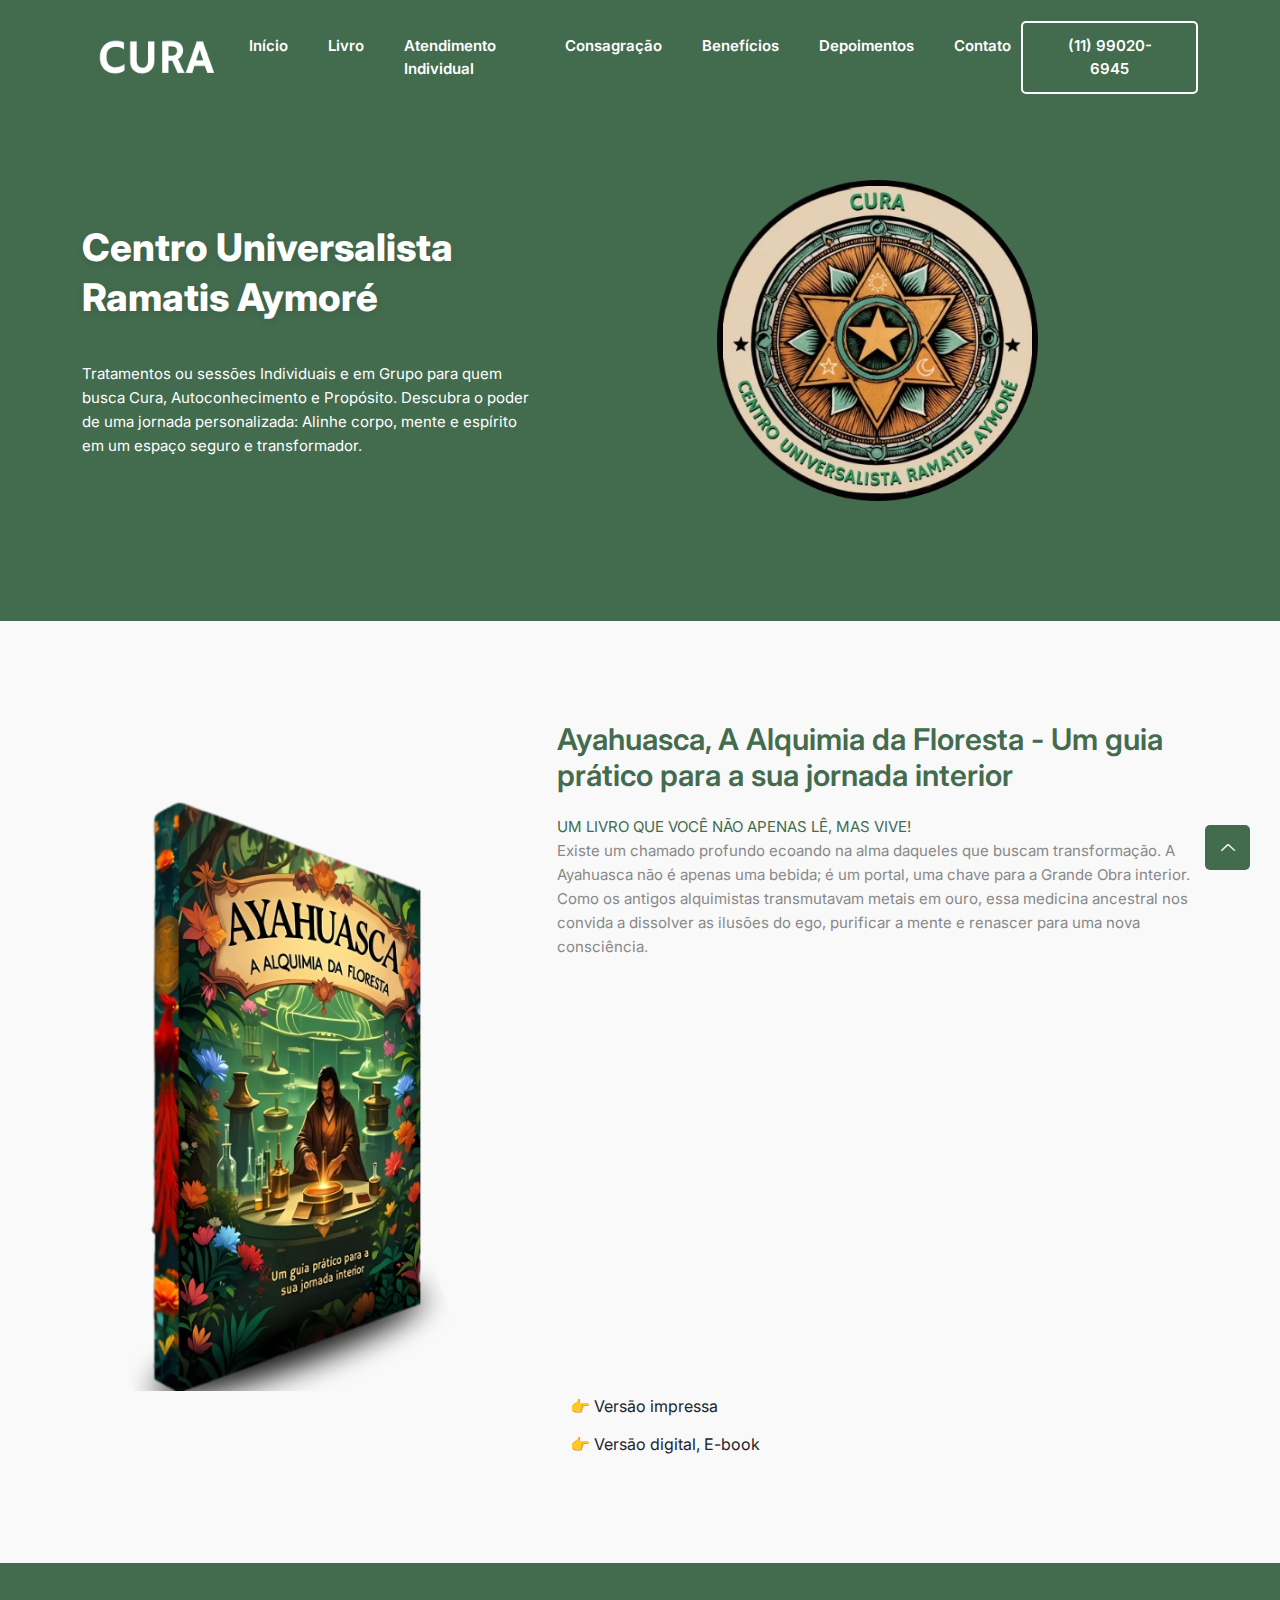
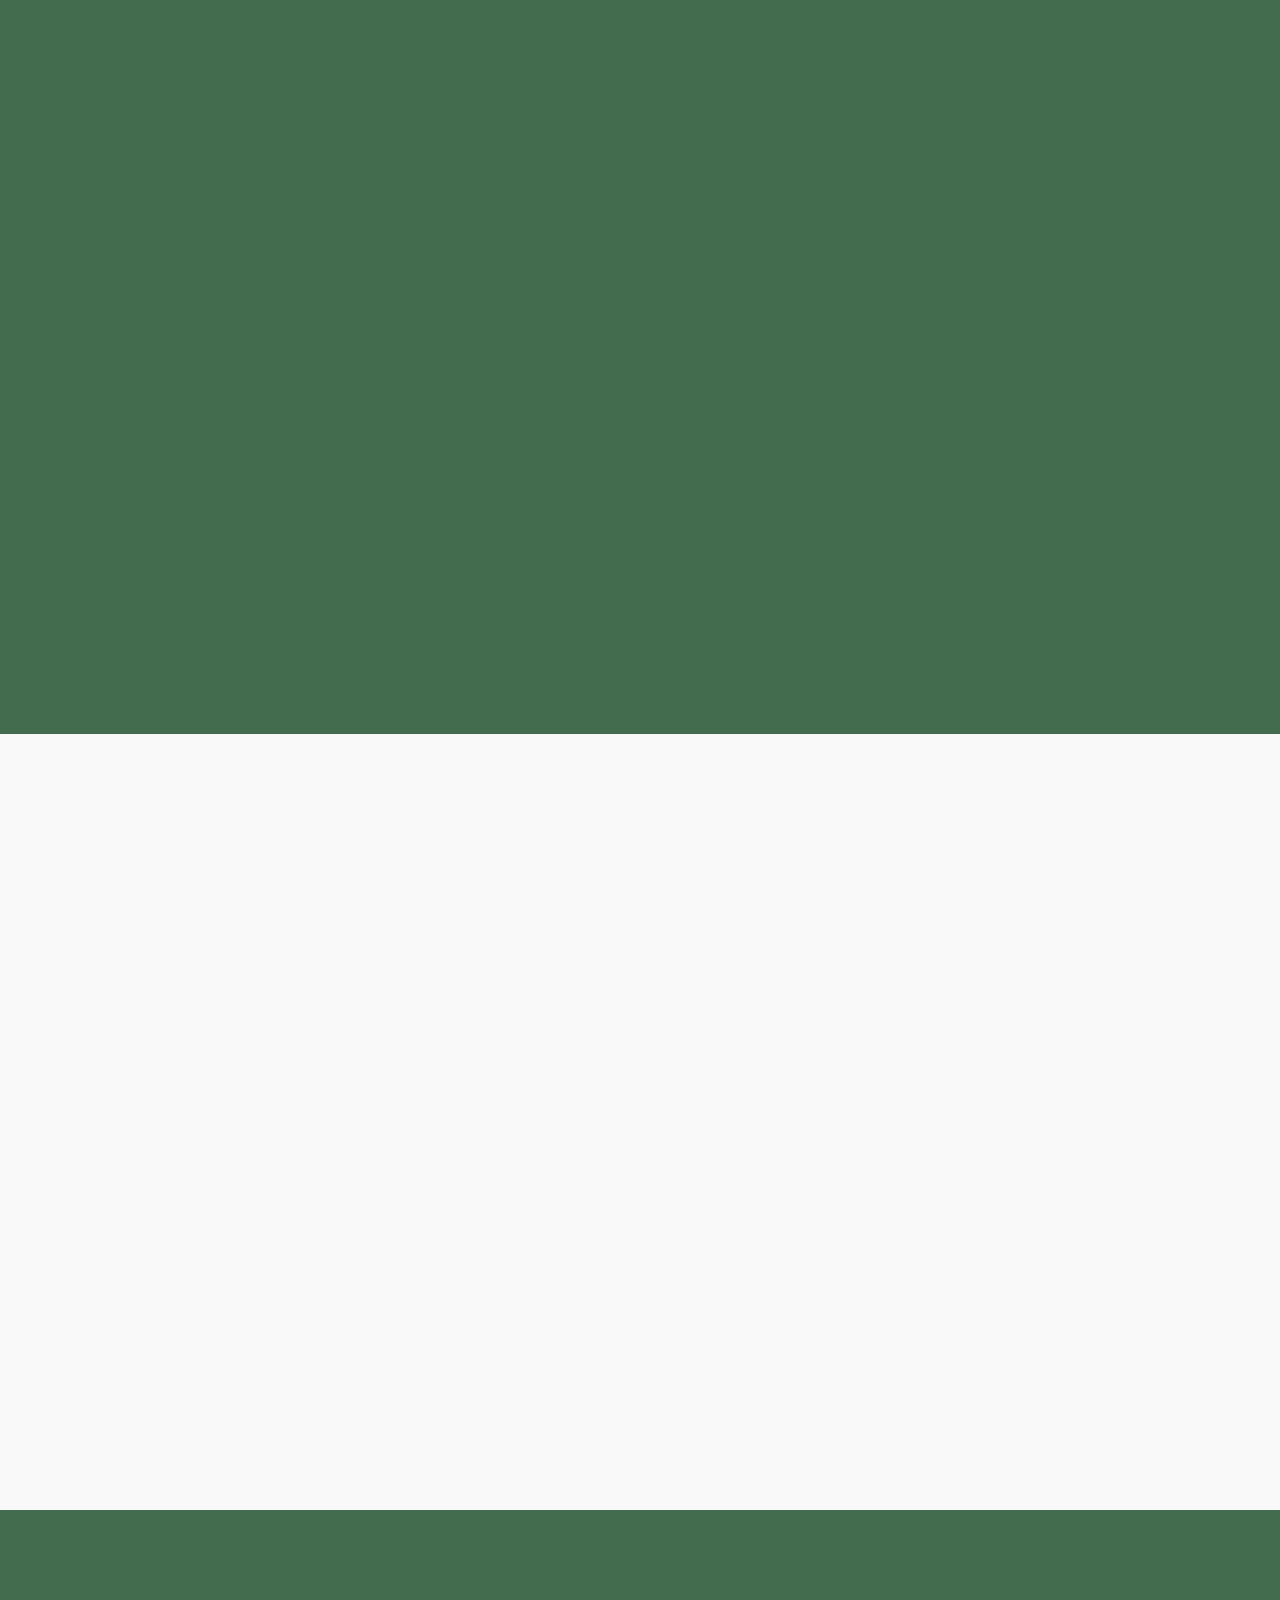
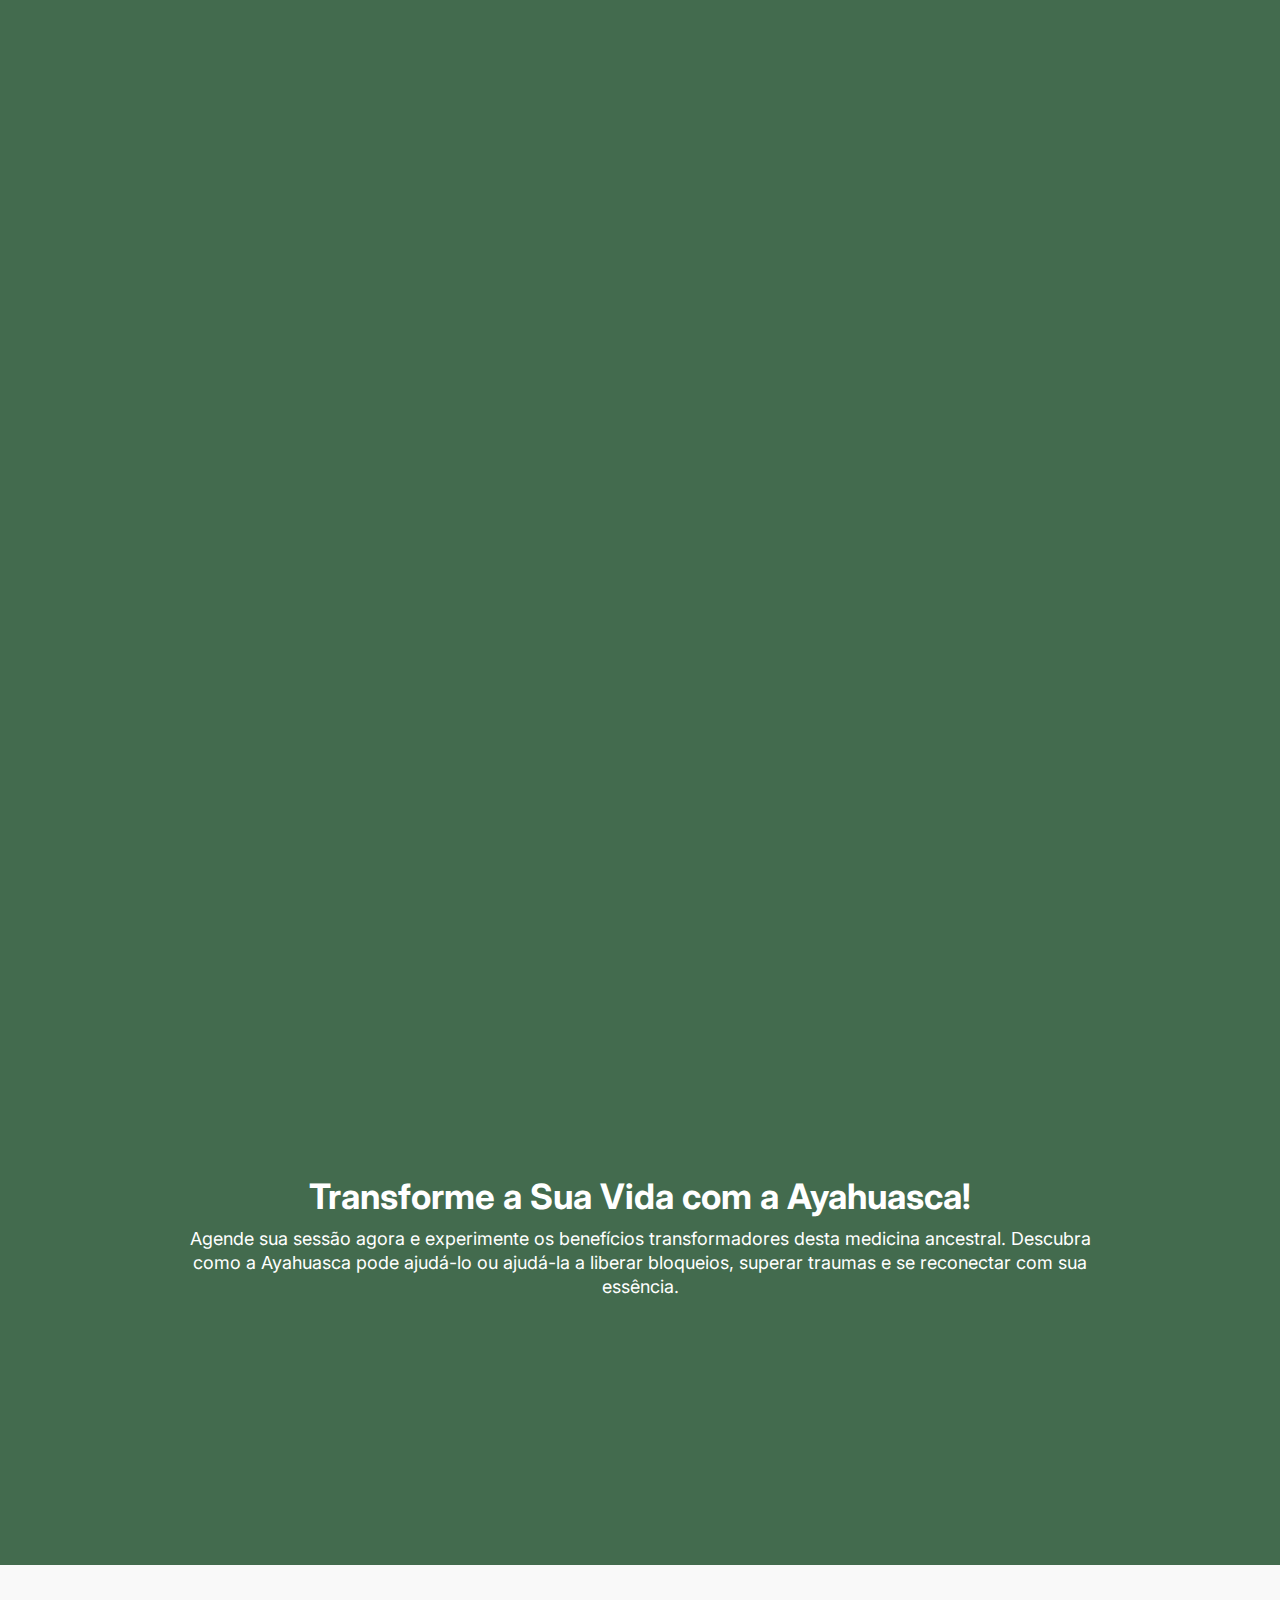
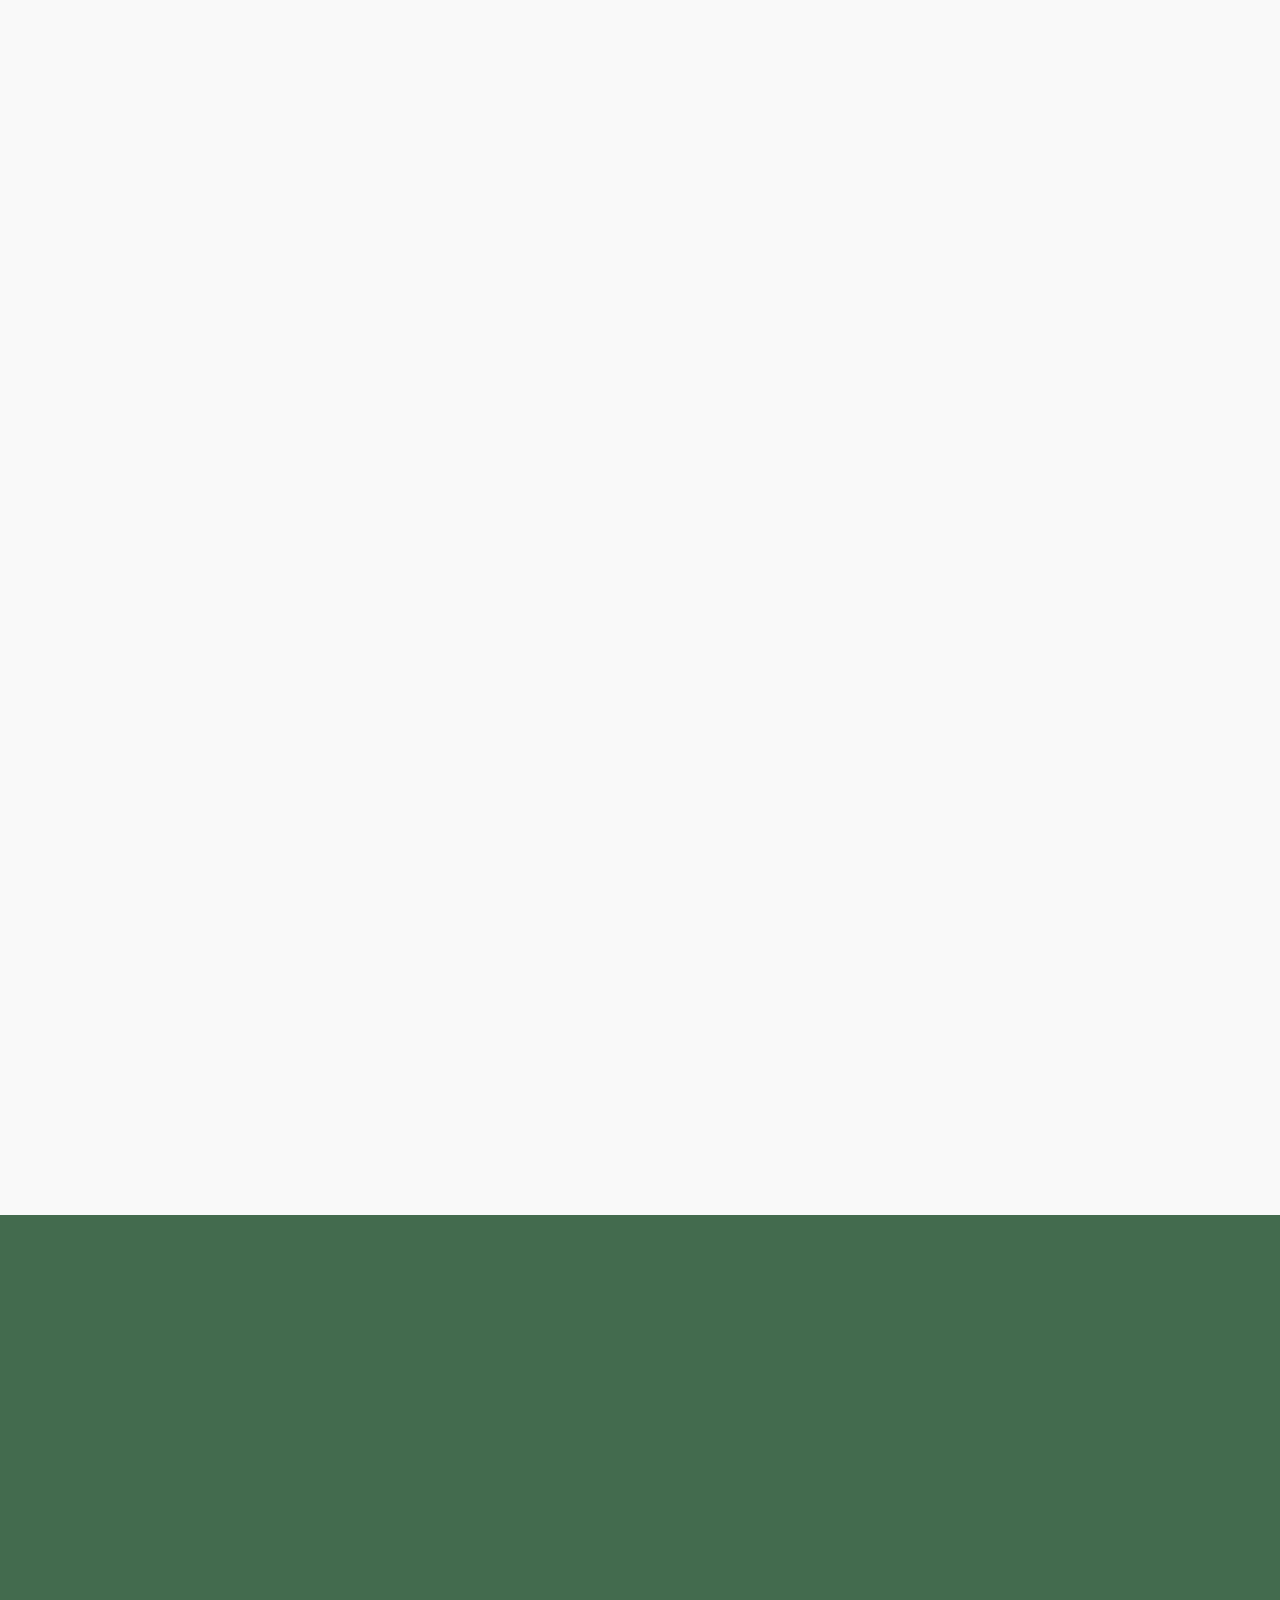
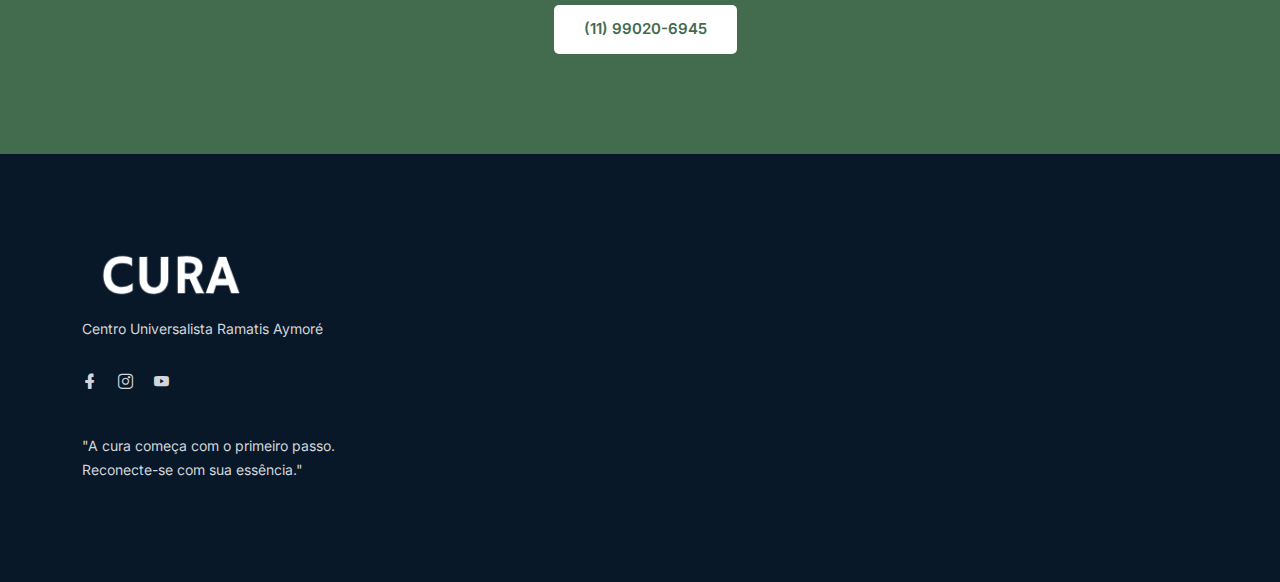
<file: index.html>
<!DOCTYPE html>
<html class="no-js" lang="zxx">

<head>
    <meta charset="utf-8" />
    <meta http-equiv="x-ua-compatible" content="ie=edge" />
    <title>Ayahuasca | Livro, Atendimentos e Consagrações no CURA</title>
    <meta name="description"
        content="Descubra o poder da Ayahuasca. Compre o livro 'Ayahuasca - A Alquimia da Floresta' e agende atendimentos individuais ou consagrações em grupo.">
    <meta name="google-site-verification" content="yQWKBa59wOINhasr2r6CUK8NOKJN7Av8TUHRrqQOMSo" />
    <meta name="description" content="" />
    <meta name="viewport" content="width=device-width, initial-scale=1" />
    <meta name="keywords"
        content="Ayahuasca, Cura, Autoconhecimento, Expansão da Consciência, Tratamentos Espirituais" />
    <meta name="viewport" content="width=device-width, initial-scale=1" />
    <link rel="shortcut icon" type="image/x-icon" href="assets/images/favicon.svg" />
    <script type="application/ld+json">
        {
          "@context": "https://schema.org",
          "@type": "Service",
          "name": "Sessões Individuais com Ayahuasca - Terapia Integrativa, Xamanismo e Alquimia",
          "provider": {
            "@type": "LocalBusiness",
            "name": "CURA - Centro Universalista Ramatis Aymoré",
            "address": {
              "@type": "PostalAddress",
              "addressLocality": "São Paulo",
              "addressRegion": "SP",
              "addressCountry": "BR"
            }
          },
          "image": "https://ayahuascacura.com.br/assets/images/ayahuasca/sessao-ayahuasca-atendimento-individual.webp",
          "description": "Experimente uma sessão individual de Ayahuasca para cura emocional, expansão da consciência e reconexão espiritual em um ambiente seguro e acolhedor.",
          "areaServed": "São Paulo, Brasil",
          "serviceType": ["Sessão Espiritual", "Terapia Integrativa com Ayahuasca", "Alquimia e Xamanismo"],
          "priceRange": "R$200 - R$300",
          "offers": {
            "@type": "Offer",
            "url": "https://ayahuascacura.com.br/sessao-individual",
            "priceCurrency": "BRL",
            "availability": "https://schema.org/InStock",
            "validFrom": "2025-02-27"
          },
          "aggregateRating": {
            "@type": "AggregateRating",
            "ratingValue": "4.9",
            "reviewCount": "27"
          }
        }
        </script>
        
    <script type="application/ld+json">
        {
          "@context": "https://schema.org",
          "@type": "Product",
          "name": "Ayahuasca, A Alquimia da Floresta",
          "image": "https://ayahuascacura.com.br/assets/images/ayahuasca/livro-capa.webp",
          "description": "Um guia profundo sobre a Ayahuasca e Alquimia, explorando cura espiritual, autoconhecimento e expansão da consciência.",
          "brand": {
            "@type": "Brand",
            "name": "CURA - Centro Universalista Ramatis Aymoré"
          },
          "offers": {
            "@type": "Offer",
            "url": "https://ayahuascacura.com.br/livro",
            "priceCurrency": "BRL",
            "price": "54.90",
            "itemCondition": "https://schema.org/NewCondition",
            "availability": "https://schema.org/InStock"
          }
        }
        </script>
        <script type="application/ld+json">
            {
              "@context": "https://schema.org",
              "@type": "Product",
              "name": "Ayahuasca - A Alquimia da Floresta",
              "aggregateRating": {
                "@type": "AggregateRating",
                "ratingValue": "4.8",
                "reviewCount": "35"
              },
              "review": [
                {
                  "@type": "Review",
                  "author": "Helio Marcellus",
                  "datePublished": "2025-03-01",
                  "reviewRating": {
                    "@type": "Rating",
                    "ratingValue": "5"
                  },
                  "reviewBody": "Esse livro mudou minha vida! Uma jornada espiritual incrível."
                },
                {
                  "@type": "Review",
                  "author": "Maria Oliveira",
                  "datePublished": "2025-02-28",
                  "reviewRating": {
                    "@type": "Rating",
                    "ratingValue": "4"
                  },
                  "reviewBody": "Uma leitura essencial para quem busca autoconhecimento."
                }
              ]
            }
            </script>

            


    <!-- ========================= CSS here ========================= -->
    <link rel="stylesheet" href="assets/css/bootstrap.min.css" />
    <link rel="stylesheet" href="assets/css/LineIcons.2.0.css" />
    <link rel="stylesheet" href="assets/css/animate.css" />
    <link rel="stylesheet" href="assets/css/tiny-slider.css" />
    <link rel="stylesheet" href="assets/css/glightbox.min.css" />
    <link rel="stylesheet" href="assets/css/main.css" />
</head>

<body>
    <!--[if lte IE 9]>
      <p class="browserupgrade">
        You are using an <strong>outdated</strong> browser. Please
        <a href="https://browsehappy.com/">upgrade your browser</a> to improve
        your experience and security.
      </p>
    <![endif]-->

    <!-- Preloader -->
    <!-- <div class="preloader">
        <div class="preloader-inner">
            <div class="preloader-icon">
                <span></span>
                <span></span>
            </div>
        </div>
    </div> -->
    <!-- /End Preloader -->

    <!-- Start Header Area -->
    <header class="header navbar-area">
        <div class="container">
            <div class="row align-items-center">
                <div class="col-lg-12">
                    <div class="nav-inner">
                        <!-- Start Navbar -->
                        <nav class="navbar navbar-expand-lg">
                            <a class="navbar-brand" href="index.html">
                                <img src="assets/images/logo/white-logo.svg" alt="Logo">
                            </a>
                            <button class="navbar-toggler mobile-menu-btn" type="button" data-bs-toggle="collapse"
                                data-bs-target="#navbarSupportedContent" aria-controls="navbarSupportedContent"
                                aria-expanded="false" aria-label="Toggle navigation">
                                <span class="toggler-icon"></span>
                                <span class="toggler-icon"></span>
                                <span class="toggler-icon"></span>
                            </button>
                            <div class="collapse navbar-collapse sub-menu-bar" id="navbarSupportedContent">
                                <ul id="nav" class="navbar-nav ms-auto">
                                    <li class="nav-item">
                                        <a href="#home" class="page-scroll active"
                                            aria-label="Toggle navigation">Início</a>
                                    </li>
                                    <li class="nav-item">
                                        <a href="#livro" class="page-scroll" aria-label="Toggle navigation">Livro</a>
                                    </li>
                                    <li class="nav-item">
                                        <a href="#atendimento" class="page-scroll"
                                            aria-label="Toggle navigation">Atendimento Individual</a>
                                    </li>
                                    <li class="nav-item">
                                        <a href="#consagracao" class="page-scroll"
                                            aria-label="Toggle navigation">Consagração</a>
                                    </li>
                                    <li class="nav-item">
                                        <a href="#beneficios" class="page-scroll"
                                            aria-label="Toggle navigation">Benefícios</a>
                                    </li>
                                    <li class="nav-item">
                                        <a href="#depoimentos" class="page-scroll"
                                            aria-label="Toggle navigation">Depoimentos</a>
                                    </li>
                                    <li class="nav-item">
                                        <a href="#contato" class="page-scroll"
                                            aria-label="Toggle navigation">Contato</a>
                                    </li>
                                </ul>
                            </div> <!-- navbar collapse -->
                            <div class="button add-list-button">
                                <a href="https://api.whatsapp.com/send?phone=5511990206945" target="_blank"
                                    class="btn">(11) 99020-6945</a>
                            </div>
                        </nav>
                        <!-- End Navbar -->
                    </div>
                </div>
            </div> <!-- row -->
        </div> <!-- container -->
    </header>
    <!-- End Header Area -->

    <!-- Start Hero Area -->
    <section id="home" class="hero-area">
        <div class="container">
            <div class="row align-items-center">
                <div class="col-lg-5 col-md-12 col-12">
                    <div class="hero-content">
                        <h1 class="wow fadeInLeft" data-wow-delay=".4s">Centro Universalista Ramatis Aymoré</h1>
                        <div class="button wow fadeInLeft" data-wow-delay=".8s">
                            <p class="wow fadeInLeft" data-wow-delay=".6s">Tratamentos ou sessões Individuais e em Grupo
                                para quem busca Cura, Autoconhecimento e Propósito.
                                Descubra o poder de uma jornada personalizada: Alinhe corpo, mente e espírito em um
                                espaço seguro e transformador.</p>
                        </div>
                    </div>
                </div>
                <div class="col-lg-7 col-md-12 col-12">
                    <div class="hero-image wow fadeInRight" data-wow-delay=".4s">
                        <img src="assets/images/ayahuasca/LogoCURA.webp" alt="#">
                    </div>
                </div>
            </div>
        </div>
    </section>

    <!-- End Hero Area -->
    <section id="livro" class="features section">
        <div class="container">
            <div class="row align-items-center">
                <div class="col-lg-5 col-md-12 col-12">
                    <div class="hero-image wow fadeInRight" data-wow-delay=".4s">
                        <img src="assets/images/ayahuasca/CapaLivro.webp" alt="#" style="max-width: 90%;">
                    </div>
                </div>
                <div class="col-lg-7 col-md-12 col-12 slider">
                    <div class="hero-content">
                        <h3 class="wow fadeInLeft" data-wow-delay=".4s" style="color: #436B4E;">Ayahuasca, A Alquimia da Floresta - Um guia prático para a sua jornada interior</h3>
                        <br>
                        <p class="wow fadeInUp" data-wow-delay=".6s" style="color: #436B4E;">UM LIVRO QUE VOCÊ NÃO
                            APENAS LÊ, MAS VIVE!</p>
                        <p class="wow fadeInUp" data-wow-delay=".2s">Existe um chamado profundo ecoando na alma daqueles
                            que buscam transformação. A Ayahuasca não é apenas uma bebida; é um portal, uma chave para a
                            Grande Obra interior. Como os antigos alquimistas transmutavam metais em ouro, essa medicina
                            ancestral nos convida a dissolver as ilusões do ego, purificar a mente e renascer para uma
                            nova consciência.</p>

                        <br>
                        <h5 class="wow zoomIn" data-wow-delay=".2s" style="color: #436B4E;">*O QUE VOCÊ ENCONTRARÁ NESTE
                            LIVRO?</h5>
                        <br>
                        <p class="wow fadeInUp" data-wow-delay=".2s">*Os sete estágios alquímicos e sua relação com a
                            Ayahuasca – Como cada fase da Alquimia reflete os desafios e aprendizados da expansão da
                            consciência.</p>
                        <p class="wow fadeInUp" data-wow-delay=".2s">*Os sete planetas e seus arquétipos na jornada
                            espiritual – Descubra como as forças cósmicas influenciam a experiência com a medicina da
                            floresta.</p>
                        <p class="wow fadeInUp" data-wow-delay=".2s">*Os cinco elementos (Terra, Água, Fogo, Ar e Éter)
                            e sua influência na experiência – Compreenda a natureza energética e simbólica dos elementos
                            dentro da cerimônia.</p>
                        <p class="wow fadeInUp" data-wow-delay=".2s">*Os Princípios Herméticos e a experiência mística –
                            Como as leis universais regem a jornada da consciência sob a Ayahuasca.</p>
                        <p class="wow fadeInUp" data-wow-delay=".2s">*O impacto da Ayahuasca na psique e na
                            espiritualidade – A integração dos ensinamentos profundos e a verdadeira transmutação do
                            ser.</p>
                        <p class="wow fadeInUp" data-wow-delay=".2s">*"O que fazer nesse momento?" – Orientações
                            práticas e espirituais para cada fase da experiência.</p>

                        <p class="wow fadeInUp" data-wow-delay=".2s">Se sua alma sentiu o chamado, a jornada começa
                            aqui.
                        <p class="wow fadeInUp" data-wow-delay=".2s">Adquira agora e mergulhe na Alquimia da Floresta!
                        </p>
                        <br>
                        <a href="https://bit.ly/3QAsIXR" class="btn" target="_blank">
                            <stromg data-wow-delay=".8s">👉 Versão impressa</stromg>
                        </a>
                        <br>
                        <a href="https://bit.ly/3QATWh5" class="btn" target="_blank">
                            <stromg data-wow-delay=".9s">👉 Versão digital, E-book</stromg>
                        </a>
                    </div>
                </div>
            </div>
        </div>
    </section>

    <section id="atendimento" class="our-achievement section">
        <div class="container">
            <div class="row align-items-center">
                <!-- Texto Persuasivo -->
                <div class="col-lg-5 col-md-12 col-12">
                    <div class="content" style="text-align: left;">
                        <h2 class="wow fadeInLeft" data-wow-delay=".4s" style="color: #ffffff!important;">Atendimento
                            Individual com Ayahuasca</h2>
                        <br>
                        <p class="wow fadeInLeft" data-wow-delay=".6s" style="color: #ffffff!important;">
                            Buscando transformação? Descubra o poder de uma sessão individual, onde aplico uma técnica
                            integrativa unindo a Alquimia e a Ayahuasca –
                            em uma experiência guiada para cura emocional, expansão da consciência e clareza mental, com
                            o objetivo de revelar e ampliar todas as suas potencialidades.
                        </p>
                        <br>
                        <ul class="benefits-list wow fadeInLeft" data-wow-delay=".8s" style="color: #ffffff!important;">
                            <li>✨ <strong>Cura profunda:</strong> Libere traumas e bloqueios.</li>
                            <li>🔑 <strong>Clareza mental:</strong> Descubra seu propósito verdadeiro.</li>
                            <li>🌿 <strong>Reconexão espiritual:</strong> Alinhe corpo, mente e espírito.</li>
                        </ul>
                        <br>
                        <p class="wow fadeInLeft" data-wow-delay="1s" style="color: #ffffff!important;">
                            <strong>Não espere mais. Sua transformação começa agora!</strong>
                        </p>
                        <div class="single-achievement wow fadeInUp" data-wow-delay=".8s" style="text-align: left;">
                            <h4 style="color: #ffffff;">Agende a sua Sessão</h4>
                            <a class="contact-button wow fadeInUp"
                                href="https://api.whatsapp.com/send?phone=5511990206945" target="_blank">WhatsApp</a>
                        </div>
                        <!-- <a href="https://api.whatsapp.com/send?phone=5511990206945" class="btn btn-primary btn-lg">Agende Sua Sessão Agora</a> -->
                    </div>
                </div>

                <!-- Imagem Impactante -->
                <div class="slider col-lg-7 col-md-12 col-12">
                    <div class="wow fadeInRight tns" style="direction: ltr" data-wow-delay=".8s">

                        <div id="bootstrap-gallery-carousel" class="carousel slide">
                            <div class="carousel-inner" style="border-radius: 12px;">
                                <div class="carousel-item active">
                                    <img src="./assets/images/ayahuasca/sessao-ayahuasca-atendimento-individual.webp" class="d-block w-100 lg-item"
                                        alt="Imagem do Atendimento Individual com Ayahuasca">
                                </div>
                                <div class="carousel-item">
                                    <img src="./assets/images/ayahuasca/sessao-ayahuasca-atendimento-individual1.webp" class="d-block w-100 lg-item"
                                        alt="Imagem do Atendimento Individual com Ayahuasca">
                                </div>
                                <div class="carousel-item">
                                    <img src="./assets/images/ayahuasca/sessao-ayahuasca-atendimento-individual3.webp" class="d-block w-100 lg-item"
                                        alt="Imagem do Atendimento Individual com Ayahuasca">
                                </div>
                                <div class="carousel-item">
                                    <img src="./assets/images/ayahuasca/sessao-ayahuasca-atendimento-individual4.webp" class="d-block w-100 lg-item"
                                        alt="Imagem do Atendimento Individual com Ayahuasca">
                                </div>
                                <div class="carousel-item">
                                    <img src="./assets/images/ayahuasca/sessao-ayahuasca-atendimento-individual5.webp" class="d-block w-100 lg-item"
                                        alt="Imagem do Atendimento Individual com Ayahuasca">
                                </div>
                            </div>
                            <button class="carousel-control-prev" type="button"
                                data-bs-target="#bootstrap-gallery-carousel" data-bs-slide="prev">
                                <span class="carousel-control-prev-icon" aria-hidden="true"></span>
                                <span class="visually-hidden">Previous</span>
                            </button>
                            <button class="carousel-control-next" type="button"
                                data-bs-target="#bootstrap-gallery-carousel" data-bs-slide="next">
                                <span class="carousel-control-next-icon" aria-hidden="true"></span>
                                <span class="visually-hidden">Next</span>
                            </button>
                        </div>

                    </div>
                </div>
            </div>
    </section>

    <section id="consagracao" class="features section">
        <div class="container">
            <div class="row align-items-center">
                <!-- Imagem Impactante -->
                <div class="col-lg-7 col-md-12 col-12">
                    <div class="image wow fadeInRight" data-wow-delay=".4s">
                        <div id="bootstrap-gallery-carousel2" class="carousel slide">
                            <div class="carousel-inner" style="border-radius: 12px;">
                                <div class="carousel-item active">
                                    <img src="./assets/images/ayahuasca/sessao-ayahuasca-grupo.webp" class="d-block w-100 lg-item"
                                        alt="Imagem da sessão com Ayahuasca">
                                </div>
                                <div class="carousel-item">
                                    <img src="./assets/images/ayahuasca/sessao-ayahuasca-grupo5.webp" class="d-block w-100 lg-item"
                                        alt="Imagem da sessão com Ayahuasca">
                                </div>
                                <div class="carousel-item">
                                    <img src="./assets/images/ayahuasca/sessao-ayahuasca-grupo6.webp" class="d-block w-100 lg-item"
                                        alt="Imagem da sessão com Ayahuasca">
                                </div>
                                <div class="carousel-item">
                                    <img src="./assets/images/ayahuasca/sessao-ayahuasca-grupo7.webp" class="d-block w-100 lg-item"
                                        alt="Imagem da sessão com Ayahuasca">
                                </div>
                                <div class="carousel-item">
                                    <img src="./assets/images/ayahuasca/sessao-ayahuasca-grupo9.webp" class="d-block w-100 lg-item"
                                        alt="Imagem da sessão com Ayahuasca">
                                </div>
                                <div class="carousel-item">
                                    <img src="./assets/images/ayahuasca/sessao-ayahuasca-grupo10.webp" class="d-block w-100 lg-item"
                                        alt="Imagem da sessão com Ayahuasca">
                                </div>
                                <div class="carousel-item">
                                    <img src="./assets/images/ayahuasca/sessao-ayahuasca-grupo11.webp" class="d-block w-100 lg-item"
                                        alt="Imagem da sessão com Ayahuasca">
                                </div>
                                <div class="carousel-item">
                                    <img src="./assets/images/ayahuasca/sessao-ayahuasca-grupo12.webp" class="d-block w-100 lg-item"
                                        alt="Imagem da sessão com Ayahuasca">
                                </div>
                                <div class="carousel-item">
                                    <img src="./assets/images/ayahuasca/sessao-ayahuasca-grupo8.webp" class="d-block w-100 lg-item"
                                        alt="Imagem da sessão com Ayahuasca">
                                </div>
                            </div>
                            <button class="carousel-control-prev" type="button"
                                data-bs-target="#bootstrap-gallery-carousel2" data-bs-slide="prev">
                                <span class="carousel-control-prev-icon" aria-hidden="true"></span>
                                <span class="visually-hidden">Previous</span>
                            </button>
                            <button class="carousel-control-next" type="button"
                                data-bs-target="#bootstrap-gallery-carousel2" data-bs-slide="next">
                                <span class="carousel-control-next-icon" aria-hidden="true"></span>
                                <span class="visually-hidden">Next</span>
                            </button>
                        </div>
                    </div>
                </div>
                <!-- Texto Persuasivo -->
                <div class="col-lg-5 col-md-12 col-12">
                    <div class="content">
                        <h2 class="wow fadeInLeft" data-wow-delay=".4s" style="color: #436B4E;">Consagração em Grupo com
                            Ayahuasca</h2>
                        <br>
                        <p class="wow fadeInLeft" data-wow-delay=".6s">
                            Pronto(a) para uma experiência única? Participe de uma cerimônia de consagração em grupo com
                            Ayahuasca e
                            vivencie uma jornada profunda de expansão da consciência, conexão espiritual e cura
                            emocional, ao lado de uma comunidade em busca de autoconhecimento.
                        </p>
                        <br>
                        <ul class="benefits-list wow fadeInLeft" data-wow-delay=".8s">
                            <li>🔥 <strong>Energia Coletiva:</strong> Potencialize sua experiência com o apoio do grupo.
                            </li>
                            <li>🌕 <strong>Ritual Ancestral:</strong> Acesse estados profundos de consciência e
                                sabedoria interior.</li>
                            <li>🌿 <strong>Harmonia Espiritual:</strong> Conecte-se com a sua própria natureza e
                                essência verdadeira.</li>
                        </ul>
                        <br>
                        <p class="wow fadeInLeft" data-wow-delay="1s">
                            Não adie sua transformação. Reserve seu lugar e viva essa experiência transformadora!
                        </p>
                        <br>
                        <div class="single-achievement wow fadeInUp" data-wow-delay=".4s">
                            <h4 style="color: #436B4E;">Reserve Seu Lugar Agora</h4>
                            <a class="contact-button wow fadeInUp"
                                href="https://api.whatsapp.com/send?phone=5511990206945" target="_blank"
                                style="color: #ffffff; background-color: #436B4E;">WhatsApp</a>
                        </div>
                        <!-- <a href="https://api.whatsapp.com/send?phone=5511990206945" class="btn btn-primary btn-lg"></a> -->
                    </div>
                </div>
            </div>
        </div>
    </section>

    <!-- Start Features Area -->
    <section id="beneficios" class="features section" style="background-color: #436B4E!important;">
        <div class="container">
            <div class="row">
                <div class="col-12">
                    <div class="section-title">
                        <h3 class="wow zoomIn" data-wow-delay=".2s" style="color: #ffffff!important;">O que você busca?
                        </h3>
                        <h2 class="wow fadeInUp" data-wow-delay=".4s" style="color: #ffffff!important;">Os benefícios da
                            Ayahuasca
                        </h2>
                        <p class="wow fadeInUp" data-wow-delay=".6s" style="color: #ffffff!important;">Desbloqueie seu
                            Potencial Interior e Alcançe Cura
                            Profunda com a Sabedoria Ancestral da Ayahuasca.</p>
                    </div>
                </div>
            </div>
            <div class="row">
                <div class="col-lg-4 col-md-6 col-12">
                    <!-- Start Single Feature -->
                    <div class="single-feature wow fadeInUp" data-wow-delay=".2s">
                        <i> <img src="assets/images/ayahuasca/LogoCURA.webp" alt=""> </i>
                        <h3>O que é Ayahuasca?</h3>
                        <p>A Ayahuasca é uma medicina ancestral, conhecida como "vinho das almas", composta pelo cipó
                            (Jagúbe) Banisteriopsis caapi e as folhas de (Chacrona) Psychotria viridis. Essa bebida
                            sagrada proporciona uma experiência única de cura emocional e introspecção profunda.</p>
                        <p><strong>Origem Ancestral</strong> Originária dos Andes e Amazônia, a Ayahuasca é usada há
                            séculos para o autoconhecimento e a cura. Relatos históricos sugerem seu uso exclusivo pela
                            nobreza Inca, além de lendas envolvendo o Rei Salomão.</p>
                        <p><strong>Objetivos Terapêuticos</strong>: Hoje, a Ayahuasca é amplamente utilizada para
                            superar bloqueios espirituais e emocionais, guiando aqueles que buscam uma conexão profunda
                            com sua essência.</p>
                    </div>
                    <!-- End Single Feature -->
                </div>
                <div class="col-lg-4 col-md-6 col-12">
                    <!-- Start Single Feature -->
                    <div class="single-feature wow fadeInUp" data-wow-delay=".4s">
                        <i> <img src="assets/images/ayahuasca/LogoCURA.webp" alt=""> </i>
                        <h3>Propósito essencial da Ayahuasca</h3>
                        <p>A Ayahuasca tem como principal propósito a cura e a expansão da consciência. Ela auxilia na
                            <strong>cura emocional</strong>, ajudando a liberar traumas e emoções reprimidas.
                        </p>
                        <p>Ao utilizar a Ayahuasca de forma terapêutica, muitas pessoas experimentam uma reconexão
                            profunda com seu <strong>autoconhecimento</strong>, descobrindo sentimentos, desejos e
                            motivações ocultas.</p>
                        <p>Já pensou em alcançar esse nível de transformação pessoal?</p>
                    </div>
                    <!-- End Single Feature -->
                </div>
                <div class="col-lg-4 col-md-6 col-12">
                    <!-- Start Single Feature -->
                    <div class="single-feature wow fadeInUp" data-wow-delay=".2s">
                        <i> <img src="assets/images/ayahuasca/LogoCURA.webp" alt=""> </i>
                        <h3>Benefícios Terapêuticos da Ayahuasca</h3>
                        <p>Embora a Ayahuasca traga diversos benefícios no nível mental e espiritual, muitos perguntam
                            como ela pode influenciar positivamente a vida profissional.</p>
                        <p>Ela pode ser uma ferramenta poderosa para melhorar o foco, a clareza mental e superar
                            bloqueios emocionais, contribuindo diretamente para a alta performance na área profissional.
                        </p>
                        <p>Ao promover um <strong>autoconhecimento profundo</strong>, ela ajuda a identificar crenças
                            limitantes que impactam o crescimento pessoal e profissional.</p>
                        <p>Sua capacidade de aliviar o estresse e aumentar o foco e clareza pode ser essencial para quem
                            busca melhorar o equilíbrio energético e a saúde emocional.</p>
                        <p>A Ayahuasca auxilia no desenvolvimento de um mindset mais resiliente e produtivo</p>
                        </p>
                    </div>
                    <!-- End Single Feature -->
                </div>
            </div>
        </div>
    </section>
    <!-- End Features Area -->

    <!-- Start Achievement Area -->
    <section class="our-achievement section">
        <div class="container">
            <div class="row">
                <div class="col-lg-10 offset-lg-1 col-md-12 col-12">
                    <div class="title">
                        <h2>Transforme a Sua Vida com a Ayahuasca!</h2>
                        <p>Agende sua sessão agora e experimente os benefícios transformadores desta medicina ancestral.
                            Descubra como a Ayahuasca pode ajudá-lo ou ajudá-la a liberar bloqueios, superar traumas e
                            se reconectar com sua essência.</p>
                    </div>
                </div>
            </div>
            <div class="row">
                <div class="col-lg-8 offset-lg-2 col-md-12 col-12">
                    <div class="row">
                        <div class="col-lg-2 col-md-4 col-12">
                        </div>
                        <div class="col-lg-8 col-md-4 col-12">
                            <div class="single-achievement wow fadeInUp" data-wow-delay=".4s">
                                <h4 style="color: #ffffff;">Fale com a gente!</h4>
                                <a class="contact-button wow fadeInUp"
                                    href="https://api.whatsapp.com/send?phone=5511990206945"
                                    target="_blank">WhatsApp</a>
                            </div>
                        </div>
                        <div class="col-lg-2 col-md-4 col-12">
                        </div>
                    </div>
                </div>
            </div>
        </div>
    </section>
    <!-- End Achievement Area -->

    <!-- Start Pricing Table Area -->
    <section id="depoimentos" class="pricing-table section">
        <div class="container">
            <div class="row">
                <div class="col-12">
                    <div class="section-title">
                        <h3 class="wow zoomIn" data-wow-delay=".2s">Depoimentos</h3>
                        <h2 class="wow fadeInUp" data-wow-delay=".4s" style="text-transform: none; color: #436B4E;">O
                            que a Ayahuasca pode fazer por você?</h2>
                        <p class="wow fadeInUp" data-wow-delay=".6s">Descubra histórias reais de cura, transformação e
                            autoconhecimento compartilhadas por quem já vivenciou essa experiência única.</p>
                    </div>
                </div>
            </div>
            <div class="row">
                <div class="col-lg-3 col-md-6 col-12">
                    <!-- Single Table -->
                    <div class="single-table wow fadeInUp" data-wow-delay=".2s">
                        <!-- Table Head -->
                        <div class="table-head">
                            <h4 class="title">A Jornada de Autoconfiança</h4>
                            <p>"Eu sempre me senti incapaz de tomar decisões importantes..."</p>
                        </div>
                        <!-- End Table Head -->
                        <!-- Start Table Content -->
                        <div class="table-content">
                            <h4 class="middle-title">Relato de Mariana</h4>
                            <!-- Table List -->
                            <p>Mariana, 27 anos, viveu uma vida dominada pelo medo de errar e pela necessidade de
                                agradar a todos ao seu redor.</p>
                            <p>Na sua primeira experiência com a Ayahuasca, Mariana foi guiada a um momento marcante de
                                sua adolescência, onde percebeu que seu medo vinha de críticas constantes que recebeu de
                                pessoas próximas. Durante a cerimônia, ela enfrentou essa insegurança e a transformou em
                                força interior.</p>
                            <p>Hoje, Mariana diz que aprendeu a confiar em si mesma e a assumir o controle de sua vida.
                            </p>
                            <!-- End Table List -->
                        </div>
                        <!-- End Table Content -->
                    </div>
                    <!-- End Single Table-->
                </div>
                <div class="col-lg-3 col-md-6 col-12">
                    <!-- Single Table -->
                    <div class="single-table wow fadeInUp" data-wow-delay=".4s">
                        <!-- Table Head -->
                        <div class="table-head">
                            <h4 class="title">A Jornada de Perdão</h4>
                            <p>"Eu nunca pensei que pudesse perdoar meu pai…"</p>
                        </div>
                        <!-- End Table Head -->
                        <!-- Start Table Content -->
                        <div class="table-content">
                            <h4 class="middle-title">Relato de Luiz</h4>
                            <!-- Table List -->
                            <p>Luiz, 45 anos, carregava ressentimentos profundos que afetavam suas relações pessoais.
                                Durante sua primeira experiência com Ayahuasca, ele foi confrontado com lembranças
                                dolorosas, mas também viu o sofrimento que seu pai carregava.</p>
                            <p>Essa visão permitiu que ele entendesse e liberasse a mágoa. Hoje, Luiz vive com o coração
                                mais leve e com maior harmonia em seus relacionamentos.</p>
                            <!-- End Table List -->
                        </div>
                        <!-- End Table Content -->
                    </div>
                    <!-- End Single Table-->
                </div>
                <div class="col-lg-3 col-md-6 col-12">
                    <!-- Single Table -->
                    <div class="single-table wow fadeInUp" data-wow-delay=".6s">
                        <!-- Table Head -->
                        <div class="table-head">
                            <h4 class="title">A Jornada de Propósito</h4>
                            <p>"Eu me sentia perdida, sem saber por que estava aqui..."</p>
                        </div>
                        <!-- End Table Head -->
                        <!-- Start Table Content -->
                        <div class="table-content">
                            <h4 class="middle-title">Relato de Daniela</h4>
                            <!-- Table List -->
                            <ul class="table-list">
                                <p>Daniela, 32 anos, estava presa em uma rotina sem significado. Com a Ayahuasca, ela
                                    teve visões que conectaram suas paixões à sua missão de vida.</p>
                                <p>Essa clareza a inspirou a mudar de carreira e buscar um trabalho alinhado com seus
                                    valores. Daniela descreve a experiência como o momento em que sua vida ganhou
                                    direção.</p>
                            </ul>
                            <!-- End Table List -->
                        </div>
                        <!-- End Table Content -->
                    </div>
                    <!-- End Single Table-->
                </div>
                <div class="col-lg-3 col-md-6 col-12">
                    <!-- Single Table -->
                    <div class="single-table wow fadeInUp" data-wow-delay=".8s">
                        <!-- Table Head -->
                        <div class="table-head">
                            <h4 class="title">A Jornada de Autoaceitação</h4>
                            <p>"Sempre me senti inadequada, como se nunca fosse suficiente…"</p>
                        </div>
                        <!-- End Table Head -->
                        <!-- Start Table Content -->
                        <div class="table-content">
                            <h4 class="middle-title">Relato de Clara</h4>
                            <!-- Table List -->
                            <ul class="table-list">
                                <p>Clara, 29 anos, lutava contra a baixa autoestima. Durante sua cerimônia, ela se viu
                                    como criança, repleta de alegria e potencial.</p>
                                <p>Esse reencontro consigo mesma despertou um profundo sentimento de amor-próprio. Hoje,
                                    Clara relata uma maior confiança e gratidão pela pessoa que é.</p>
                            </ul>
                            <!-- End Table List -->
                        </div>
                        <!-- End Table Content -->
                    </div>
                    <!-- End Single Table-->
                </div>
            </div>
        </div>
    </section>
    <!--/ End Pricing Table Area -->

    <!-- Start Call To Action Area -->
    <section class="section call-action" id="contato">
        <div class="container">
            <div class="row">
                <div class="col-lg-8 offset-lg-2 col-md-12 col-12">
                    <div class="cta-content">
                        <h2 class="wow fadeInUp" data-wow-delay=".2s">Sessão Individual ou em Grupo? <br />Qual
                            escolher?</h2>
                        <p class="wow fadeInUp" data-wow-delay=".4s">Sessões individuais proporcionam um espaço mais
                            íntimo e é totalmente personalizado para cada pessoa e cada caso, enquanto as sessões em
                            grupo criam uma experiência compartilhada e coletiva de aprendizado. A escolha depende dos
                            seus objetivos e preferências.
                            Para mais informações, fale com a gente!
                        </p>
                        <div class="button add-list-button">
                            <a href="https://api.whatsapp.com/send?phone=5511990206945" target="_blank" class="btn">(11)
                                99020-6945</a>
                        </div>
                    </div>
                </div>
            </div>
        </div>
    </section>
    <!-- End Call To Action Area -->

    <!-- Start Footer Area -->
    <footer class="footer">
        <!-- Start Footer Top -->
        <div class="footer-top">
            <div class="container">
                <div class="row">
                    <div class="col-lg-4 col-md-4 col-12">
                        <!-- Single Widget -->
                        <div class="single-footer f-about">
                            <div class="logo">
                                <a href="index.html">
                                    <img src="assets/images/logo/white-logo.svg" alt="#">
                                </a>
                            </div>
                            <p>Centro Universalista Ramatis Aymoré</p>
                            <ul class="social">
                                <li><a href="https://www.facebook.com/profile.php?id=61567346652976" target="_blank"
                                        alt="Siga-nos no Facebook!"><i class="lni lni-facebook-filled"></i></a></li>
                                <li><a href="https://www.instagram.com/cura.ayahuasca/" target="_blank"
                                        alt="Siga-nos no Instagram!"><i class="lni lni-instagram"></i></a></li>
                                <li><a href="https://www.youtube.com/@Cura.Ayahuasca" target="_blank"><i
                                            class="lni lni-youtube"></i></a></li>
                            </ul>
                            <p class="copyright-text">"A cura começa com o primeiro passo. <br />Reconecte-se com sua
                                essência."
                            </p>
                        </div>
                        <!-- End Single Widget -->
                    </div>
                    <div class="col-lg-8 col-md-8 col-12">
                        <div class="row">
                            <div class="col-lg-3 col-md-6 col-12">
                                <!-- Single Widget -->
                                <div class="single-footer f-link">
                                </div>
                                <!-- End Single Widget -->
                            </div>
                            <div class="col-lg-3 col-md-6 col-12">
                                <!-- Single Widget -->
                                <div class="single-footer f-link">
                                </div>
                                <!-- End Single Widget -->
                            </div>
                            <div class="col-lg-3 col-md-6 col-12">
                                <!-- Single Widget -->
                                <div class="single-footer f-link">
                                </div>
                                <!-- End Single Widget -->
                            </div>
                            <div class="col-lg-3 col-md-6 col-12">
                                <!-- Single Widget -->
                                <div class="single-footer f-link">
                                    <div class="hero-image wow fadeInRight" data-wow-delay=".4s">
                                        <img src="assets/images/ayahuasca/LogoCURA.webp" alt="#">
                                    </div>
                                </div>
                                <!-- End Single Widget -->
                            </div>
                        </div>
                    </div>
                </div>
            </div>
        </div>
        <!--/ End Footer Top -->
    </footer>
    <!--/ End Footer Area -->

    <!-- ========================= scroll-top ========================= -->
    <a href="#" class="scroll-top">
        <i class="lni lni-chevron-up"></i>
    </a>

    <!-- ========================= JS here ========================= -->
    <style>
        .carousel-item {
            img {
                max-height: 500px;
            }
        }

        .carousel-control-next-icon {
            color: #436B4E !important;
        }
    </style>
    <script src="assets/js/bootstrap.min.js"></script>
    <script src="assets/js/wow.min.js"></script>
    <script src="assets/js/tiny-slider.js"></script>
    <script src="assets/js/glightbox.min.js"></script>
    <script src="assets/js/count-up.min.js"></script>
    <script src="assets/js/main.js"></script>
    <script type="text/javascript">

        //====== counter up 
        var cu = new counterUp({
            start: 0,
            duration: 2000,
            intvalues: true,
            interval: 100,
            append: " ",
        });
        cu.start();
    </script>

    <script type="text/javascript">
        document.addEventListener('DOMContentLoaded', () => {
            // IDs dos dois carrosséis
            const carousels = [
                { id: 'bootstrap-gallery-carousel' },
                { id: 'bootstrap-gallery-carousel2' },
            ];

            // Inicializar ambos os carrosséis com autoplay
            carousels.forEach(({ id }) => {
                const carouselEl = document.getElementById(id);

                if (carouselEl) {
                    const carouselInstance = new bootstrap.Carousel(carouselEl, {
                        interval: 8000,  // Tempo entre os slides
                        wrap: true,      // Loop contínuo
                        pause: false,    // Não pausar ao passar o mouse
                    });

                    // Garantir que o lightGallery seja inicializado apenas uma vez
                    carouselEl.addEventListener('slide.bs.carousel', () => {
                        const container = carouselEl.querySelector('.carousel-inner');
                        if (!container.dataset.lightGalleryInitialized) {
                            window.lightGallery(container, {
                                plugins: [lgThumbnail],
                                selector: '.lg-item',
                            });
                            container.dataset.lightGalleryInitialized = 'true';
                        }
                    });

                    // Iniciar o autoplay manualmente após um pequeno atraso para ambos
                    setTimeout(() => {
                        carouselInstance.cycle();  // Reforça o autoplay
                    }, 9000);
                }
            });
        });
    </script>
</body>
</html>
</file>
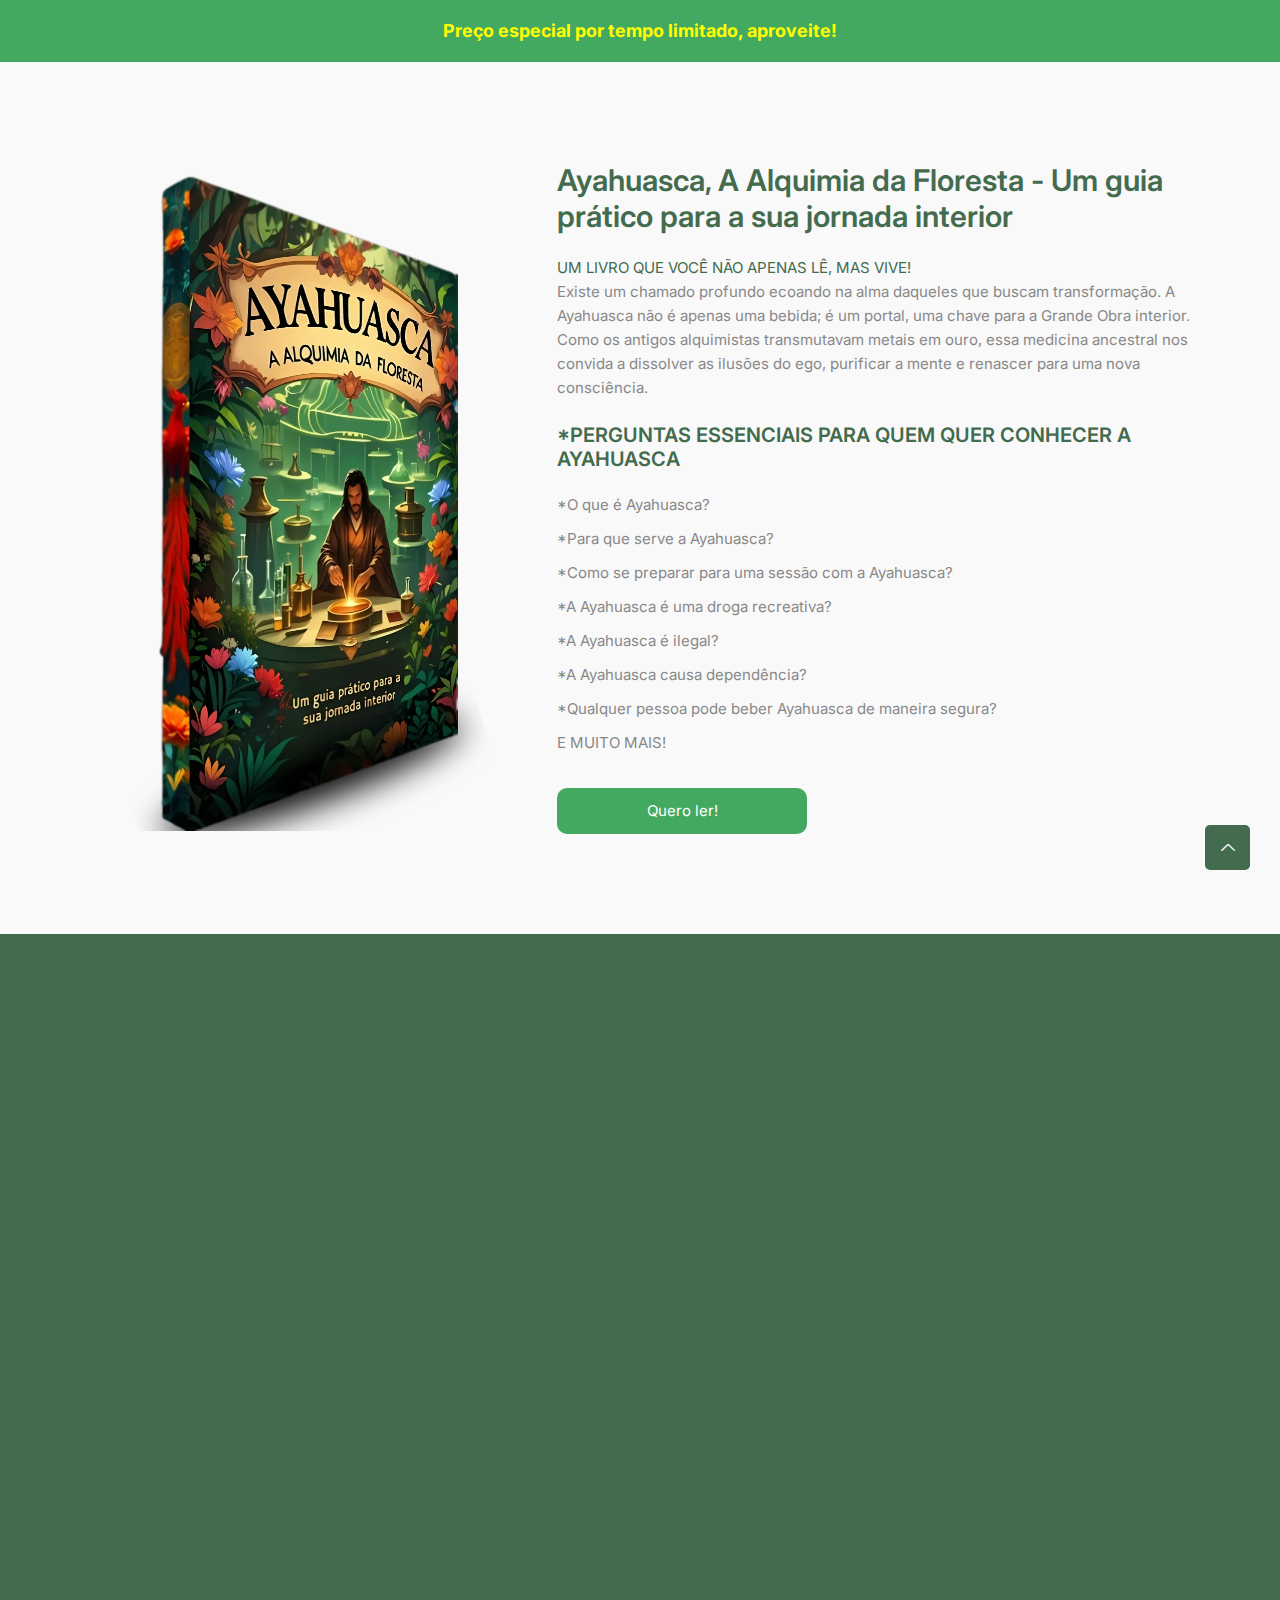
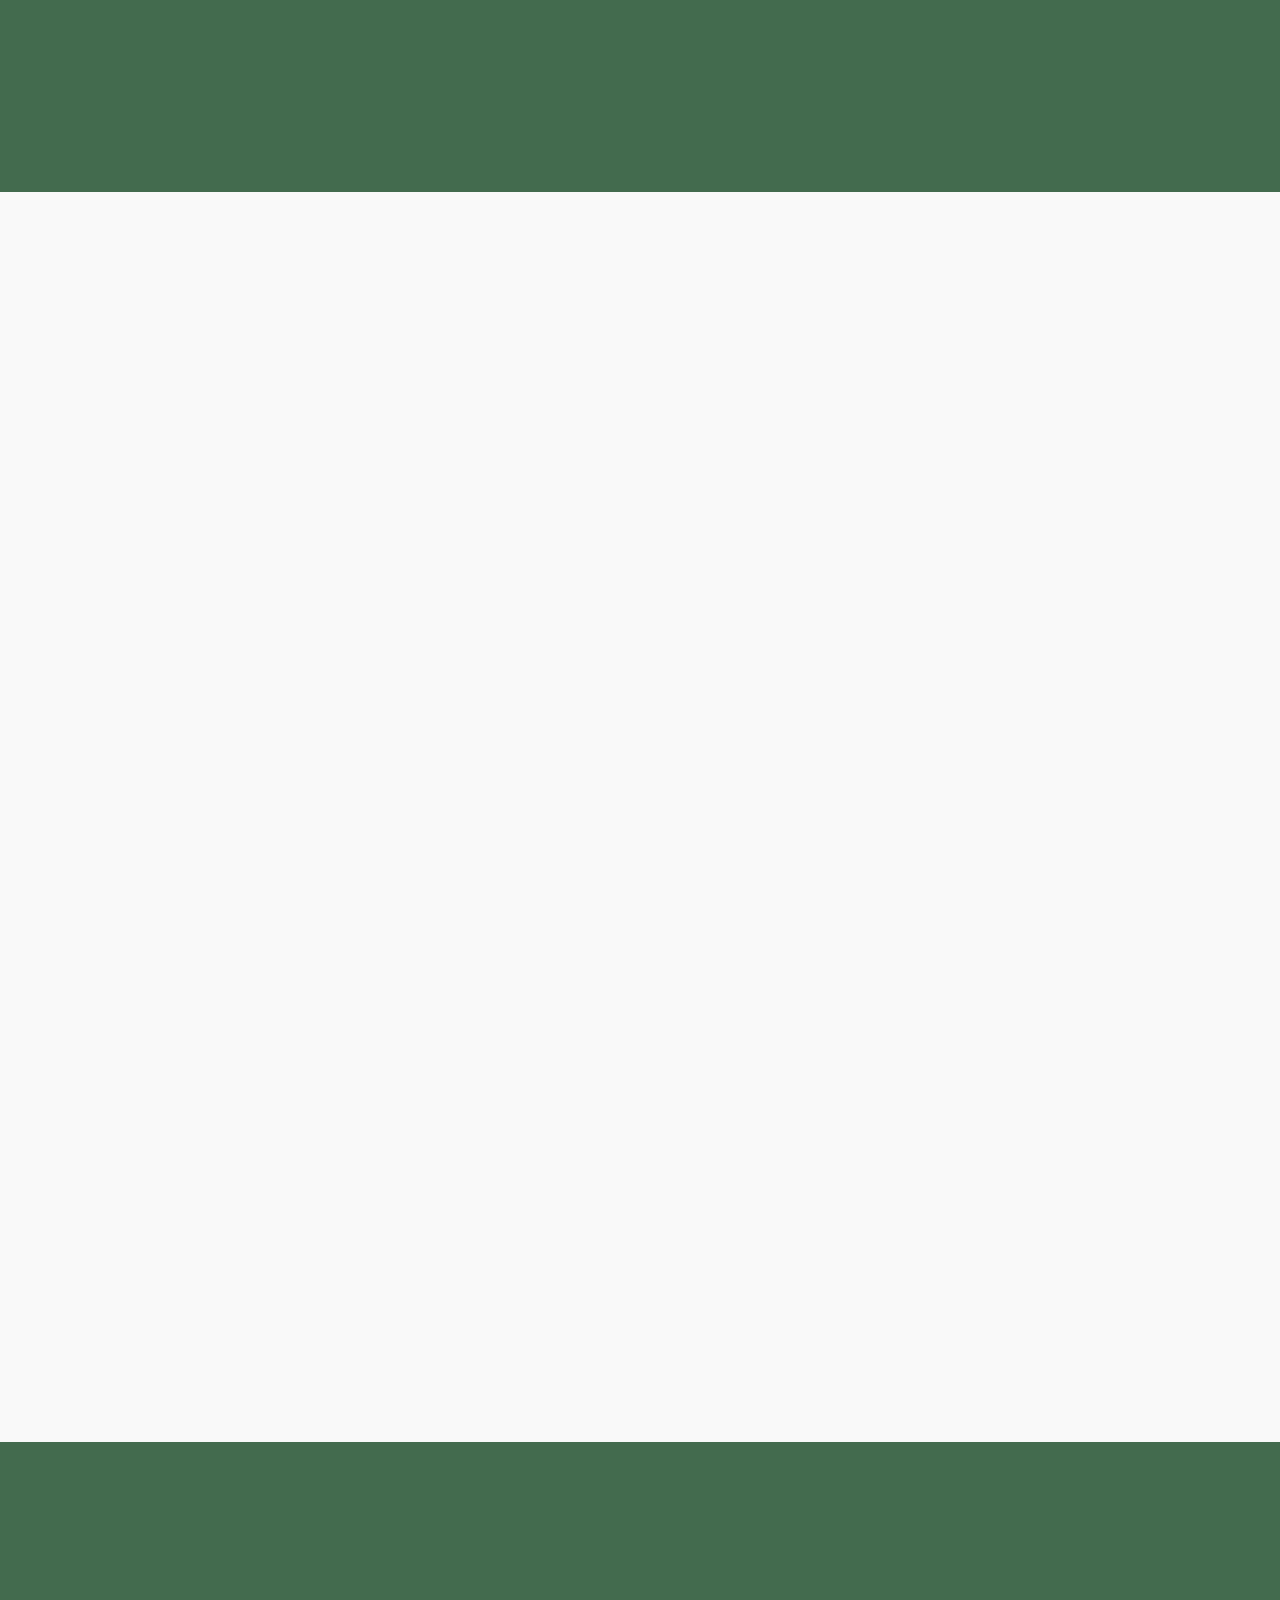
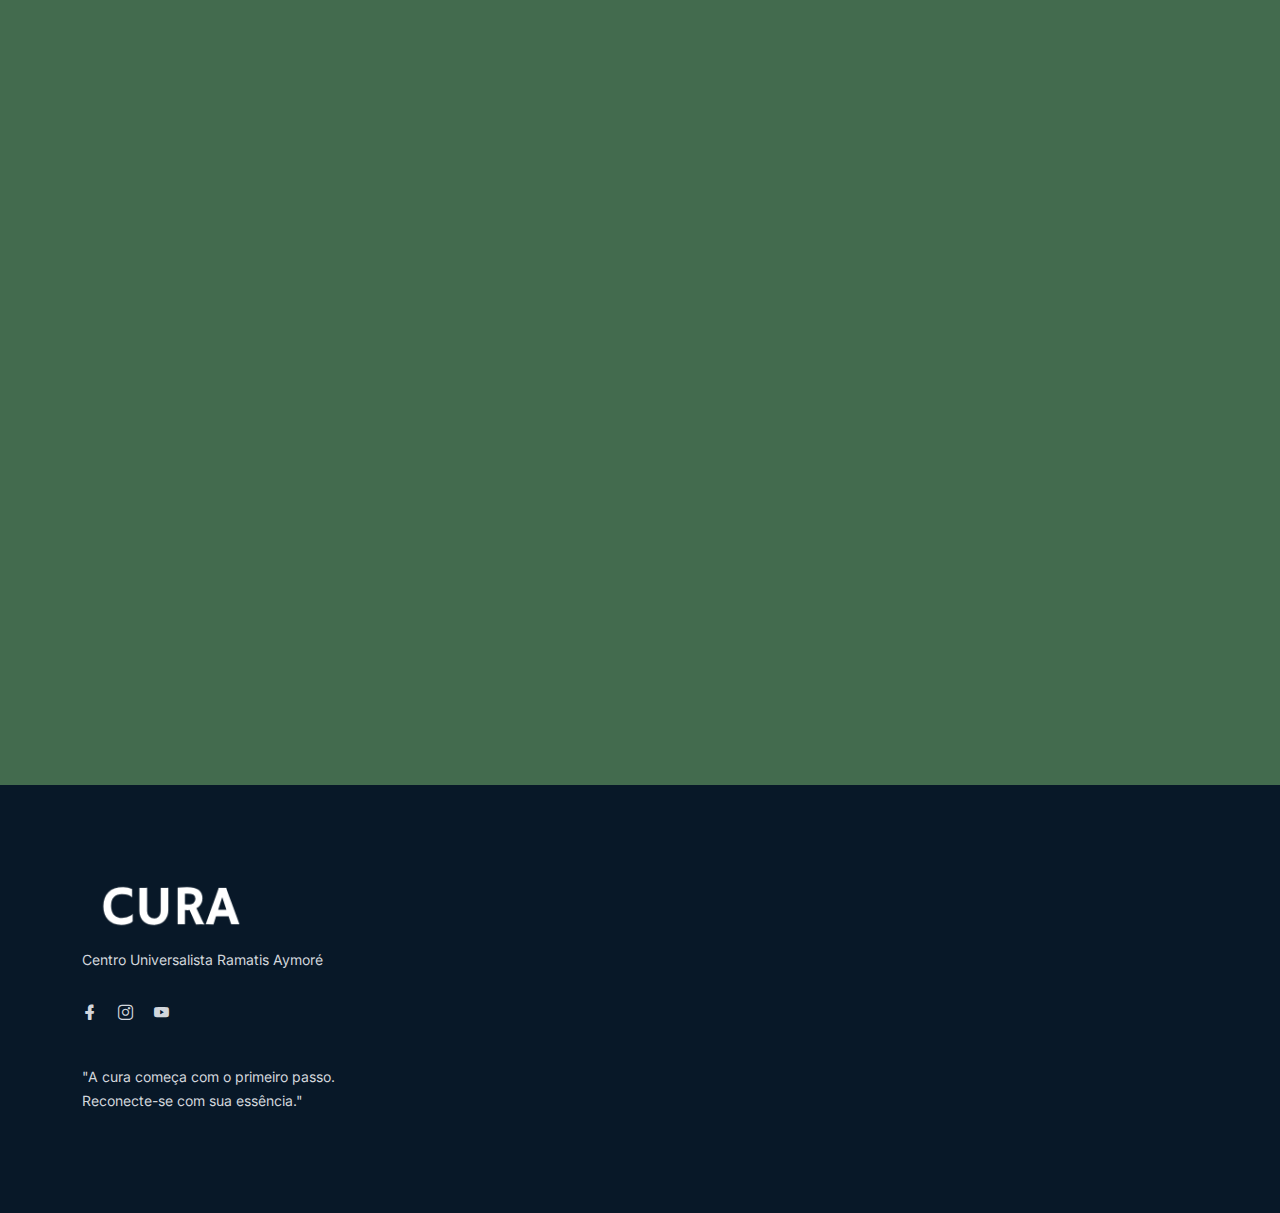
<file: ayahuasca.html>
<!DOCTYPE html>
<html class="no-js" lang="zxx">

<head>
    <meta charset="utf-8" />
    <meta http-equiv="x-ua-compatible" content="ie=edge" />
    <title>Ayahuasca | Livro, Atendimentos e Consagrações no CURA</title>
    <meta name="description"
        content="Descubra o poder da Ayahuasca. Compre o livro 'Ayahuasca, A Alquimia da Floresta - Um guia prático para a sua ojrnada interior'">
    <meta name="google-site-verification" content="yQWKBa59wOINhasr2r6CUK8NOKJN7Av8TUHRrqQOMSo" />
    <meta name="description" content="" />
    <meta name="viewport" content="width=device-width, initial-scale=1" />
    <meta name="keywords"
        content="Ayahuasca, Alquimia" />
    <meta name="viewport" content="width=device-width, initial-scale=1" />
    <link rel="shortcut icon" type="image/x-icon" href="assets/images/favicon.svg" />
        
    <script type="application/ld+json">
        {
          "@context": "https://schema.org",
          "@type": "Product",
          "name": "Ayahuasca, A Alquimia da Floresta",
          "image": "https://ayahuascacura.com.br/assets/images/ayahuasca/livro-capa.webp",
          "description": "Um guia profundo sobre a Ayahuasca e Alquimia, explorando cura espiritual, autoconhecimento e expansão da consciência.",
          "brand": {
            "@type": "Brand",
            "name": "CURA - Centro Universalista Ramatis Aymoré"
          },
          "offers": {
            "@type": "Offer",
            "url": "https://ayahuascacura.com.br/ayahuasca",
            "itemCondition": "https://schema.org/NewCondition",
            "availability": "https://schema.org/InStock"
          }
        }
        </script>
        <script type="application/ld+json">
            {
              "@context": "https://schema.org",
              "@type": "Product",
              "name": "Ayahuasca, A Alquimia da Floresta - Um guia prático para a sua jornada interior",
              "aggregateRating": {
                "@type": "AggregateRating",
                "ratingValue": "4.8",
                "reviewCount": "35"
              },
              "review": [
                {
                  "@type": "Review",
                  "author": "Helio Marcellus",
                  "datePublished": "2025-03-01",
                  "reviewRating": {
                    "@type": "Rating",
                    "ratingValue": "5"
                  },
                  "reviewBody": "Esse livro mudou minha vida! Uma jornada espiritual incrível."
                },
                {
                  "@type": "Review",
                  "author": "Maria Oliveira",
                  "datePublished": "2025-02-28",
                  "reviewRating": {
                    "@type": "Rating",
                    "ratingValue": "4"
                  },
                  "reviewBody": "Uma leitura essencial para quem busca autoconhecimento."
                }
              ]
            }
            </script>

            


    <!-- ========================= CSS here ========================= -->
    <link rel="stylesheet" href="assets/css/bootstrap.min.css" />
    <link rel="stylesheet" href="assets/css/LineIcons.2.0.css" />
    <link rel="stylesheet" href="assets/css/animate.css" />
    <link rel="stylesheet" href="assets/css/tiny-slider.css" />
    <link rel="stylesheet" href="assets/css/glightbox.min.css" />
    <link rel="stylesheet" href="assets/css/main.css" />
</head>

<body>
    <!--[if lte IE 9]>
      <p class="browserupgrade">
        You are using an <strong>outdated</strong> browser. Please
        <a href="https://browsehappy.com/">upgrade your browser</a> to improve
        your experience and security.
      </p>
    <![endif]-->

    <!-- Preloader -->
    <!-- <div class="preloader">
        <div class="preloader-inner">
            <div class="preloader-icon">
                <span></span>
                <span></span>
            </div>
        </div>
    </div> -->
    <!-- /End Preloader -->

    <!-- End Hero Area -->
    <section id="Bem-vindos" class="features top" style="min-width: 100%; padding: 20px 0 20px 0; text-align: center; background-color: #43a960;">
        <h1 style="font-size: 18px; font-weight: bold; color: yellow;">Preço especial por tempo limitado, aproveite!</h1>
    </section>
    <section id="livro" class="features section">
        <div class="container">
            <div class="row align-items-center">
                <div class="col-lg-5 col-md-12 col-12">
                    <div class="hero-image wow fadeInRight" data-wow-delay=".4s">
                        <img src="assets/images/ayahuasca/CapaLivro.webp" alt="#">
                    </div>
                </div>
                <div class="col-lg-7 col-md-12 col-12 slider">
                    <div class="hero-content">
                        <h3 class="wow fadeInLeft" data-wow-delay=".4s" style="color: #436B4E;">Ayahuasca, A Alquimia da Floresta - Um guia prático para a sua jornada interior</h3>
                        <br>
                        <p class="wow fadeInUp" data-wow-delay=".6s" style="color: #436B4E;">UM LIVRO QUE VOCÊ NÃO
                            APENAS LÊ, MAS VIVE!</p>
                        <p class="wow fadeInUp" data-wow-delay=".2s">Existe um chamado profundo ecoando na alma daqueles
                            que buscam transformação. A Ayahuasca não é apenas uma bebida; é um portal, uma chave para a
                            Grande Obra interior. Como os antigos alquimistas transmutavam metais em ouro, essa medicina
                            ancestral nos convida a dissolver as ilusões do ego, purificar a mente e renascer para uma
                            nova consciência.</p>

                        <br>
                        <h5 class="wow zoomIn" data-wow-delay=".2s" style="color: #436B4E;">*PERGUNTAS ESSENCIAIS PARA QUEM QUER CONHECER A AYAHUASCA</h5>
                        <br>
                        <p class="wow fadeInUp" data-wow-delay=".2s" style="padding-bottom: 10px;">*O que é Ayahuasca?</p>
                        <p class="wow fadeInUp" data-wow-delay=".2s" style="padding-bottom: 10px;">*Para que serve a Ayahuasca?</p>
                        <p class="wow fadeInUp" data-wow-delay=".2s" style="padding-bottom: 10px;">*Como se preparar para uma sessão com a Ayahuasca?</p>
                        <p class="wow fadeInUp" data-wow-delay=".2s" style="padding-bottom: 10px;">*A Ayahuasca é uma droga recreativa?</p>
                        <p class="wow fadeInUp" data-wow-delay=".2s" style="padding-bottom: 10px;">*A Ayahuasca é ilegal?</p>
                        <p class="wow fadeInUp" data-wow-delay=".2s" style="padding-bottom: 10px;">*A Ayahuasca causa dependência?</p>
                        <p class="wow fadeInUp" data-wow-delay=".2s" style="padding-bottom: 10px;">*Qualquer pessoa pode beber Ayahuasca de maneira segura?</p>
                        <p class="wow fadeInUp" data-wow-delay=".2s" style="padding-bottom: 10px;">E MUITO MAIS!</p>
                        <br>
                        <a class="contact-button wow fadeInUp"
                            href="https://chk.eduzz.com/60EEJXV603" target="_blank" style="min-width: 250px; margin: 0 auto; text-align: center; color: #ffffff; background-color: #43a960;">Quero ler!
                        </a>
                    </div>
                </div>
            </div>
        </div>
    </section>

    <section id="atendimento" class="our-achievement section">
        <div class="container" style="margin-top: -75px;">
            <div class="row align-items-center">
                <!-- Texto Persuasivo -->
                <div class="col-lg-5 col-md-12 col-12">
                    <div class="content" style="text-align: left; color: #ffffff!important">
                        <br>
                        <h5 class="wow zoomIn" data-wow-delay=".2s" style="color: #ffffff;">O QUE VOCÊ ENCONTRARÁ NESTE
                            LIVRO?</h5>
                        <br>
                        <p class="wow fadeInUp" data-wow-delay=".4s" style="padding-bottom: 10px;"><strong>*Os sete estágios alquímicos e sua relação com a
                            Ayahuasca</strong> – Como cada fase da Alquimia reflete os desafios e aprendizados da expansão da
                            consciência.</p>
                        <p class="wow fadeInUp" data-wow-delay=".4s" style="padding-bottom: 10px;"><strong>*Os sete planetas e seus arquétipos na jornada
                            espiritual</strong> – Descubra como as forças cósmicas influenciam a experiência com a medicina da
                            floresta.</p>
                        <p class="wow fadeInUp" data-wow-delay=".4s" style="padding-bottom: 10px;"><strong>*Os cinco elementos (Terra, Água, Fogo, Ar e Éter)
                            e sua influência na experiência</strong> – Compreenda a natureza energética e simbólica dos elementos
                            dentro da cerimônia.</p>
                        <p class="wow fadeInUp" data-wow-delay=".5s" style="padding-bottom: 10px;"><strong>*Os Princípios Herméticos e a experiência mística</strong> –
                            Como as leis universais regem a jornada da consciência sob a Ayahuasca.</p>
                        <p class="wow fadeInUp" data-wow-delay=".5s" style="padding-bottom: 10px;"><strong>*O impacto da Ayahuasca na psique e na
                            espiritualidade</strong> – A integração dos ensinamentos profundos e a verdadeira transmutação do
                            ser.</p>
                        <p class="wow fadeInUp" data-wow-delay=".5s" style="padding-bottom: 10px;"><strong>*"O que fazer nesse momento?"</strong> – Orientações
                            práticas e espirituais para cada fase da experiência.</p>

                        <p class="wow fadeInUp" data-wow-delay=".2s" style="padding-bottom: 10px;">Sua alma sentiu o chamado? Então a jornada começa
                            aqui!
                        <p class="wow fadeInUp" data-wow-delay=".2s">Adquira agora e mergulhe na Alquimia da Floresta!
                        </p>
                        <br>
                        <a class="contact-button wow fadeInUp"
                            href="https://chk.eduzz.com/60EEJXV603" target="_blank" style="min-width: 250px; margin: 0 auto; text-align: center; color: #ffffff; background-color: #43a960;">Quero ler!
                        </a>
                    </div>
                </div>

                <!-- Imagem Impactante -->
                <div class="slider col-lg-7 col-md-12 col-12">
                    <div class="wow fadeInRight tns" style="direction: ltr" data-wow-delay=".8s">
                        
                        <div class="hero-image wow fadeInRight" data-wow-delay=".4s">
                            <img src="assets/images/ayahuasca/CapaLivroDestaque.webp" alt="#" style="max-width: 70%;">
                        </div>

                    </div>
                </div>
            </div>
    </section>

    <!-- Start Pricing Table Area -->
    <section id="depoimentos" class="pricing-table section">
        <div class="container">
            <div class="row">
                <div class="col-12">
                    <div class="section-title">
                        <h3 class="wow zoomIn" data-wow-delay=".2s">Depoimentos</h3>
                        <h2 class="wow fadeInUp" data-wow-delay=".4s" style="text-transform: none; color: #436B4E;">O
                            que a Ayahuasca pode fazer por você?</h2>
                        <p class="wow fadeInUp" data-wow-delay=".6s">Descubra histórias reais de cura, transformação e
                            autoconhecimento compartilhadas por quem já vivenciou essa experiência única.</p>
                    </div>
                </div>
            </div>
            <div class="row">
                <div class="col-lg-3 col-md-6 col-12">
                    <!-- Single Table -->
                    <div class="single-table wow fadeInUp" data-wow-delay=".2s">
                        <!-- Table Head -->
                        <div class="table-head">
                            <h4 class="title">A Jornada de Autoconfiança</h4>
                            <p>"Eu sempre me senti incapaz de tomar decisões importantes..."</p>
                        </div>
                        <!-- End Table Head -->
                        <!-- Start Table Content -->
                        <div class="table-content">
                            <h4 class="middle-title">Relato de Mariana</h4>
                            <!-- Table List -->
                            <p>Mariana, 27 anos, viveu uma vida dominada pelo medo de errar e pela necessidade de
                                agradar a todos ao seu redor.</p>
                            <p>Na sua primeira experiência com a Ayahuasca, Mariana foi guiada a um momento marcante de
                                sua adolescência, onde percebeu que seu medo vinha de críticas constantes que recebeu de
                                pessoas próximas. Durante a cerimônia, ela enfrentou essa insegurança e a transformou em
                                força interior.</p>
                            <p>Hoje, Mariana diz que aprendeu a confiar em si mesma e a assumir o controle de sua vida.
                            </p>
                            <!-- End Table List -->
                        </div>
                        <!-- End Table Content -->
                    </div>
                    <!-- End Single Table-->
                </div>
                <div class="col-lg-3 col-md-6 col-12">
                    <!-- Single Table -->
                    <div class="single-table wow fadeInUp" data-wow-delay=".4s">
                        <!-- Table Head -->
                        <div class="table-head">
                            <h4 class="title">A Jornada de Perdão</h4>
                            <p>"Eu nunca pensei que pudesse perdoar meu pai…"</p>
                        </div>
                        <!-- End Table Head -->
                        <!-- Start Table Content -->
                        <div class="table-content">
                            <h4 class="middle-title">Relato de Luiz</h4>
                            <!-- Table List -->
                            <p>Luiz, 45 anos, carregava ressentimentos profundos que afetavam suas relações pessoais.
                                Durante sua primeira experiência com Ayahuasca, ele foi confrontado com lembranças
                                dolorosas, mas também viu o sofrimento que seu pai carregava.</p>
                            <p>Essa visão permitiu que ele entendesse e liberasse a mágoa. Hoje, Luiz vive com o coração
                                mais leve e com maior harmonia em seus relacionamentos.</p>
                            <!-- End Table List -->
                        </div>
                        <!-- End Table Content -->
                    </div>
                    <!-- End Single Table-->
                </div>
                <div class="col-lg-3 col-md-6 col-12">
                    <!-- Single Table -->
                    <div class="single-table wow fadeInUp" data-wow-delay=".6s">
                        <!-- Table Head -->
                        <div class="table-head">
                            <h4 class="title">A Jornada de Propósito</h4>
                            <p>"Eu me sentia perdida, sem saber por que estava aqui..."</p>
                        </div>
                        <!-- End Table Head -->
                        <!-- Start Table Content -->
                        <div class="table-content">
                            <h4 class="middle-title">Relato de Daniela</h4>
                            <!-- Table List -->
                            <ul class="table-list">
                                <p>Daniela, 32 anos, estava presa em uma rotina sem significado. Com a Ayahuasca, ela
                                    teve visões que conectaram suas paixões à sua missão de vida.</p>
                                <p>Essa clareza a inspirou a mudar de carreira e buscar um trabalho alinhado com seus
                                    valores. Daniela descreve a experiência como o momento em que sua vida ganhou
                                    direção.</p>
                            </ul>
                            <!-- End Table List -->
                        </div>
                        <!-- End Table Content -->
                    </div>
                    <!-- End Single Table-->
                </div>
                <div class="col-lg-3 col-md-6 col-12">
                    <!-- Single Table -->
                    <div class="single-table wow fadeInUp" data-wow-delay=".8s">
                        <!-- Table Head -->
                        <div class="table-head">
                            <h4 class="title">A Jornada de Autoaceitação</h4>
                            <p>"Sempre me senti inadequada, como se nunca fosse suficiente…"</p>
                        </div>
                        <!-- End Table Head -->
                        <!-- Start Table Content -->
                        <div class="table-content">
                            <h4 class="middle-title">Relato de Clara</h4>
                            <!-- Table List -->
                            <ul class="table-list">
                                <p>Clara, 29 anos, lutava contra a baixa autoestima. Durante sua cerimônia, ela se viu
                                    como criança, repleta de alegria e potencial.</p>
                                <p>Esse reencontro consigo mesma despertou um profundo sentimento de amor-próprio. Hoje,
                                    Clara relata uma maior confiança e gratidão pela pessoa que é.</p>
                            </ul>
                            <!-- End Table List -->
                        </div>
                        <!-- End Table Content -->
                    </div>
                    <!-- End Single Table-->
                </div>
            </div>
        </div>
    </section>
    <!--/ End Pricing Table Area -->

    <!-- Start Call To Action Area -->
    <section class="section call-action" id="contato">
        <div class="container">
            <div class="row">
                <div class="col-lg-8 offset-lg-2 col-md-12 col-12">
                    <div class="cta-content">
                        <h2 class="wow fadeInUp" data-wow-delay=".2s">Sobre o autor</h2>
                        <p class="wow fadeInUp" data-wow-delay=".4s" style="text-align: left;"><img src="assets/images/hero/4.png" style="max-width: 45%; padding-right: 10px; float: left" alt=""> Hélio Marcellus é uma referência no estudo e aplicação das ciências espirituais há mais de três décadas. Sua jornada como buscador o levou a mergulhar com profundidade nas ciências arcanas, entrelaçando alquimia, filosofia hermética, xamanismo e tradições iniciáticas, com uma visão universalista, viva e atual.

                            Com 25 anos de experiência direta com a Ayahuasca, Hélio alia sabedoria ancestral com vivência real. Mais do que um estudioso, é um praticante comprometido com a transformação profunda do ser, conduzindo pessoas por jornadas de expansão da consciência, cura interior e reconexão espiritual.
                            
                            Seu diferencial está na capacidade de traduzir o invisível em linguagem acessível e reveladora — conectando sistemas milenares com o despertar contemporâneo da alma. Por meio de seus livros, vivências e ensinos, ele revela o elo oculto entre as tradições e convida o leitor a atravessar os véus da mente comum, acessando a alquimia viva que habita dentro de cada um de nós.
                            
                            Se você busca um guia verdadeiro, que une experiência, clareza e profundidade, Hélio não apenas ensina — ele inspira. E este livro é um convite direto à sua própria transformação.</p>
                        <div class="button add-list-button">
                            <a class="contact-button wow fadeInUp"
                                href="https://chk.eduzz.com/60EEJXV603" target="_blank" style="min-width: 250px; margin: 0 auto; text-align: center; color: #ffffff; background-color: #43a960;">Quero ler!
                            </a>
                        </div>
                    </div>
                </div>
            </div>
        </div>
    </section>
    <!-- End Call To Action Area -->

    <!-- Start Footer Area -->
    <footer class="footer">
        <!-- Start Footer Top -->
        <div class="footer-top">
            <div class="container">
                <div class="row">
                    <div class="col-lg-4 col-md-4 col-12">
                        <!-- Single Widget -->
                        <div class="single-footer f-about">
                            <div class="logo">
                                <a href="index.html">
                                    <img src="assets/images/logo/white-logo.svg" alt="#">
                                </a>
                            </div>
                            <p>Centro Universalista Ramatis Aymoré</p>
                            <ul class="social">
                                <li><a href="https://www.facebook.com/profile.php?id=61567346652976" target="_blank"
                                        alt="Siga-nos no Facebook!"><i class="lni lni-facebook-filled"></i></a></li>
                                <li><a href="https://www.instagram.com/cura.ayahuasca/" target="_blank"
                                        alt="Siga-nos no Instagram!"><i class="lni lni-instagram"></i></a></li>
                                <li><a href="https://www.youtube.com/@Cura.Ayahuasca" target="_blank"><i
                                            class="lni lni-youtube"></i></a></li>
                            </ul>
                            <p class="copyright-text">"A cura começa com o primeiro passo. <br />Reconecte-se com sua
                                essência."
                            </p>
                        </div>
                        <!-- End Single Widget -->
                    </div>
                    <div class="col-lg-8 col-md-8 col-12">
                        <div class="row">
                            <div class="col-lg-3 col-md-6 col-12">
                                <!-- Single Widget -->
                                <div class="single-footer f-link">
                                </div>
                                <!-- End Single Widget -->
                            </div>
                            <div class="col-lg-3 col-md-6 col-12">
                                <!-- Single Widget -->
                                <div class="single-footer f-link">
                                </div>
                                <!-- End Single Widget -->
                            </div>
                            <div class="col-lg-3 col-md-6 col-12">
                                <!-- Single Widget -->
                                <div class="single-footer f-link">
                                </div>
                                <!-- End Single Widget -->
                            </div>
                            <div class="col-lg-3 col-md-6 col-12">
                                <!-- Single Widget -->
                                <div class="single-footer f-link">
                                    <div class="hero-image wow fadeInRight" data-wow-delay=".4s">
                                        <img src="assets/images/ayahuasca/LogoCURA.webp" alt="#">
                                    </div>
                                </div>
                                <!-- End Single Widget -->
                            </div>
                        </div>
                    </div>
                </div>
            </div>
        </div>
        <!--/ End Footer Top -->
    </footer>
    <!--/ End Footer Area -->

    <!-- ========================= scroll-top ========================= -->
    <a href="#" class="scroll-top">
        <i class="lni lni-chevron-up"></i>
    </a>

    <!-- ========================= JS here ========================= -->
    <style>
        .carousel-item {
            img {
                max-height: 500px;
            }
        }

        .carousel-control-next-icon {
            color: #436B4E !important;
        }
    </style>
    <script src="assets/js/bootstrap.min.js"></script>
    <script src="assets/js/wow.min.js"></script>
    <script src="assets/js/tiny-slider.js"></script>
    <script src="assets/js/glightbox.min.js"></script>
    <script src="assets/js/count-up.min.js"></script>
    <script src="assets/js/main.js"></script>
    <script type="text/javascript">

        //====== counter up 
        var cu = new counterUp({
            start: 0,
            duration: 2000,
            intvalues: true,
            interval: 100,
            append: " ",
        });
        cu.start();
    </script>

    <script type="text/javascript">
        document.addEventListener('DOMContentLoaded', () => {
            // IDs dos dois carrosséis
            const carousels = [
                { id: 'bootstrap-gallery-carousel' },
                { id: 'bootstrap-gallery-carousel2' },
            ];

            // Inicializar ambos os carrosséis com autoplay
            carousels.forEach(({ id }) => {
                const carouselEl = document.getElementById(id);

                if (carouselEl) {
                    const carouselInstance = new bootstrap.Carousel(carouselEl, {
                        interval: 8000,  // Tempo entre os slides
                        wrap: true,      // Loop contínuo
                        pause: false,    // Não pausar ao passar o mouse
                    });

                    // Garantir que o lightGallery seja inicializado apenas uma vez
                    carouselEl.addEventListener('slide.bs.carousel', () => {
                        const container = carouselEl.querySelector('.carousel-inner');
                        if (!container.dataset.lightGalleryInitialized) {
                            window.lightGallery(container, {
                                plugins: [lgThumbnail],
                                selector: '.lg-item',
                            });
                            container.dataset.lightGalleryInitialized = 'true';
                        }
                    });

                    // Iniciar o autoplay manualmente após um pequeno atraso para ambos
                    setTimeout(() => {
                        carouselInstance.cycle();  // Reforça o autoplay
                    }, 9000);
                }
            });
        });
    </script>
</body>
</html>
</file>
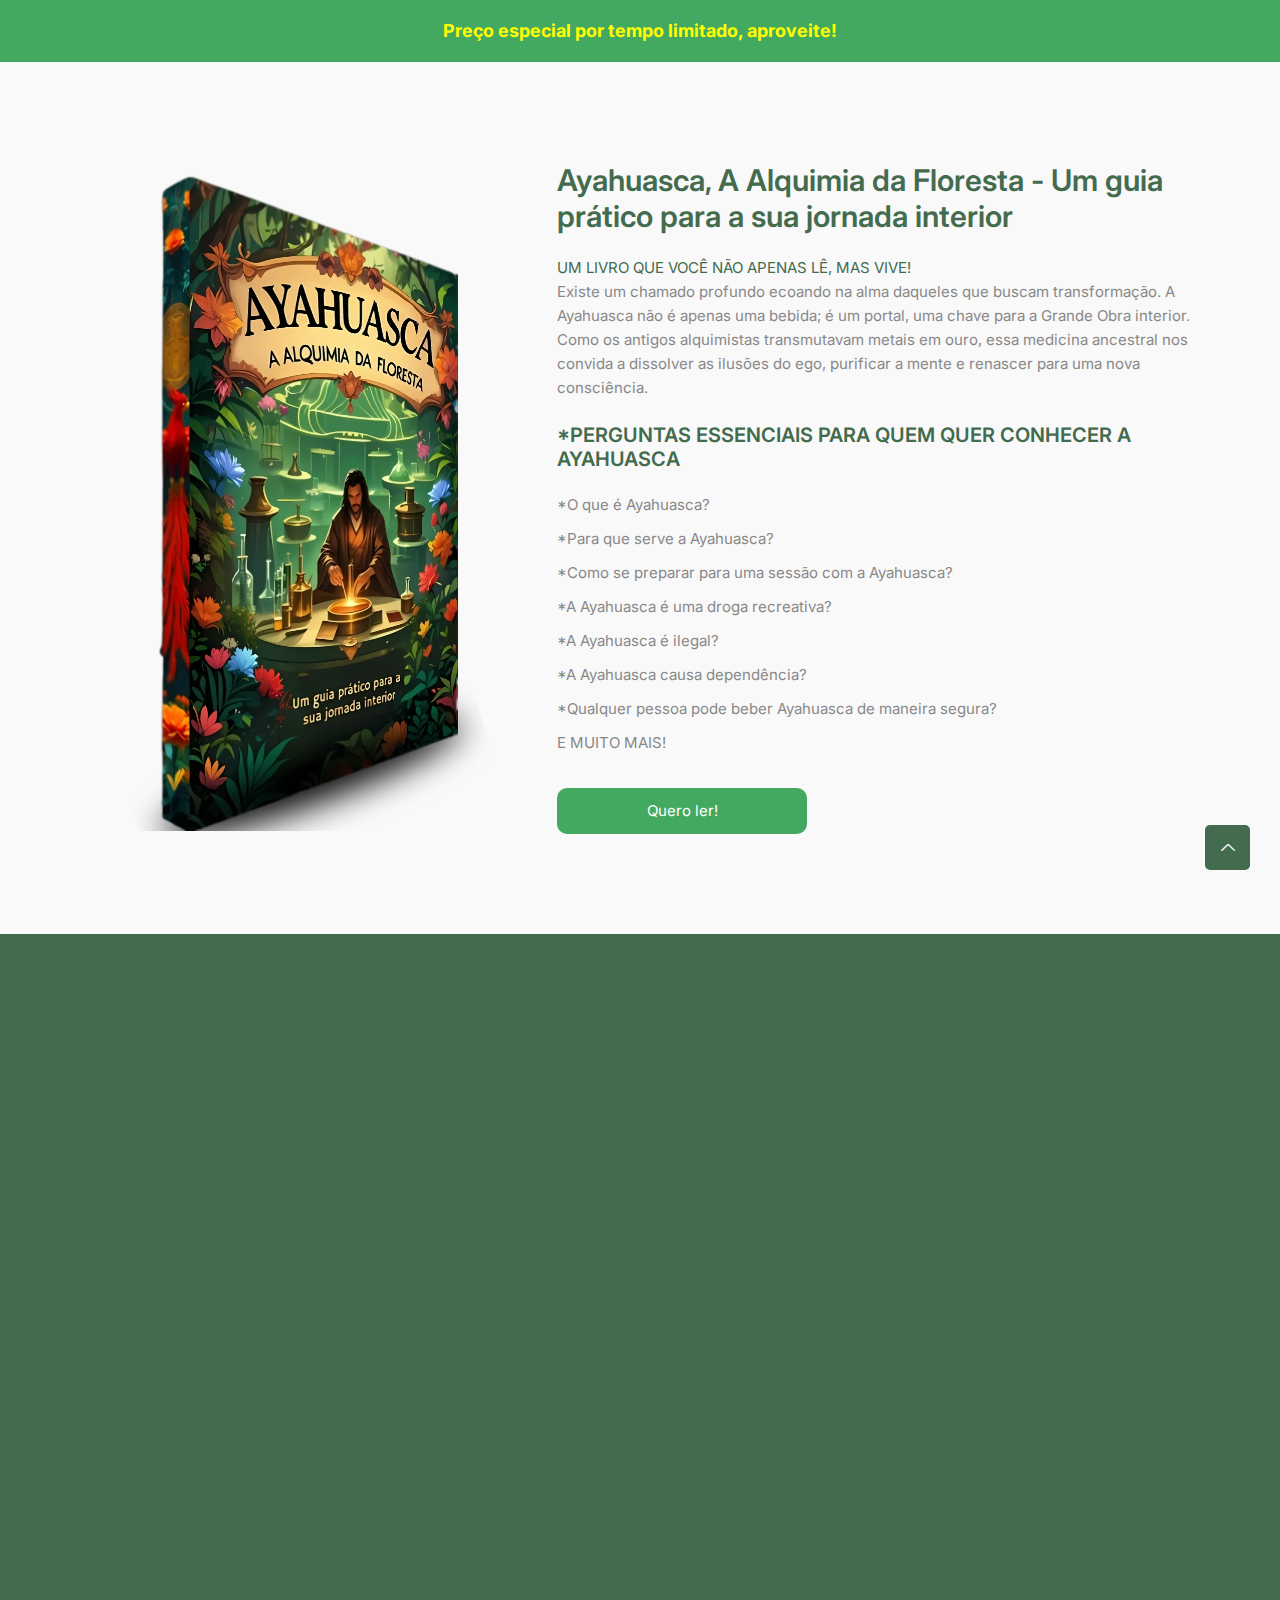
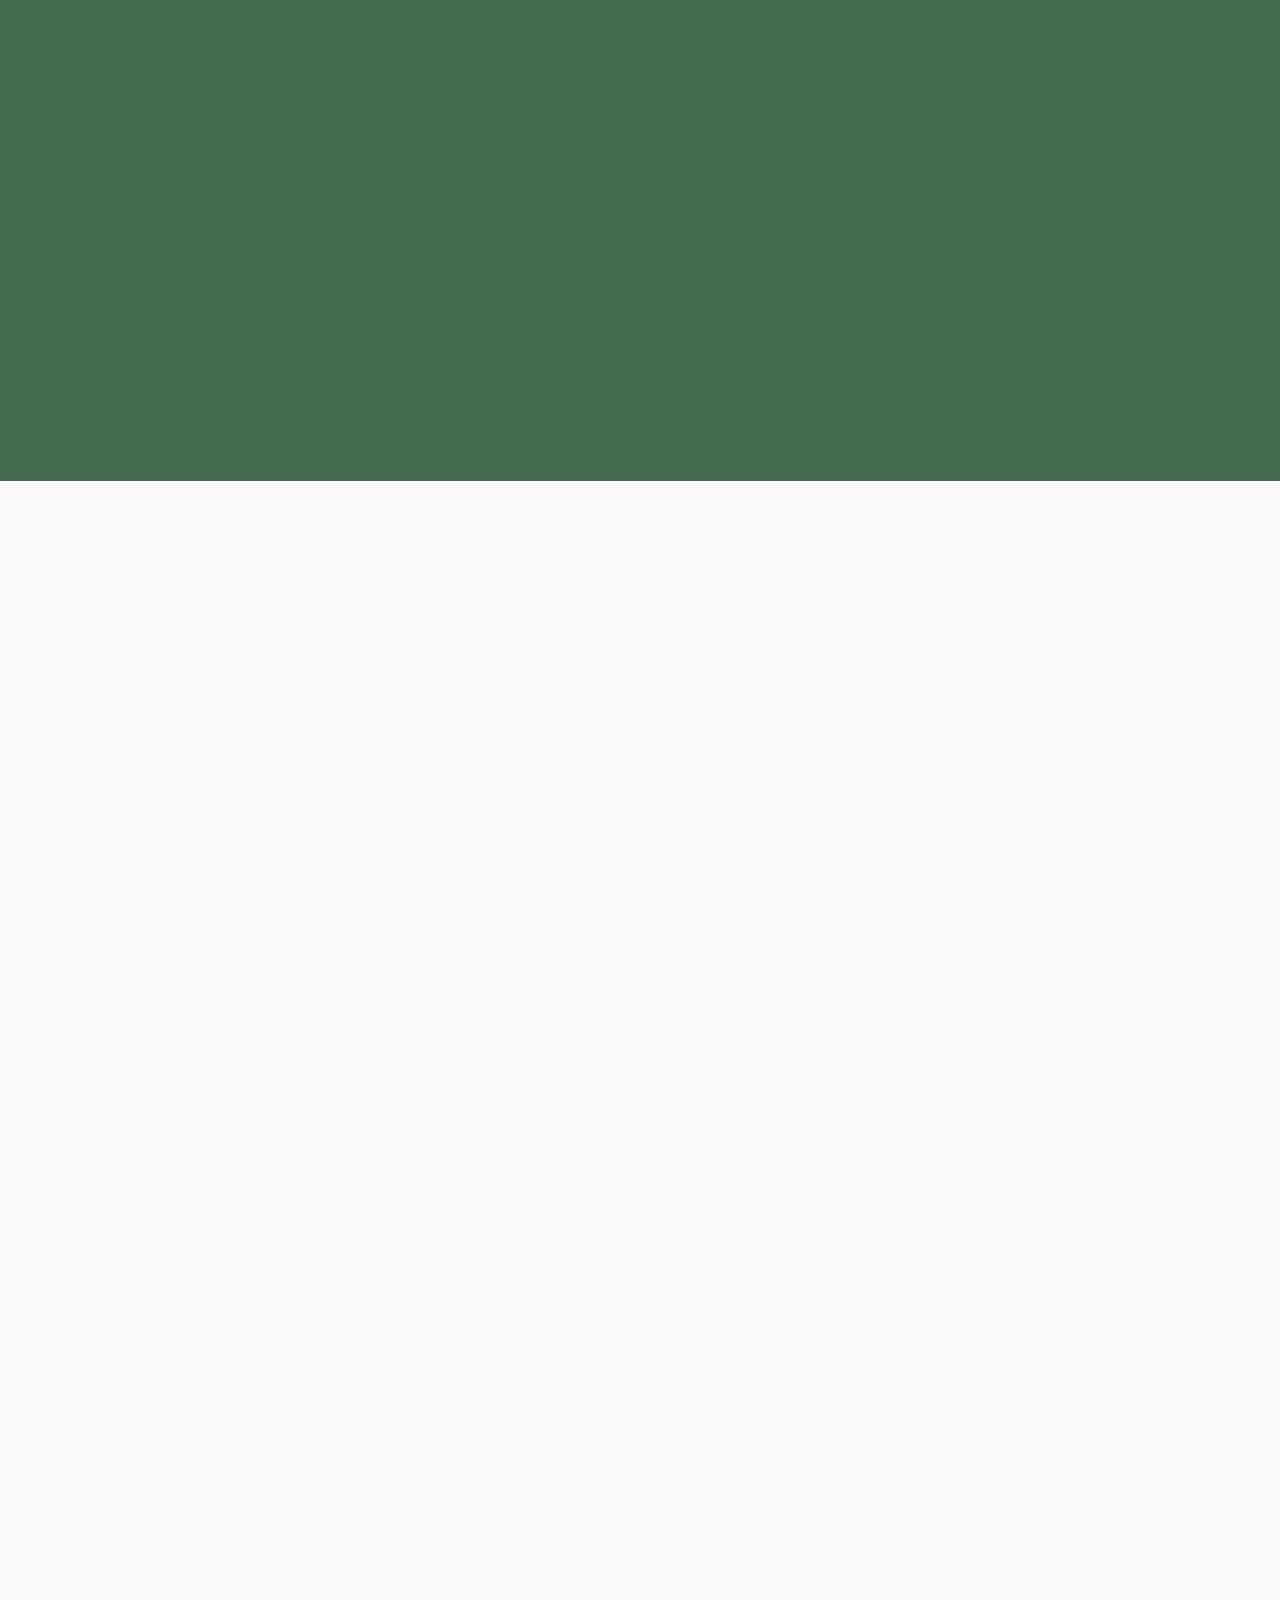
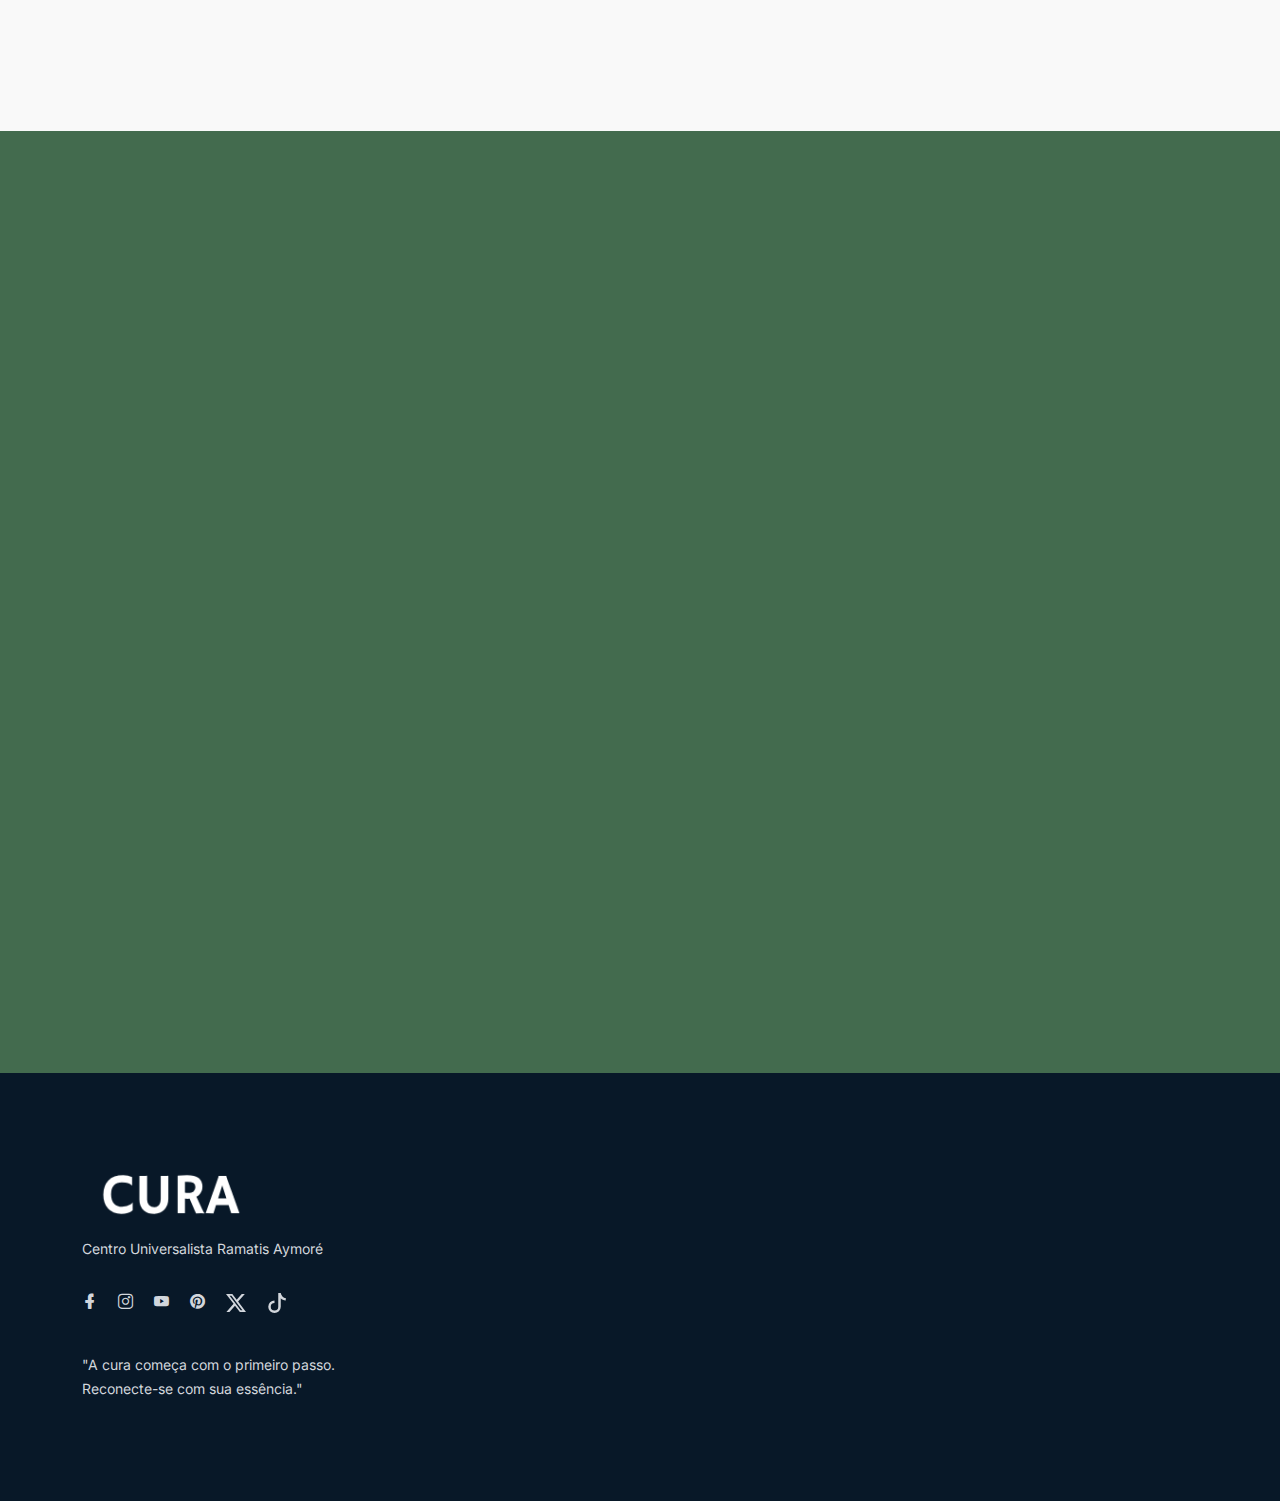
<file: ayahuascabraip.html>
<!DOCTYPE html>
<html class="no-js" lang="zxx">

<head>
    <meta charset="utf-8" />
    <meta http-equiv="x-ua-compatible" content="ie=edge" />
    <link rel="canonical" href="https://ayahuascacura.com.br/ayahuasca" />
    <title>Ayahuasca | Livro, Atendimentos e Consagrações no CURA</title>
    <meta name="description"
        content="Descubra o poder da Ayahuasca. Compre o livro 'Ayahuasca, A Alquimia da Floresta - Um guia prático para a sua ojrnada interior'">
    <meta name="google-site-verification" content="yQWKBa59wOINhasr2r6CUK8NOKJN7Av8TUHRrqQOMSo" />
    <meta name="viewport" content="width=device-width, initial-scale=1" />
    <meta name="keywords" content="Ayahuasca, Alquimia" />
    <meta name="viewport" content="width=device-width, initial-scale=1" />
    <link rel="shortcut icon" type="image/x-icon" href="assets/images/favicon.svg" />
    <!-- Produto: Livro Ayahuasca - A Alquimia da Floresta (com todos os dados aprimorados) -->
    <script type="application/ld+json">
        {
          "@context": "https://schema.org",
          "@type": "Product",
          "name": "Ayahuasca, A Alquimia da Floresta",
          "image": "https://ayahuascacura.com.br/assets/images/ayahuasca/livro-capa.webp",
          "description": "Um guia profundo sobre a Ayahuasca e Alquimia, explorando cura espiritual, autoconhecimento e expansão da consciência.",
          "brand": {
            "@type": "Brand",
            "name": "CURA - Centro Universalista Ramatis Aymoré"
          },
          "offers": {
            "@type": "Offer",
            "url": "https://ayahuascacura.com.br/",
            "priceCurrency": "BRL",
            "price": 54.90,
            "priceValidUntil": "2025-12-31",
            "itemCondition": "https://schema.org/NewCondition",
            "availability": "https://schema.org/InStock",
            "shippingDetails": {
              "@type": "OfferShippingDetails",
              "shippingDestination": {
                "@type": "DefinedRegion",
                "addressCountry": {
                  "@type": "Country",
                  "name": "BR"
                }
              },
              "deliveryTime": {
                "@type": "ShippingDeliveryTime",
                "handlingTime": {
                  "@type": "QuantitativeValue",
                  "minValue": 1,
                  "maxValue": 2,
                  "unitCode": "d"
                },
                "transitTime": {
                  "@type": "QuantitativeValue",
                  "minValue": 2,
                  "maxValue": 7,
                  "unitCode": "d"
                }
              },
              "shippingRate": {
                "@type": "MonetaryAmount",
                "value": 0,
                "currency": "BRL"
              }
            },
            "hasMerchantReturnPolicy": {
              "@type": "MerchantReturnPolicy",
              "returnPolicyCategory": "https://schema.org/MerchantReturnFiniteReturnWindow",
              "applicableCountry": {
                "@type": "Country",
                "name": "BR"
              },
              "merchantReturnDays": 7,
              "returnMethod": "ReturnByMail",
              "returnFees": "FreeReturn"
            }
          },
          "aggregateRating": {
            "@type": "AggregateRating",
            "ratingValue": "4.8",
            "reviewCount": 35
          },
          "review": [
            {
              "@type": "Review",
              "author": {
                "@type": "Person",
                "name": "Helio Marcellus"
              },
              "datePublished": "2025-03-01",
              "reviewRating": {
                "@type": "Rating",
                "ratingValue": 5
              },
              "reviewBody": "Esse livro mudou minha vida! Uma jornada espiritual incrível."
            },
            {
              "@type": "Review",
              "author": {
                "@type": "Person",
                "name": "Maria Oliveira"
              },
              "datePublished": "2025-02-28",
              "reviewRating": {
                "@type": "Rating",
                "ratingValue": 4
              },
              "reviewBody": "Uma leitura essencial para quem busca autoconhecimento."
            }
          ]
        }
        </script>

    <!-- ========================= CSS here ========================= -->
    <link rel="stylesheet" href="assets/css/bootstrap.min.css" />
    <link rel="stylesheet" href="assets/css/LineIcons.2.0.css" />
    <link rel="stylesheet" href="assets/css/animate.css" />
    <link rel="stylesheet" href="assets/css/tiny-slider.css" />
    <link rel="stylesheet" href="assets/css/glightbox.min.css" />
    <link rel="stylesheet" href="assets/css/main.css" />
</head>

<body>
    <!--[if lte IE 9]>
      <p class="browserupgrade">
        You are using an <strong>outdated</strong> browser. Please
        <a href="https://browsehappy.com/">upgrade your browser</a> to improve
        your experience and security.
      </p>
    <![endif]-->

    <!-- Preloader -->
    <!-- <div class="preloader">
        <div class="preloader-inner">
            <div class="preloader-icon">
                <span></span>
                <span></span>
            </div>
        </div>
    </div> -->
    <!-- /End Preloader -->

    <!-- End Hero Area -->
    <section id="Bem-vindos" class="features top"
        style="min-width: 100%; padding: 20px 0 20px 0; text-align: center; background-color: #43a960;">
        <h1 style="font-size: 18px; font-weight: bold; color: yellow;">Preço especial por tempo limitado, aproveite!
        </h1>
    </section>
    <section id="livro" class="features section">
        <div class="container">
            <div class="row align-items-center">
                <div class="col-lg-5 col-md-12 col-12">
                    <div class="hero-image wow fadeInRight" data-wow-delay=".4s">
                        <img src="assets/images/ayahuasca/CapaLivro.webp" alt="Ayahuasca, A Alquimia da Floresta">
                    </div>
                </div>
                <div class="col-lg-7 col-md-12 col-12 slider">
                    <div class="hero-content">
                        <h3 class="wow fadeInLeft" data-wow-delay=".4s" style="color: #436B4E;">Ayahuasca, A Alquimia da
                            Floresta - Um guia prático para a sua jornada interior</h3>
                        <br>
                        <p class="wow fadeInUp" data-wow-delay=".6s" style="color: #436B4E;">UM LIVRO QUE VOCÊ NÃO
                            APENAS LÊ, MAS VIVE!</p>
                        <p class="wow fadeInUp" data-wow-delay=".2s">Existe um chamado profundo ecoando na alma daqueles
                            que buscam transformação. A Ayahuasca não é apenas uma bebida; é um portal, uma chave para a
                            Grande Obra interior. Como os antigos alquimistas transmutavam metais em ouro, essa medicina
                            ancestral nos convida a dissolver as ilusões do ego, purificar a mente e renascer para uma
                            nova consciência.</p>

                        <br>
                        <h5 class="wow zoomIn" data-wow-delay=".2s" style="color: #436B4E;">*PERGUNTAS ESSENCIAIS PARA
                            QUEM QUER CONHECER A AYAHUASCA</h5>
                        <br>
                        <p class="wow fadeInUp" data-wow-delay=".2s" style="padding-bottom: 10px;">*O que é Ayahuasca?
                        </p>
                        <p class="wow fadeInUp" data-wow-delay=".2s" style="padding-bottom: 10px;">*Para que serve a
                            Ayahuasca?</p>
                        <p class="wow fadeInUp" data-wow-delay=".2s" style="padding-bottom: 10px;">*Como se preparar
                            para uma sessão com a Ayahuasca?</p>
                        <p class="wow fadeInUp" data-wow-delay=".2s" style="padding-bottom: 10px;">*A Ayahuasca é uma
                            droga recreativa?</p>
                        <p class="wow fadeInUp" data-wow-delay=".2s" style="padding-bottom: 10px;">*A Ayahuasca é
                            ilegal?</p>
                        <p class="wow fadeInUp" data-wow-delay=".2s" style="padding-bottom: 10px;">*A Ayahuasca causa
                            dependência?</p>
                        <p class="wow fadeInUp" data-wow-delay=".2s" style="padding-bottom: 10px;">*Qualquer pessoa pode
                            beber Ayahuasca de maneira segura?</p>
                        <p class="wow fadeInUp" data-wow-delay=".2s" style="padding-bottom: 10px;">E MUITO MAIS!</p>
                        <br>
                        <a class="contact-button wow fadeInUp" href="https://ev.braip.com/pv/lipgp9rz" target="_blank"
                            style="min-width: 250px; margin: 0 auto; text-align: center; color: #ffffff; background-color: #43a960;">Quero
                            ler!
                        </a>
                    </div>
                </div>
            </div>
        </div>
    </section>

    <section id="atendimento" class="our-achievement section">
        <div class="container" style="margin-top: -75px;">
            <div class="row align-items-center">
                <!-- Texto Persuasivo -->
                <div class="col-lg-5 col-md-12 col-12">
                    <div class="content" style="text-align: left; color: #ffffff!important">
                        <br>
                        <h5 class="wow zoomIn" data-wow-delay=".2s" style="color: #ffffff;">O QUE VOCÊ ENCONTRARÁ NESTE
                            LIVRO?</h5>
                        <br>
                        <p class="wow fadeInUp" data-wow-delay=".4s" style="padding-bottom: 10px;"><strong>*Os sete
                                estágios alquímicos e sua relação com a
                                Ayahuasca</strong> – Como cada fase da Alquimia reflete os desafios e aprendizados da
                            expansão da
                            consciência.</p>
                        <p class="wow fadeInUp" data-wow-delay=".4s" style="padding-bottom: 10px;"><strong>*Os sete
                                planetas e seus arquétipos na jornada
                                espiritual</strong> – Descubra como as forças cósmicas influenciam a experiência com a
                            medicina da
                            floresta.</p>
                        <p class="wow fadeInUp" data-wow-delay=".4s" style="padding-bottom: 10px;"><strong>*Os cinco
                                elementos (Terra, Água, Fogo, Ar e Éter)
                                e sua influência na experiência</strong> – Compreenda a natureza energética e simbólica
                            dos elementos
                            dentro da cerimônia.</p>
                        <p class="wow fadeInUp" data-wow-delay=".5s" style="padding-bottom: 10px;"><strong>*Os
                                Princípios Herméticos e a experiência mística</strong> –
                            Como as leis universais regem a jornada da consciência sob a Ayahuasca.</p>
                        <p class="wow fadeInUp" data-wow-delay=".5s" style="padding-bottom: 10px;"><strong>*O impacto da
                                Ayahuasca na psique e na
                                espiritualidade</strong> – A integração dos ensinamentos profundos e a verdadeira
                            transmutação do
                            ser.</p>
                        <p class="wow fadeInUp" data-wow-delay=".5s" style="padding-bottom: 10px;"><strong>*"O que fazer
                                nesse momento?"</strong> – Orientações
                            práticas e espirituais para cada fase da experiência.</p>

                        <p class="wow fadeInUp" data-wow-delay=".2s" style="padding-bottom: 10px;">Sua alma sentiu o
                            chamado? Então a jornada começa
                            aqui!
                        <p class="wow fadeInUp" data-wow-delay=".2s">Adquira agora e mergulhe na Alquimia da Floresta!
                        </p>
                        <br>
                        <a class="contact-button wow fadeInUp" href="https://ev.braip.com/pv/lipgp9rz" target="_blank"
                            style="min-width: 250px; margin: 0 auto; text-align: center; color: #ffffff; background-color: #43a960;">Quero
                            ler!
                        </a>
                    </div>
                </div>

                <!-- Imagem Impactante -->
                <div class="slider col-lg-7 col-md-12 col-12">
                    <div class="wow fadeInRight tns" style="direction: ltr" data-wow-delay=".8s">

                        <div class="hero-image wow fadeInRight" data-wow-delay=".4s">
                            <img src="assets/images/ayahuasca/CapaLivroDestaque.webp"
                                alt="#Ayahuasca, A Alquimia da Floresta style=" max-width: 70%;">
                        </div>

                    </div>
                </div>
            </div>
    </section>

    <!-- Start Pricing Table Area -->
    <section id="depoimentos" class="pricing-table section">
        <div class="container">
            <div class="row">
                <div class="col-12">
                    <div class="section-title">
                        <h3 class="wow zoomIn" data-wow-delay=".2s">Depoimentos</h3>
                        <h2 class="wow fadeInUp" data-wow-delay=".4s" style="text-transform: none; color: #436B4E;">O
                            que a Ayahuasca pode fazer por você?</h2>
                        <p class="wow fadeInUp" data-wow-delay=".6s">Descubra histórias reais de cura, transformação e
                            autoconhecimento compartilhadas por quem já vivenciou essa experiência única.</p>
                    </div>
                </div>
            </div>
            <div class="row">
                <div class="col-lg-3 col-md-6 col-12">
                    <!-- Single Table -->
                    <div class="single-table wow fadeInUp" data-wow-delay=".2s">
                        <!-- Table Head -->
                        <div class="table-head">
                            <h4 class="title">A Jornada de Autoconfiança</h4>
                            <p>"Eu sempre me senti incapaz de tomar decisões importantes..."</p>
                        </div>
                        <!-- End Table Head -->
                        <!-- Start Table Content -->
                        <div class="table-content">
                            <h4 class="middle-title">Relato de Mariana</h4>
                            <!-- Table List -->
                            <p>Mariana, 27 anos, viveu uma vida dominada pelo medo de errar e pela necessidade de
                                agradar a todos ao seu redor.</p>
                            <p>Na sua primeira experiência com a Ayahuasca, Mariana foi guiada a um momento marcante de
                                sua adolescência, onde percebeu que seu medo vinha de críticas constantes que recebeu de
                                pessoas próximas. Durante a cerimônia, ela enfrentou essa insegurança e a transformou em
                                força interior.</p>
                            <p>Hoje, Mariana diz que aprendeu a confiar em si mesma e a assumir o controle de sua vida.
                            </p>
                            <!-- End Table List -->
                        </div>
                        <!-- End Table Content -->
                    </div>
                    <!-- End Single Table-->
                </div>
                <div class="col-lg-3 col-md-6 col-12">
                    <!-- Single Table -->
                    <div class="single-table wow fadeInUp" data-wow-delay=".4s">
                        <!-- Table Head -->
                        <div class="table-head">
                            <h4 class="title">A Jornada de Perdão</h4>
                            <p>"Eu nunca pensei que pudesse perdoar meu pai…"</p>
                        </div>
                        <!-- End Table Head -->
                        <!-- Start Table Content -->
                        <div class="table-content">
                            <h4 class="middle-title">Relato de Luiz</h4>
                            <!-- Table List -->
                            <p>Luiz, 45 anos, carregava ressentimentos profundos que afetavam suas relações pessoais.
                                Durante sua primeira experiência com Ayahuasca, ele foi confrontado com lembranças
                                dolorosas, mas também viu o sofrimento que seu pai carregava.</p>
                            <p>Essa visão permitiu que ele entendesse e liberasse a mágoa. Hoje, Luiz vive com o coração
                                mais leve e com maior harmonia em seus relacionamentos.</p>
                            <!-- End Table List -->
                        </div>
                        <!-- End Table Content -->
                    </div>
                    <!-- End Single Table-->
                </div>
                <div class="col-lg-3 col-md-6 col-12">
                    <!-- Single Table -->
                    <div class="single-table wow fadeInUp" data-wow-delay=".6s">
                        <!-- Table Head -->
                        <div class="table-head">
                            <h4 class="title">A Jornada de Propósito</h4>
                            <p>"Eu me sentia perdida, sem saber por que estava aqui..."</p>
                        </div>
                        <!-- End Table Head -->
                        <!-- Start Table Content -->
                        <div class="table-content">
                            <h4 class="middle-title">Relato de Daniela</h4>
                            <!-- Table List -->
                            <ul class="table-list">
                                <p>Daniela, 32 anos, estava presa em uma rotina sem significado. Com a Ayahuasca, ela
                                    teve visões que conectaram suas paixões à sua missão de vida.</p>
                                <p>Essa clareza a inspirou a mudar de carreira e buscar um trabalho alinhado com seus
                                    valores. Daniela descreve a experiência como o momento em que sua vida ganhou
                                    direção.</p>
                            </ul>
                            <!-- End Table List -->
                        </div>
                        <!-- End Table Content -->
                    </div>
                    <!-- End Single Table-->
                </div>
                <div class="col-lg-3 col-md-6 col-12">
                    <!-- Single Table -->
                    <div class="single-table wow fadeInUp" data-wow-delay=".8s">
                        <!-- Table Head -->
                        <div class="table-head">
                            <h4 class="title">A Jornada de Autoaceitação</h4>
                            <p>"Sempre me senti inadequada, como se nunca fosse suficiente…"</p>
                        </div>
                        <!-- End Table Head -->
                        <!-- Start Table Content -->
                        <div class="table-content">
                            <h4 class="middle-title">Relato de Clara</h4>
                            <!-- Table List -->
                            <ul class="table-list">
                                <p>Clara, 29 anos, lutava contra a baixa autoestima. Durante sua cerimônia, ela se viu
                                    como criança, repleta de alegria e potencial.</p>
                                <p>Esse reencontro consigo mesma despertou um profundo sentimento de amor-próprio. Hoje,
                                    Clara relata uma maior confiança e gratidão pela pessoa que é.</p>
                            </ul>
                            <!-- End Table List -->
                        </div>
                        <!-- End Table Content -->
                    </div>
                    <!-- End Single Table-->
                </div>
            </div>
        </div>
    </section>
    <!--/ End Pricing Table Area -->

    <!-- Start Call To Action Area -->
    <section class="section call-action" id="contato">
        <div class="container">
            <div class="row">
                <div class="col-lg-8 offset-lg-2 col-md-12 col-12">
                    <div class="cta-content">
                        <h2 class="wow fadeInUp" data-wow-delay=".2s">Sobre o autor</h2>
                        <p class="wow fadeInUp" data-wow-delay=".4s" style="text-align: left;"><img
                                src="assets/images/hero/4.png" style="max-width: 45%; padding-right: 10px; float: left"
                                alt="Helio Marcellus"> Hélio Marcellus é uma referência no estudo e aplicação das
                            ciências espirituais
                            há mais de três décadas. Sua jornada como buscador o levou a mergulhar com profundidade nas
                            ciências arcanas, entrelaçando alquimia, filosofia hermética, xamanismo e tradições
                            iniciáticas, com uma visão universalista, viva e atual.

                            Com 25 anos de experiência direta com a Ayahuasca, Hélio alia sabedoria ancestral com
                            vivência real. Mais do que um estudioso, é um praticante comprometido com a transformação
                            profunda do ser, conduzindo pessoas por jornadas de expansão da consciência, cura interior e
                            reconexão espiritual.

                            Seu diferencial está na capacidade de traduzir o invisível em linguagem acessível e
                            reveladora — conectando sistemas milenares com o despertar contemporâneo da alma. Por meio
                            de seus livros, vivências e ensinos, ele revela o elo oculto entre as tradições e convida o
                            leitor a atravessar os véus da mente comum, acessando a alquimia viva que habita dentro de
                            cada um de nós.

                            Se você busca um guia verdadeiro, que une experiência, clareza e profundidade, Hélio não
                            apenas ensina — ele inspira. E este livro é um convite direto à sua própria transformação.
                        </p>
                        <div class="button add-list-button">
                            <a class="contact-button wow fadeInUp" href="https://ev.braip.com/pv/lipgp9rz"
                                target="_blank"
                                style="min-width: 250px; margin: 0 auto; text-align: center; color: #ffffff; background-color: #43a960;">Quero
                                ler!
                            </a>
                        </div>
                    </div>
                </div>
            </div>
        </div>
    </section>
    <!-- End Call To Action Area -->

    <!-- Start Footer Area -->
    <footer class="footer">
        <!-- Start Footer Top -->
        <div class="footer-top">
            <div class="container">
                <div class="row">
                    <div class="col-lg-4 col-md-4 col-12">
                        <!-- Single Widget -->
                        <div class="single-footer f-about">
                            <div class="logo">
                                <a href="index.html">
                                    <img src="assets/images/logo/white-logo.svg" alt="Logo CURA">
                                </a>
                            </div>
                            <p>Centro Universalista Ramatis Aymoré</p>
                            <ul class="social">
                                <li><a href="https://www.facebook.com/profile.php?id=61567346652976" target="_blank"
                                        alt="Siga-nos no Facebook!"><i class="lni lni-facebook-filled"></i></a></li>
                                <li><a href="https://www.instagram.com/cura.ayahuasca/" target="_blank"
                                        alt="Siga-nos no Instagram!"><i class="lni lni-instagram"></i></a></li>
                                <li><a href="https://www.youtube.com/@Cura.Ayahuasca" target="_blank"><i
                                            class="lni lni-youtube"></i></a></li>
                                <li><a href="https://br.pinterest.com/AyahuascaAlquimia" target="_blank"><i
                                            class="lni lni-pinterest"></i></a></li>
                                <li>
                                    <a href="https://x.com/AYAHUASCA__CURA" target="_blank" title="X (Twitter)">
                                        <!-- Ícone do X (Twitter) via SVG -->
                                        <svg xmlns="http://www.w3.org/2000/svg" width="20" height="20"
                                            fill="currentColor" viewBox="0 0 16 16">
                                            <path
                                                d="M12.6.75h2.454l-5.36 6.142L16 15.25h-4.937l-3.867-5.07-4.425 5.07H.316l5.733-6.57L0 .75h5.063l3.495 4.633L12.601.75Zm-.86 13.028h1.36L4.323 2.145H2.865z" />
                                        </svg>
                                    </a>
                                </li>
                                <li>
                                    <a href="https://www.tiktok.com/@ayahuasca_cura" target="_blank" title="TikTok">
                                        <!-- Ícone do TikTok via SVG -->
                                        <svg xmlns="http://www.w3.org/2000/svg" width="20" height="20"
                                            fill="currentColor" viewBox="0 0 16 16">
                                            <path
                                                d="M9 0h1.98c.144.715.54 1.617 1.235 2.512C12.895 3.389 13.797 4 15 4v2c-1.753 0-3.07-.814-4-1.829V11a5 5 0 1 1-5-5v2a3 3 0 1 0 3 3z" />
                                        </svg>
                                    </a>
                                </li>
                            </ul>
                            <p class="copyright-text">"A cura começa com o primeiro passo. <br />Reconecte-se com sua
                                essência."
                            </p>
                        </div>
                        <!-- End Single Widget -->
                    </div>
                    <div class="col-lg-8 col-md-8 col-12">
                        <div class="row">
                            <div class="col-lg-3 col-md-6 col-12">
                                <!-- Single Widget -->
                                <div class="single-footer f-link">
                                </div>
                                <!-- End Single Widget -->
                            </div>
                            <div class="col-lg-3 col-md-6 col-12">
                                <!-- Single Widget -->
                                <div class="single-footer f-link">
                                </div>
                                <!-- End Single Widget -->
                            </div>
                            <div class="col-lg-3 col-md-6 col-12">
                                <!-- Single Widget -->
                                <div class="single-footer f-link">
                                </div>
                                <!-- End Single Widget -->
                            </div>
                            <div class="col-lg-3 col-md-6 col-12">
                                <!-- Single Widget -->
                                <div class="single-footer f-link">
                                    <div class="hero-image wow fadeInRight" data-wow-delay=".4s">
                                        <img src="assets/images/ayahuasca/LogoCURA.webp" alt="Logo CURA">
                                    </div>
                                </div>
                                <!-- End Single Widget -->
                            </div>
                        </div>
                    </div>
                </div>
            </div>
        </div>
        <!--/ End Footer Top -->
    </footer>
    <!--/ End Footer Area -->

    <!-- ========================= scroll-top ========================= -->
    <a href="#" class="scroll-top">
        <i class="lni lni-chevron-up"></i>
    </a>

    <!-- ========================= JS here ========================= -->
    <style>
        .carousel-item {
            img {
                max-height: 500px;
            }
        }

        .carousel-control-next-icon {
            color: #436B4E !important;
        }
    </style>
    <script src="assets/js/bootstrap.min.js"></script>
    <script src="assets/js/wow.min.js"></script>
    <script src="assets/js/tiny-slider.js"></script>
    <script src="assets/js/glightbox.min.js"></script>
    <script src="assets/js/count-up.min.js"></script>
    <script src="assets/js/main.js"></script>
    <script type="text/javascript">

        //====== counter up 
        var cu = new counterUp({
            start: 0,
            duration: 2000,
            intvalues: true,
            interval: 100,
            append: " ",
        });
        cu.start();
    </script>

    <script type="text/javascript">
        document.addEventListener('DOMContentLoaded', () => {
            // IDs dos dois carrosséis
            const carousels = [
                { id: 'bootstrap-gallery-carousel' },
                { id: 'bootstrap-gallery-carousel2' },
            ];

            // Inicializar ambos os carrosséis com autoplay
            carousels.forEach(({ id }) => {
                const carouselEl = document.getElementById(id);

                if (carouselEl) {
                    const carouselInstance = new bootstrap.Carousel(carouselEl, {
                        interval: 8000,  // Tempo entre os slides
                        wrap: true,      // Loop contínuo
                        pause: false,    // Não pausar ao passar o mouse
                    });

                    // Garantir que o lightGallery seja inicializado apenas uma vez
                    carouselEl.addEventListener('slide.bs.carousel', () => {
                        const container = carouselEl.querySelector('.carousel-inner');
                        if (!container.dataset.lightGalleryInitialized) {
                            window.lightGallery(container, {
                                plugins: [lgThumbnail],
                                selector: '.lg-item',
                            });
                            container.dataset.lightGalleryInitialized = 'true';
                        }
                    });

                    // Iniciar o autoplay manualmente após um pequeno atraso para ambos
                    setTimeout(() => {
                        carouselInstance.cycle();  // Reforça o autoplay
                    }, 9000);
                }
            });
        });
    </script>
</body>

</html>
</file>
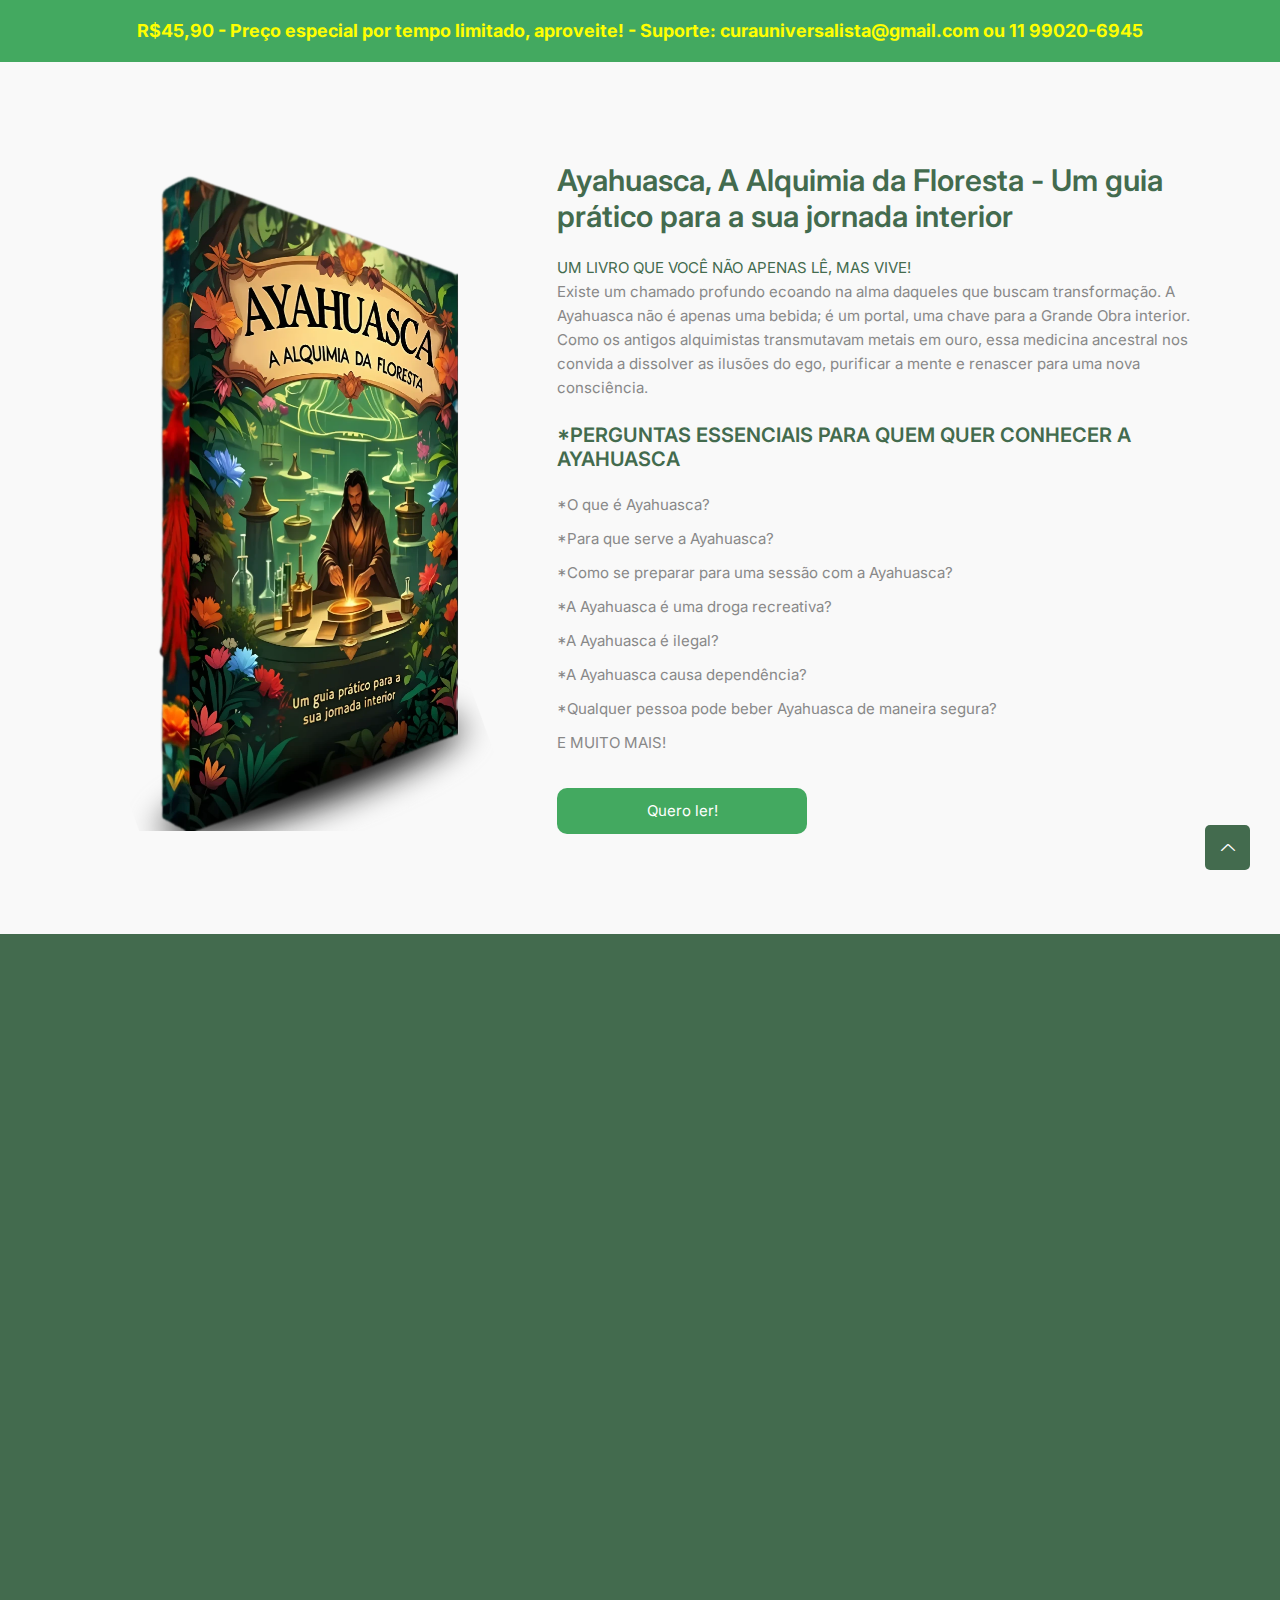
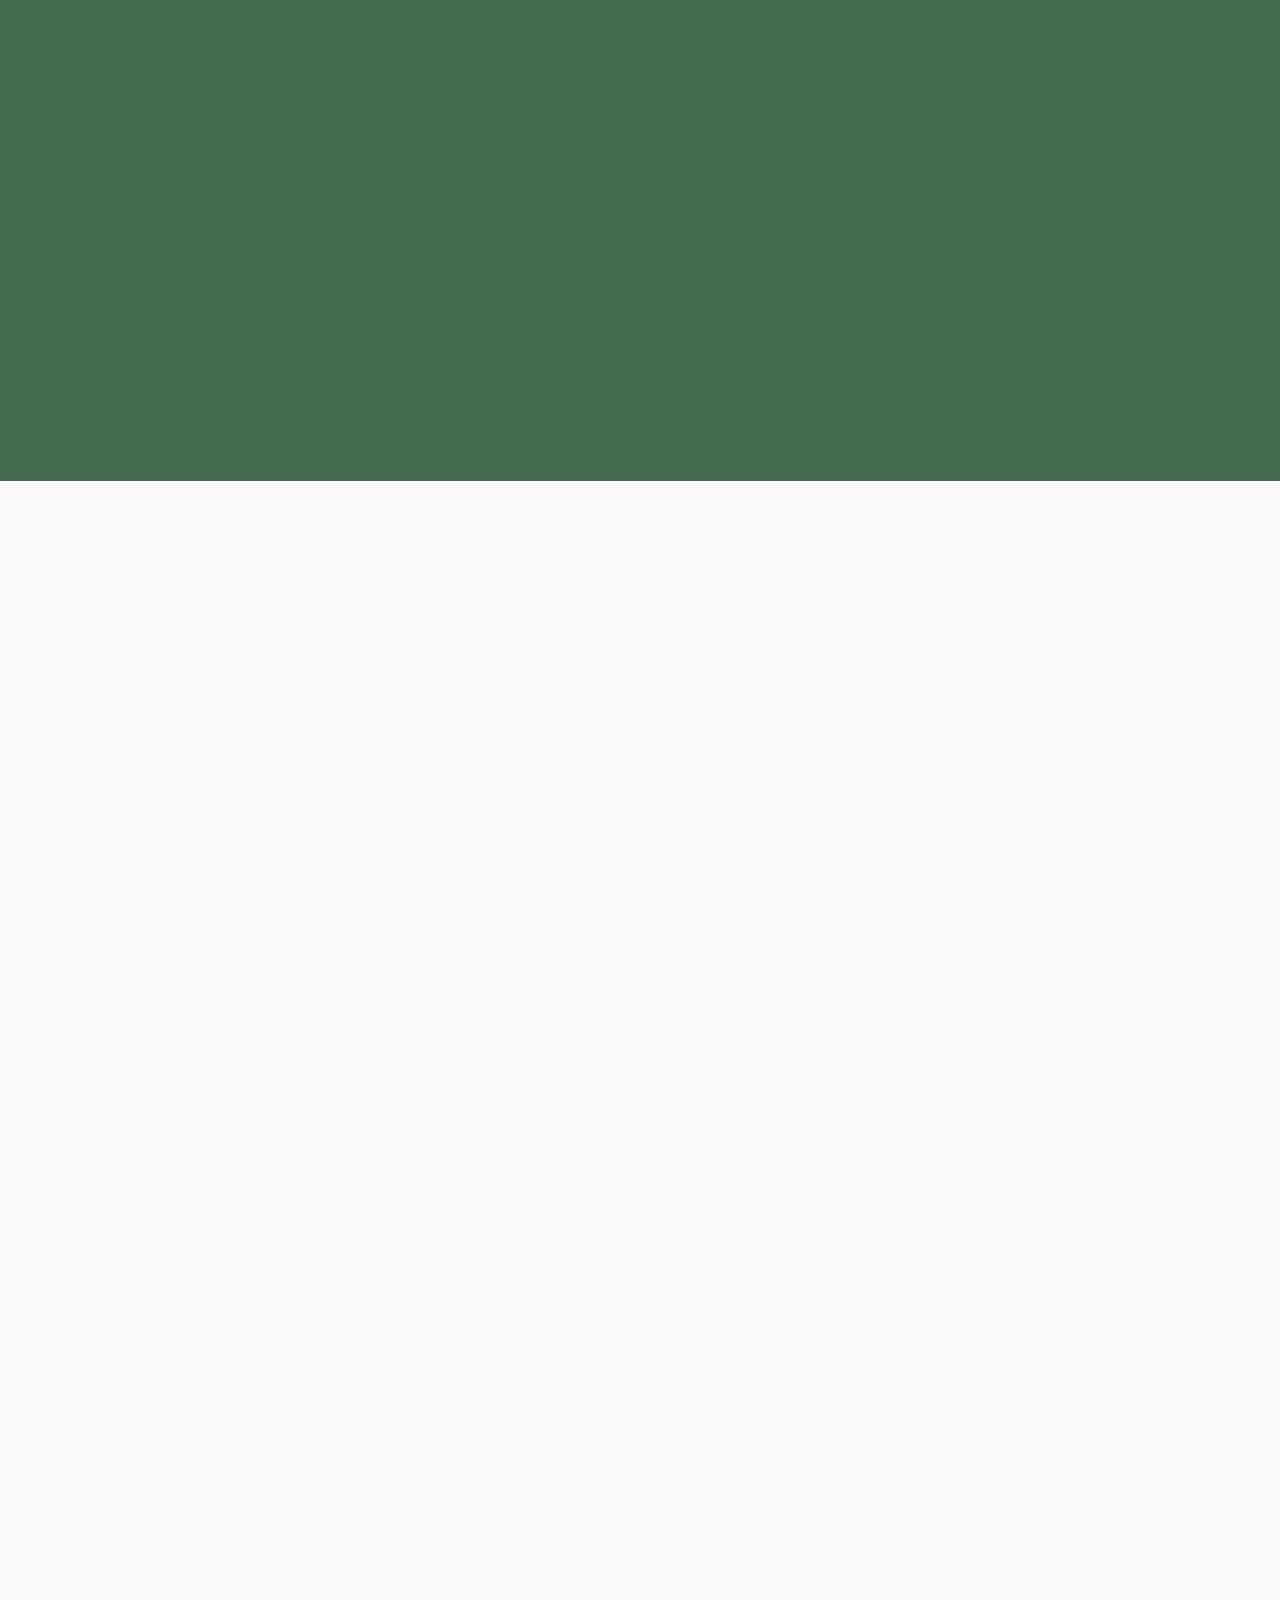
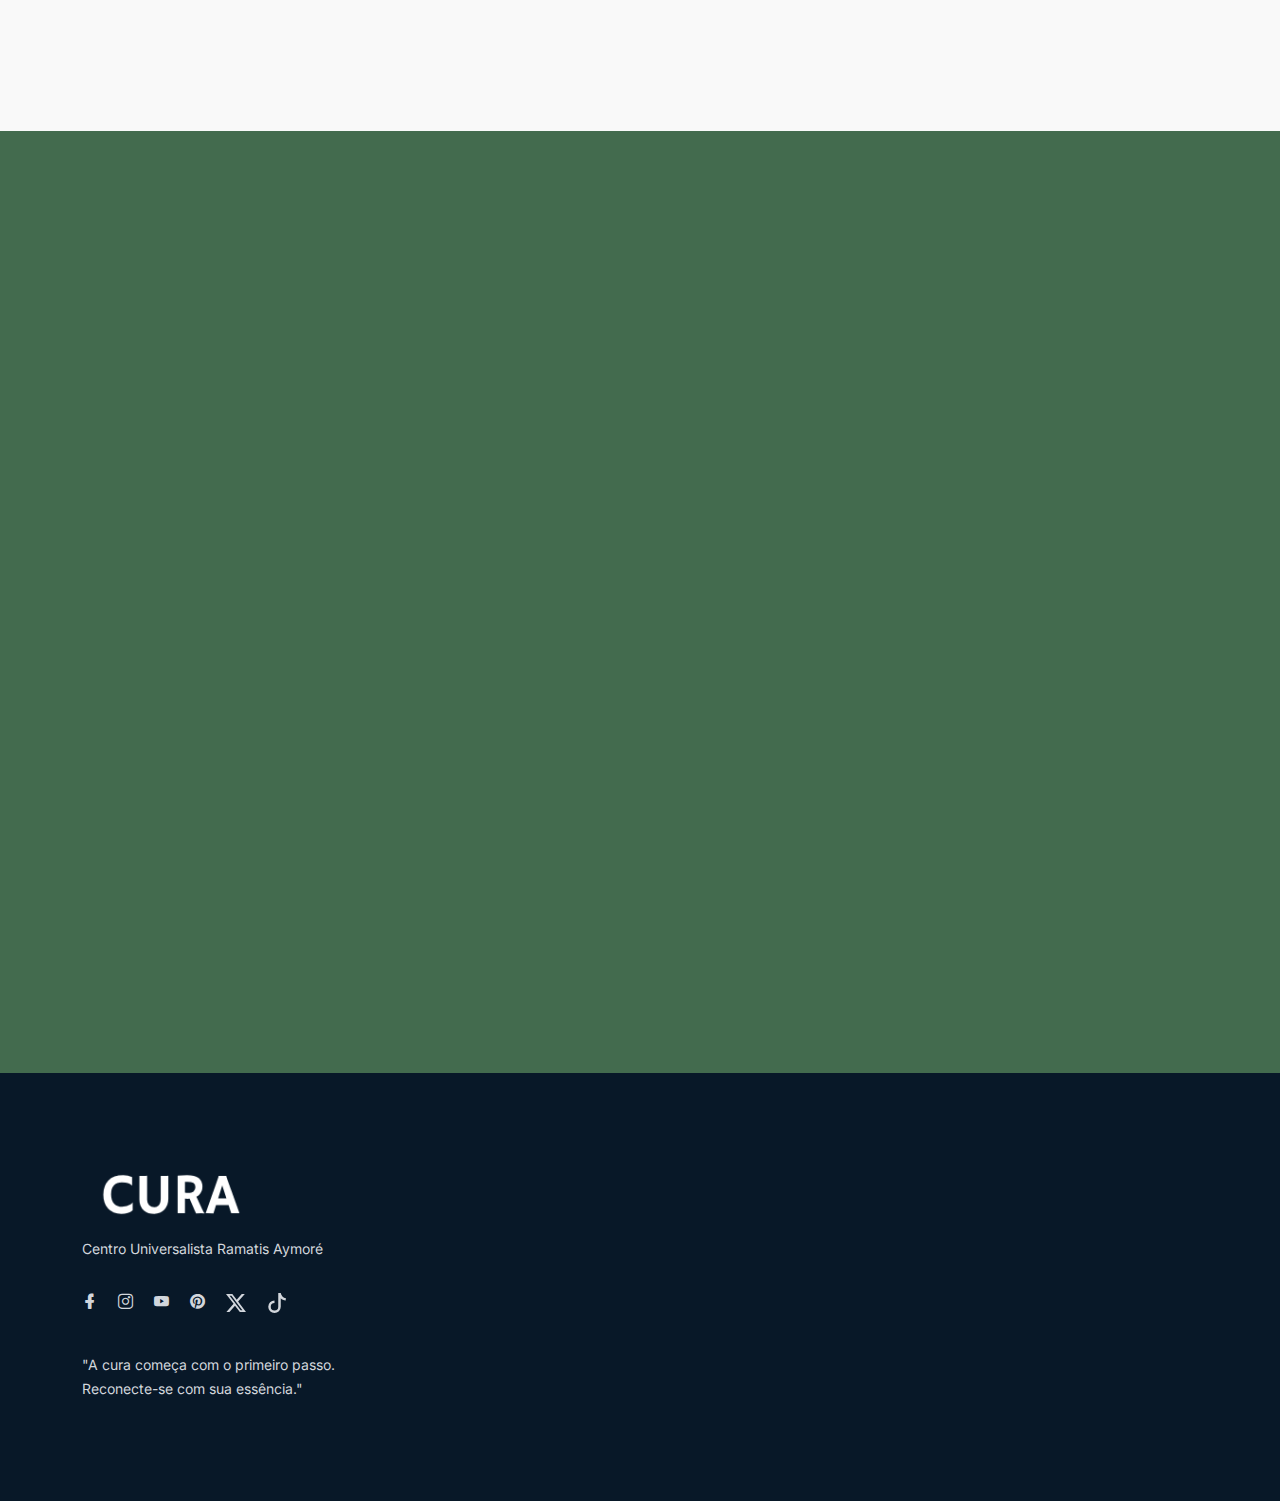
<file: ayahuascamonetizze.html>
<!DOCTYPE html>
<html class="no-js" lang="zxx">

<head>
    <meta charset="utf-8" />
    <meta http-equiv="x-ua-compatible" content="ie=edge" />
    <link rel="canonical" href="https://ayahuascacura.com.br/ayahuasca" />
    <title>Ayahuasca | Livro, Ayahuasca, A Alquimia da Floresta - Um guia prático para a sua jornada interior</title>
    <meta name="description"
        content="Descubra o poder da Ayahuasca. Compre o livro 'Ayahuasca, A Alquimia da Floresta - Um guia prático para a sua ojrnada interior'">
    <meta name="google-site-verification" content="yQWKBa59wOINhasr2r6CUK8NOKJN7Av8TUHRrqQOMSo" />
    <meta name="viewport" content="width=device-width, initial-scale=1" />
    <meta name="keywords" content="Ayahuasca, Alquimia" />
    <meta name="viewport" content="width=device-width, initial-scale=1" />
    <link rel="shortcut icon" type="image/x-icon" href="assets/images/favicon.svg" />
    <!-- Produto: Livro Ayahuasca - A Alquimia da Floresta (com todos os dados aprimorados) -->
    <script type="application/ld+json">
        {
          "@context": "https://schema.org",
          "@type": "Product",
          "name": "Ayahuasca, A Alquimia da Floresta",
          "image": "https://ayahuascacura.com.br/assets/images/ayahuasca/livro-capa.webp",
          "description": "Um guia profundo sobre a Ayahuasca e Alquimia, explorando cura espiritual, autoconhecimento e expansão da consciência.",
          "brand": {
            "@type": "Brand",
            "name": "CURA - Centro Universalista Ramatis Aymoré"
          },
          "offers": {
            "@type": "Offer",
            "url": "https://ayahuascacura.com.br/",
            "priceCurrency": "BRL",
            "price": 54.90,
            "priceValidUntil": "2025-12-31",
            "itemCondition": "https://schema.org/NewCondition",
            "availability": "https://schema.org/InStock",
            "shippingDetails": {
              "@type": "OfferShippingDetails",
              "shippingDestination": {
                "@type": "DefinedRegion",
                "addressCountry": {
                  "@type": "Country",
                  "name": "BR"
                }
              },
              "deliveryTime": {
                "@type": "ShippingDeliveryTime",
                "handlingTime": {
                  "@type": "QuantitativeValue",
                  "minValue": 1,
                  "maxValue": 2,
                  "unitCode": "d"
                },
                "transitTime": {
                  "@type": "QuantitativeValue",
                  "minValue": 2,
                  "maxValue": 7,
                  "unitCode": "d"
                }
              },
              "shippingRate": {
                "@type": "MonetaryAmount",
                "value": 0,
                "currency": "BRL"
              }
            },
            "hasMerchantReturnPolicy": {
              "@type": "MerchantReturnPolicy",
              "returnPolicyCategory": "https://schema.org/MerchantReturnFiniteReturnWindow",
              "applicableCountry": {
                "@type": "Country",
                "name": "BR"
              },
              "merchantReturnDays": 7,
              "returnMethod": "ReturnByMail",
              "returnFees": "FreeReturn"
            }
          },
          "aggregateRating": {
            "@type": "AggregateRating",
            "ratingValue": "4.8",
            "reviewCount": 35
          },
          "review": [
            {
              "@type": "Review",
              "author": {
                "@type": "Person",
                "name": "Helio Marcellus"
              },
              "datePublished": "2025-03-01",
              "reviewRating": {
                "@type": "Rating",
                "ratingValue": 5
              },
              "reviewBody": "Esse livro mudou minha vida! Uma jornada espiritual incrível."
            },
            {
              "@type": "Review",
              "author": {
                "@type": "Person",
                "name": "Maria Oliveira"
              },
              "datePublished": "2025-02-28",
              "reviewRating": {
                "@type": "Rating",
                "ratingValue": 4
              },
              "reviewBody": "Uma leitura essencial para quem busca autoconhecimento."
            }
          ]
        }
        </script>

    <!-- ========================= CSS here ========================= -->
    <link rel="stylesheet" href="assets/css/bootstrap.min.css" />
    <link rel="stylesheet" href="assets/css/LineIcons.2.0.css" />
    <link rel="stylesheet" href="assets/css/animate.css" />
    <link rel="stylesheet" href="assets/css/tiny-slider.css" />
    <link rel="stylesheet" href="assets/css/glightbox.min.css" />
    <link rel="stylesheet" href="assets/css/main.css" />
</head>

<body>
    <!--[if lte IE 9]>
      <p class="browserupgrade">
        You are using an <strong>outdated</strong> browser. Please
        <a href="https://browsehappy.com/">upgrade your browser</a> to improve
        your experience and security.
      </p>
    <![endif]-->

    <!-- Preloader -->
    <!-- <div class="preloader">
        <div class="preloader-inner">
            <div class="preloader-icon">
                <span></span>
                <span></span>
            </div>
        </div>
    </div> -->
    <!-- /End Preloader -->

    <!-- End Hero Area -->
    <section id="Bem-vindos" class="features top"
        style="min-width: 100%; padding: 20px 0 20px 0; text-align: center; background-color: #43a960;">
        <h1 style="font-size: 18px; font-weight: bold; color: yellow;">R$45,90 - Preço especial por tempo limitado, aproveite! - Suporte: curauniversalista@gmail.com ou 11 99020-6945
        </h1>
    </section>
    <section id="livro" class="features section">
        <div class="container">
            <div class="row align-items-center">
                <div class="col-lg-5 col-md-12 col-12">
                    <div class="hero-image wow fadeInRight" data-wow-delay=".4s">
                        <img src="assets/images/ayahuasca/CapaLivro.webp" alt="Ayahuasca, A Alquimia da Floresta">
                    </div>
                </div>
                <div class="col-lg-7 col-md-12 col-12 slider">
                    <div class="hero-content">
                        <h3 class="wow fadeInLeft" data-wow-delay=".4s" style="color: #436B4E;">Ayahuasca, A Alquimia da
                            Floresta - Um guia prático para a sua jornada interior</h3>
                        <br>
                        <p class="wow fadeInUp" data-wow-delay=".6s" style="color: #436B4E;">UM LIVRO QUE VOCÊ NÃO
                            APENAS LÊ, MAS VIVE!</p>
                        <p class="wow fadeInUp" data-wow-delay=".2s">Existe um chamado profundo ecoando na alma daqueles
                            que buscam transformação. A Ayahuasca não é apenas uma bebida; é um portal, uma chave para a
                            Grande Obra interior. Como os antigos alquimistas transmutavam metais em ouro, essa medicina
                            ancestral nos convida a dissolver as ilusões do ego, purificar a mente e renascer para uma
                            nova consciência.</p>

                        <br>
                        <h5 class="wow zoomIn" data-wow-delay=".2s" style="color: #436B4E;">*PERGUNTAS ESSENCIAIS PARA
                            QUEM QUER CONHECER A AYAHUASCA</h5>
                        <br>
                        <p class="wow fadeInUp" data-wow-delay=".2s" style="padding-bottom: 10px;">*O que é Ayahuasca?
                        </p>
                        <p class="wow fadeInUp" data-wow-delay=".2s" style="padding-bottom: 10px;">*Para que serve a
                            Ayahuasca?</p>
                        <p class="wow fadeInUp" data-wow-delay=".2s" style="padding-bottom: 10px;">*Como se preparar
                            para uma sessão com a Ayahuasca?</p>
                        <p class="wow fadeInUp" data-wow-delay=".2s" style="padding-bottom: 10px;">*A Ayahuasca é uma
                            droga recreativa?</p>
                        <p class="wow fadeInUp" data-wow-delay=".2s" style="padding-bottom: 10px;">*A Ayahuasca é
                            ilegal?</p>
                        <p class="wow fadeInUp" data-wow-delay=".2s" style="padding-bottom: 10px;">*A Ayahuasca causa
                            dependência?</p>
                        <p class="wow fadeInUp" data-wow-delay=".2s" style="padding-bottom: 10px;">*Qualquer pessoa pode
                            beber Ayahuasca de maneira segura?</p>
                        <p class="wow fadeInUp" data-wow-delay=".2s" style="padding-bottom: 10px;">E MUITO MAIS!</p>
                        <br>
                        <a class="contact-button wow fadeInUp" href="https://app.monetizze.com.br/checkout/KKP416518" target="_blank"
                            style="min-width: 250px; margin: 0 auto; text-align: center; color: #ffffff; background-color: #43a960;">Quero
                            ler!
                        </a>
                    </div>
                </div>
            </div>
        </div>
    </section>

    <section id="atendimento" class="our-achievement section">
        <div class="container" style="margin-top: -75px;">
            <div class="row align-items-center">
                <!-- Texto Persuasivo -->
                <div class="col-lg-5 col-md-12 col-12">
                    <div class="content" style="text-align: left; color: #ffffff!important">
                        <br>
                        <h5 class="wow zoomIn" data-wow-delay=".2s" style="color: #ffffff;">O QUE VOCÊ ENCONTRARÁ NESTE
                            LIVRO?</h5>
                        <br>
                        <p class="wow fadeInUp" data-wow-delay=".4s" style="padding-bottom: 10px;"><strong>*Os sete
                                estágios alquímicos e sua relação com a
                                Ayahuasca</strong> – Como cada fase da Alquimia reflete os desafios e aprendizados da
                            expansão da
                            consciência.</p>
                        <p class="wow fadeInUp" data-wow-delay=".4s" style="padding-bottom: 10px;"><strong>*Os sete
                                planetas e seus arquétipos na jornada
                                espiritual</strong> – Descubra como as forças cósmicas influenciam a experiência com a
                            medicina da
                            floresta.</p>
                        <p class="wow fadeInUp" data-wow-delay=".4s" style="padding-bottom: 10px;"><strong>*Os cinco
                                elementos (Terra, Água, Fogo, Ar e Éter)
                                e sua influência na experiência</strong> – Compreenda a natureza energética e simbólica
                            dos elementos
                            dentro da cerimônia.</p>
                        <p class="wow fadeInUp" data-wow-delay=".5s" style="padding-bottom: 10px;"><strong>*Os
                                Princípios Herméticos e a experiência mística</strong> –
                            Como as leis universais regem a jornada da consciência sob a Ayahuasca.</p>
                        <p class="wow fadeInUp" data-wow-delay=".5s" style="padding-bottom: 10px;"><strong>*O impacto da
                                Ayahuasca na psique e na
                                espiritualidade</strong> – A integração dos ensinamentos profundos e a verdadeira
                            transmutação do
                            ser.</p>
                        <p class="wow fadeInUp" data-wow-delay=".5s" style="padding-bottom: 10px;"><strong>*"O que fazer
                                nesse momento?"</strong> – Orientações
                            práticas e espirituais para cada fase da experiência.</p>

                        <p class="wow fadeInUp" data-wow-delay=".2s" style="padding-bottom: 10px;">Sua alma sentiu o
                            chamado? Então a jornada começa
                            aqui!
                        <p class="wow fadeInUp" data-wow-delay=".2s">Adquira agora e mergulhe na Alquimia da Floresta!
                        </p>
                        <br>
                        <a class="contact-button wow fadeInUp" href="https://app.monetizze.com.br/checkout/KKP416518" target="_blank"
                            style="min-width: 250px; margin: 0 auto; text-align: center; color: #ffffff; background-color: #43a960;">Quero
                            ler!
                        </a>
                    </div>
                </div>

                <!-- Imagem Impactante -->
                <div class="slider col-lg-7 col-md-12 col-12">
                    <div class="wow fadeInRight tns" style="direction: ltr" data-wow-delay=".8s">

                        <div class="hero-image wow fadeInRight" data-wow-delay=".4s">
                            <img src="assets/images/ayahuasca/CapaLivroDestaque.webp"
                                alt="#Ayahuasca, A Alquimia da Floresta style=" max-width: 70%;">
                        </div>

                    </div>
                </div>
            </div>
    </section>

    <!-- Start Pricing Table Area -->
    <section id="depoimentos" class="pricing-table section">
        <div class="container">
            <div class="row">
                <div class="col-12">
                    <div class="section-title">
                        <h3 class="wow zoomIn" data-wow-delay=".2s">Depoimentos</h3>
                        <h2 class="wow fadeInUp" data-wow-delay=".4s" style="text-transform: none; color: #436B4E;">O
                            que a Ayahuasca pode fazer por você?</h2>
                        <p class="wow fadeInUp" data-wow-delay=".6s">Descubra histórias reais de cura, transformação e
                            autoconhecimento compartilhadas por quem já vivenciou essa experiência única.</p>
                    </div>
                </div>
            </div>
            <div class="row">
                <div class="col-lg-3 col-md-6 col-12">
                    <!-- Single Table -->
                    <div class="single-table wow fadeInUp" data-wow-delay=".2s">
                        <!-- Table Head -->
                        <div class="table-head">
                            <h4 class="title">A Jornada de Autoconfiança</h4>
                            <p>"Eu sempre me senti incapaz de tomar decisões importantes..."</p>
                        </div>
                        <!-- End Table Head -->
                        <!-- Start Table Content -->
                        <div class="table-content">
                            <h4 class="middle-title">Relato de Mariana</h4>
                            <!-- Table List -->
                            <p>Mariana, 27 anos, viveu uma vida dominada pelo medo de errar e pela necessidade de
                                agradar a todos ao seu redor.</p>
                            <p>Na sua primeira experiência com a Ayahuasca, Mariana foi guiada a um momento marcante de
                                sua adolescência, onde percebeu que seu medo vinha de críticas constantes que recebeu de
                                pessoas próximas. Durante a cerimônia, ela enfrentou essa insegurança e a transformou em
                                força interior.</p>
                            <p>Hoje, Mariana diz que aprendeu a confiar em si mesma e a assumir o controle de sua vida.
                            </p>
                            <!-- End Table List -->
                        </div>
                        <!-- End Table Content -->
                    </div>
                    <!-- End Single Table-->
                </div>
                <div class="col-lg-3 col-md-6 col-12">
                    <!-- Single Table -->
                    <div class="single-table wow fadeInUp" data-wow-delay=".4s">
                        <!-- Table Head -->
                        <div class="table-head">
                            <h4 class="title">A Jornada de Perdão</h4>
                            <p>"Eu nunca pensei que pudesse perdoar meu pai…"</p>
                        </div>
                        <!-- End Table Head -->
                        <!-- Start Table Content -->
                        <div class="table-content">
                            <h4 class="middle-title">Relato de Luiz</h4>
                            <!-- Table List -->
                            <p>Luiz, 45 anos, carregava ressentimentos profundos que afetavam suas relações pessoais.
                                Durante sua primeira experiência com Ayahuasca, ele foi confrontado com lembranças
                                dolorosas, mas também viu o sofrimento que seu pai carregava.</p>
                            <p>Essa visão permitiu que ele entendesse e liberasse a mágoa. Hoje, Luiz vive com o coração
                                mais leve e com maior harmonia em seus relacionamentos.</p>
                            <!-- End Table List -->
                        </div>
                        <!-- End Table Content -->
                    </div>
                    <!-- End Single Table-->
                </div>
                <div class="col-lg-3 col-md-6 col-12">
                    <!-- Single Table -->
                    <div class="single-table wow fadeInUp" data-wow-delay=".6s">
                        <!-- Table Head -->
                        <div class="table-head">
                            <h4 class="title">A Jornada de Propósito</h4>
                            <p>"Eu me sentia perdida, sem saber por que estava aqui..."</p>
                        </div>
                        <!-- End Table Head -->
                        <!-- Start Table Content -->
                        <div class="table-content">
                            <h4 class="middle-title">Relato de Daniela</h4>
                            <!-- Table List -->
                            <ul class="table-list">
                                <p>Daniela, 32 anos, estava presa em uma rotina sem significado. Com a Ayahuasca, ela
                                    teve visões que conectaram suas paixões à sua missão de vida.</p>
                                <p>Essa clareza a inspirou a mudar de carreira e buscar um trabalho alinhado com seus
                                    valores. Daniela descreve a experiência como o momento em que sua vida ganhou
                                    direção.</p>
                            </ul>
                            <!-- End Table List -->
                        </div>
                        <!-- End Table Content -->
                    </div>
                    <!-- End Single Table-->
                </div>
                <div class="col-lg-3 col-md-6 col-12">
                    <!-- Single Table -->
                    <div class="single-table wow fadeInUp" data-wow-delay=".8s">
                        <!-- Table Head -->
                        <div class="table-head">
                            <h4 class="title">A Jornada de Autoaceitação</h4>
                            <p>"Sempre me senti inadequada, como se nunca fosse suficiente…"</p>
                        </div>
                        <!-- End Table Head -->
                        <!-- Start Table Content -->
                        <div class="table-content">
                            <h4 class="middle-title">Relato de Clara</h4>
                            <!-- Table List -->
                            <ul class="table-list">
                                <p>Clara, 29 anos, lutava contra a baixa autoestima. Durante sua cerimônia, ela se viu
                                    como criança, repleta de alegria e potencial.</p>
                                <p>Esse reencontro consigo mesma despertou um profundo sentimento de amor-próprio. Hoje,
                                    Clara relata uma maior confiança e gratidão pela pessoa que é.</p>
                            </ul>
                            <!-- End Table List -->
                        </div>
                        <!-- End Table Content -->
                    </div>
                    <!-- End Single Table-->
                </div>
            </div>
        </div>
    </section>
    <!--/ End Pricing Table Area -->

    <!-- Start Call To Action Area -->
    <section class="section call-action" id="contato">
        <div class="container">
            <div class="row">
                <div class="col-lg-8 offset-lg-2 col-md-12 col-12">
                    <div class="cta-content">
                        <h2 class="wow fadeInUp" data-wow-delay=".2s">Sobre o autor</h2>
                        <p class="wow fadeInUp" data-wow-delay=".4s" style="text-align: left;"><img
                                src="assets/images/hero/4.png" style="max-width: 45%; padding-right: 10px; float: left"
                                alt="Helio Marcellus"> Hélio Marcellus é uma referência no estudo e aplicação das
                            ciências espirituais
                            há mais de três décadas. Sua jornada como buscador o levou a mergulhar com profundidade nas
                            ciências arcanas, entrelaçando alquimia, filosofia hermética, xamanismo e tradições
                            iniciáticas, com uma visão universalista, viva e atual.

                            Com 25 anos de experiência direta com a Ayahuasca, Hélio alia sabedoria ancestral com
                            vivência real. Mais do que um estudioso, é um praticante comprometido com a transformação
                            profunda do ser, conduzindo pessoas por jornadas de expansão da consciência, cura interior e
                            reconexão espiritual.

                            Seu diferencial está na capacidade de traduzir o invisível em linguagem acessível e
                            reveladora — conectando sistemas milenares com o despertar contemporâneo da alma. Por meio
                            de seus livros, vivências e ensinos, ele revela o elo oculto entre as tradições e convida o
                            leitor a atravessar os véus da mente comum, acessando a alquimia viva que habita dentro de
                            cada um de nós.

                            Se você busca um guia verdadeiro, que une experiência, clareza e profundidade, Hélio não
                            apenas ensina — ele inspira. E este livro é um convite direto à sua própria transformação.
                        </p>
                        <div class="button add-list-button">
                            <a class="contact-button wow fadeInUp" href="https://app.monetizze.com.br/checkout/KKP416518"
                                target="_blank"
                                style="min-width: 250px; margin: 0 auto; text-align: center; color: #ffffff; background-color: #43a960;">Quero
                                ler!
                            </a>
                        </div>
                    </div>
                </div>
            </div>
        </div>
    </section>
    <!-- End Call To Action Area -->

    <!-- Start Footer Area -->
    <footer class="footer">
        <!-- Start Footer Top -->
        <div class="footer-top">
            <div class="container">
                <div class="row">
                    <div class="col-lg-4 col-md-4 col-12">
                        <!-- Single Widget -->
                        <div class="single-footer f-about">
                            <div class="logo">
                                <a href="index.html">
                                    <img src="assets/images/logo/white-logo.svg" alt="Logo CURA">
                                </a>
                            </div>
                            <p>Centro Universalista Ramatis Aymoré</p>
                            <ul class="social">
                                <li><a href="https://www.facebook.com/profile.php?id=61567346652976" target="_blank"
                                        alt="Siga-nos no Facebook!"><i class="lni lni-facebook-filled"></i></a></li>
                                <li><a href="https://www.instagram.com/cura.ayahuasca/" target="_blank"
                                        alt="Siga-nos no Instagram!"><i class="lni lni-instagram"></i></a></li>
                                <li><a href="https://www.youtube.com/@Cura.Ayahuasca" target="_blank"><i
                                            class="lni lni-youtube"></i></a></li>
                                <li><a href="https://br.pinterest.com/AyahuascaAlquimia" target="_blank"><i
                                            class="lni lni-pinterest"></i></a></li>
                                <li>
                                    <a href="https://x.com/AYAHUASCA__CURA" target="_blank" title="X (Twitter)">
                                        <!-- Ícone do X (Twitter) via SVG -->
                                        <svg xmlns="http://www.w3.org/2000/svg" width="20" height="20"
                                            fill="currentColor" viewBox="0 0 16 16">
                                            <path
                                                d="M12.6.75h2.454l-5.36 6.142L16 15.25h-4.937l-3.867-5.07-4.425 5.07H.316l5.733-6.57L0 .75h5.063l3.495 4.633L12.601.75Zm-.86 13.028h1.36L4.323 2.145H2.865z" />
                                        </svg>
                                    </a>
                                </li>
                                <li>
                                    <a href="https://www.tiktok.com/@ayahuasca_cura" target="_blank" title="TikTok">
                                        <!-- Ícone do TikTok via SVG -->
                                        <svg xmlns="http://www.w3.org/2000/svg" width="20" height="20"
                                            fill="currentColor" viewBox="0 0 16 16">
                                            <path
                                                d="M9 0h1.98c.144.715.54 1.617 1.235 2.512C12.895 3.389 13.797 4 15 4v2c-1.753 0-3.07-.814-4-1.829V11a5 5 0 1 1-5-5v2a3 3 0 1 0 3 3z" />
                                        </svg>
                                    </a>
                                </li>
                            </ul>
                            <p class="copyright-text">"A cura começa com o primeiro passo. <br />Reconecte-se com sua
                                essência."
                            </p>
                        </div>
                        <!-- End Single Widget -->
                    </div>
                    <div class="col-lg-8 col-md-8 col-12">
                        <div class="row">
                            <div class="col-lg-3 col-md-6 col-12">
                                <!-- Single Widget -->
                                <div class="single-footer f-link">
                                </div>
                                <!-- End Single Widget -->
                            </div>
                            <div class="col-lg-3 col-md-6 col-12">
                                <!-- Single Widget -->
                                <div class="single-footer f-link">
                                </div>
                                <!-- End Single Widget -->
                            </div>
                            <div class="col-lg-3 col-md-6 col-12">
                                <!-- Single Widget -->
                                <div class="single-footer f-link">
                                </div>
                                <!-- End Single Widget -->
                            </div>
                            <div class="col-lg-3 col-md-6 col-12">
                                <!-- Single Widget -->
                                <div class="single-footer f-link">
                                    <div class="hero-image wow fadeInRight" data-wow-delay=".4s">
                                        <img src="assets/images/ayahuasca/LogoCURA.webp" alt="Logo CURA">
                                    </div>
                                </div>
                                <!-- End Single Widget -->
                            </div>
                        </div>
                    </div>
                </div>
            </div>
        </div>
        <!--/ End Footer Top -->
    </footer>
    <!--/ End Footer Area -->

    <!-- ========================= scroll-top ========================= -->
    <a href="#" class="scroll-top">
        <i class="lni lni-chevron-up"></i>
    </a>

    <!-- ========================= JS here ========================= -->
    <style>
        .carousel-item {
            img {
                max-height: 500px;
            }
        }

        .carousel-control-next-icon {
            color: #436B4E !important;
        }
    </style>
    <script src="assets/js/bootstrap.min.js"></script>
    <script src="assets/js/wow.min.js"></script>
    <script src="assets/js/tiny-slider.js"></script>
    <script src="assets/js/glightbox.min.js"></script>
    <script src="assets/js/count-up.min.js"></script>
    <script src="assets/js/main.js"></script>
    <script type="text/javascript">

        //====== counter up 
        var cu = new counterUp({
            start: 0,
            duration: 2000,
            intvalues: true,
            interval: 100,
            append: " ",
        });
        cu.start();
    </script>

    <script type="text/javascript">
        document.addEventListener('DOMContentLoaded', () => {
            // IDs dos dois carrosséis
            const carousels = [
                { id: 'bootstrap-gallery-carousel' },
                { id: 'bootstrap-gallery-carousel2' },
            ];

            // Inicializar ambos os carrosséis com autoplay
            carousels.forEach(({ id }) => {
                const carouselEl = document.getElementById(id);

                if (carouselEl) {
                    const carouselInstance = new bootstrap.Carousel(carouselEl, {
                        interval: 8000,  // Tempo entre os slides
                        wrap: true,      // Loop contínuo
                        pause: false,    // Não pausar ao passar o mouse
                    });

                    // Garantir que o lightGallery seja inicializado apenas uma vez
                    carouselEl.addEventListener('slide.bs.carousel', () => {
                        const container = carouselEl.querySelector('.carousel-inner');
                        if (!container.dataset.lightGalleryInitialized) {
                            window.lightGallery(container, {
                                plugins: [lgThumbnail],
                                selector: '.lg-item',
                            });
                            container.dataset.lightGalleryInitialized = 'true';
                        }
                    });

                    // Iniciar o autoplay manualmente após um pequeno atraso para ambos
                    setTimeout(() => {
                        carouselInstance.cycle();  // Reforça o autoplay
                    }, 9000);
                }
            });
        });
    </script>
</body>

</html>
</file>
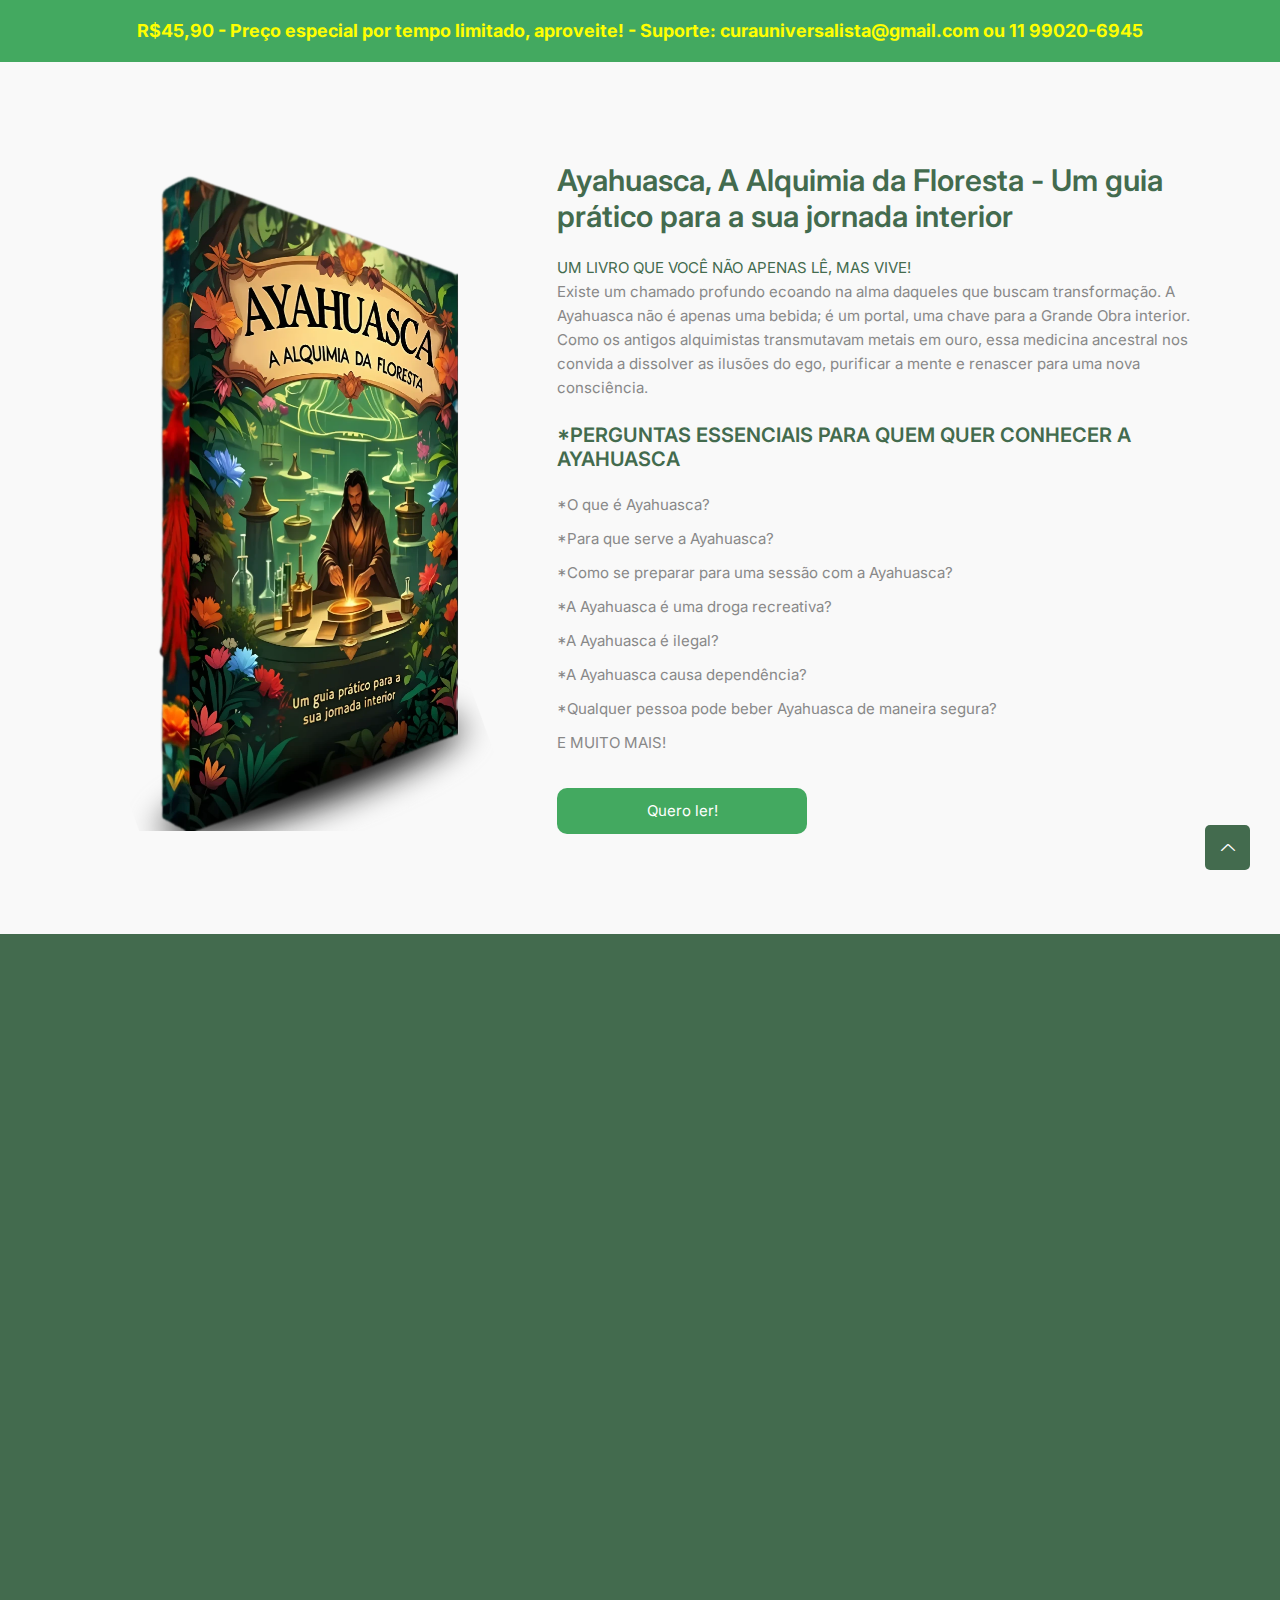
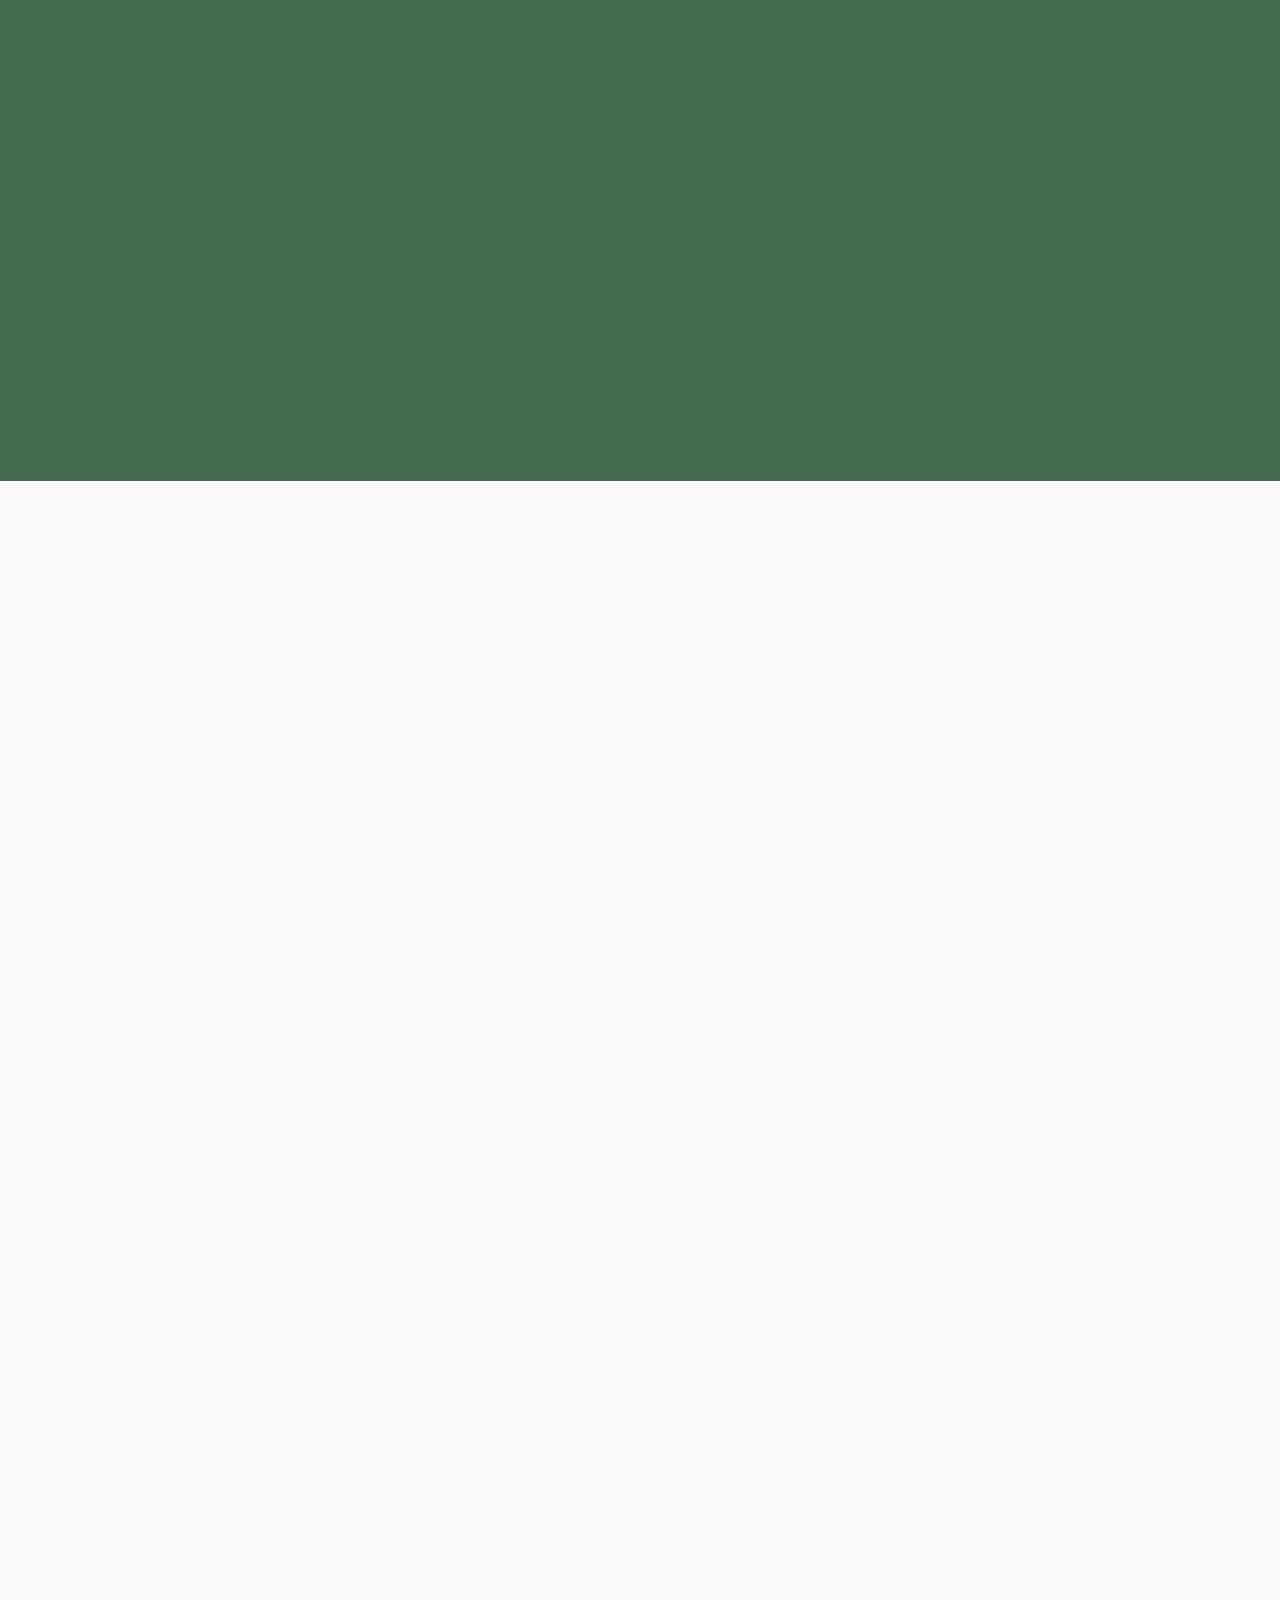
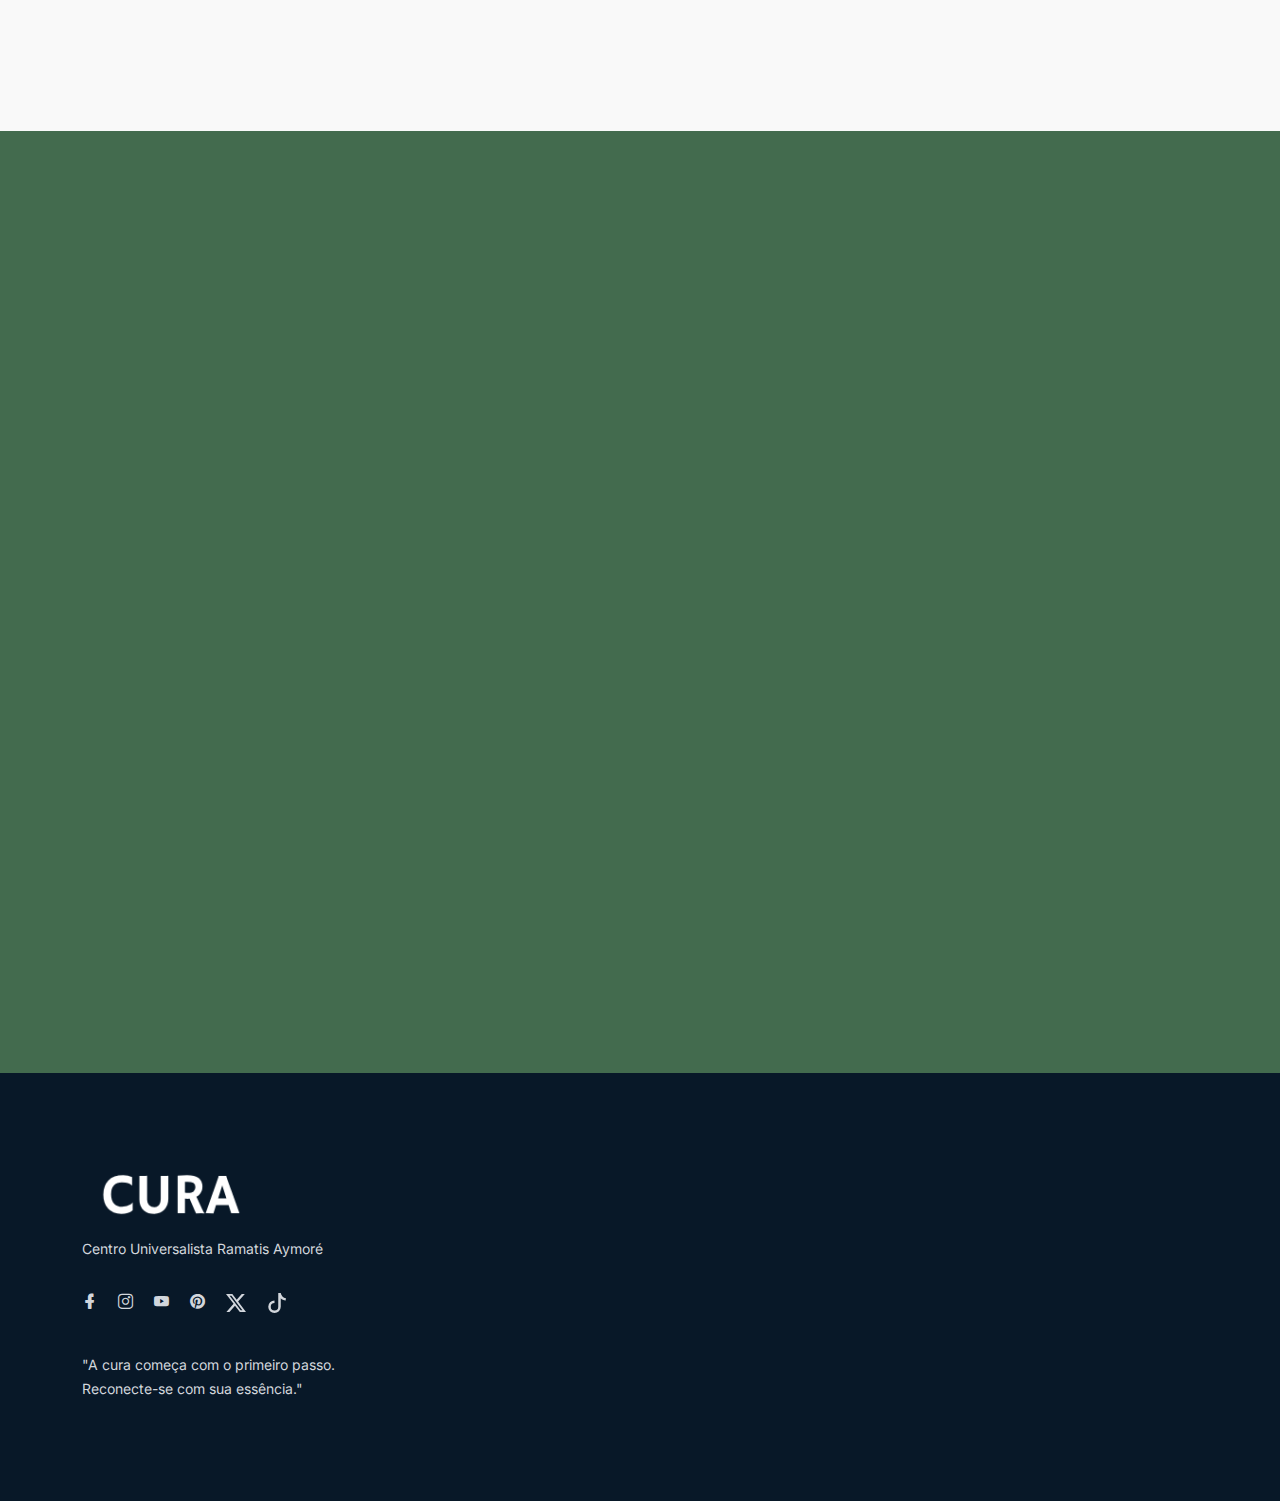
<file: ayahuascaperfectpay.html>
<!DOCTYPE html>
<html class="no-js" lang="zxx">

<head>
    <meta charset="utf-8" />
    <meta http-equiv="x-ua-compatible" content="ie=edge" />
    <link rel="canonical" href="https://ayahuascacura.com.br/ayahuasca" />
    <title>Ayahuasca | Livro, Atendimentos e Consagrações no CURA</title>
    <meta name="description"
        content="Descubra o poder da Ayahuasca. Compre o livro 'Ayahuasca, A Alquimia da Floresta - Um guia prático para a sua ojrnada interior'">
    <meta name="google-site-verification" content="yQWKBa59wOINhasr2r6CUK8NOKJN7Av8TUHRrqQOMSo" />
    <meta name="viewport" content="width=device-width, initial-scale=1" />
    <meta name="keywords" content="Ayahuasca, Alquimia" />
    <meta name="viewport" content="width=device-width, initial-scale=1" />
    <link rel="shortcut icon" type="image/x-icon" href="assets/images/favicon.svg" />
    <!-- Produto: Livro Ayahuasca - A Alquimia da Floresta (com todos os dados aprimorados) -->
    <script type="application/ld+json">
        {
          "@context": "https://schema.org",
          "@type": "Product",
          "name": "Ayahuasca, A Alquimia da Floresta",
          "image": "https://ayahuascacura.com.br/assets/images/ayahuasca/livro-capa.webp",
          "description": "Um guia profundo sobre a Ayahuasca e Alquimia, explorando cura espiritual, autoconhecimento e expansão da consciência.",
          "brand": {
            "@type": "Brand",
            "name": "CURA - Centro Universalista Ramatis Aymoré"
          },
          "offers": {
            "@type": "Offer",
            "url": "https://ayahuascacura.com.br/",
            "priceCurrency": "BRL",
            "price": 54.90,
            "priceValidUntil": "2025-12-31",
            "itemCondition": "https://schema.org/NewCondition",
            "availability": "https://schema.org/InStock",
            "shippingDetails": {
              "@type": "OfferShippingDetails",
              "shippingDestination": {
                "@type": "DefinedRegion",
                "addressCountry": {
                  "@type": "Country",
                  "name": "BR"
                }
              },
              "deliveryTime": {
                "@type": "ShippingDeliveryTime",
                "handlingTime": {
                  "@type": "QuantitativeValue",
                  "minValue": 1,
                  "maxValue": 2,
                  "unitCode": "d"
                },
                "transitTime": {
                  "@type": "QuantitativeValue",
                  "minValue": 2,
                  "maxValue": 7,
                  "unitCode": "d"
                }
              },
              "shippingRate": {
                "@type": "MonetaryAmount",
                "value": 0,
                "currency": "BRL"
              }
            },
            "hasMerchantReturnPolicy": {
              "@type": "MerchantReturnPolicy",
              "returnPolicyCategory": "https://schema.org/MerchantReturnFiniteReturnWindow",
              "applicableCountry": {
                "@type": "Country",
                "name": "BR"
              },
              "merchantReturnDays": 7,
              "returnMethod": "ReturnByMail",
              "returnFees": "FreeReturn"
            }
          },
          "aggregateRating": {
            "@type": "AggregateRating",
            "ratingValue": "4.8",
            "reviewCount": 35
          },
          "review": [
            {
              "@type": "Review",
              "author": {
                "@type": "Person",
                "name": "Helio Marcellus"
              },
              "datePublished": "2025-03-01",
              "reviewRating": {
                "@type": "Rating",
                "ratingValue": 5
              },
              "reviewBody": "Esse livro mudou minha vida! Uma jornada espiritual incrível."
            },
            {
              "@type": "Review",
              "author": {
                "@type": "Person",
                "name": "Maria Oliveira"
              },
              "datePublished": "2025-02-28",
              "reviewRating": {
                "@type": "Rating",
                "ratingValue": 4
              },
              "reviewBody": "Uma leitura essencial para quem busca autoconhecimento."
            }
          ]
        }
        </script>

    <!-- ========================= CSS here ========================= -->
    <link rel="stylesheet" href="assets/css/bootstrap.min.css" />
    <link rel="stylesheet" href="assets/css/LineIcons.2.0.css" />
    <link rel="stylesheet" href="assets/css/animate.css" />
    <link rel="stylesheet" href="assets/css/tiny-slider.css" />
    <link rel="stylesheet" href="assets/css/glightbox.min.css" />
    <link rel="stylesheet" href="assets/css/main.css" />
</head>

<body>
    <!--[if lte IE 9]>
      <p class="browserupgrade">
        You are using an <strong>outdated</strong> browser. Please
        <a href="https://browsehappy.com/">upgrade your browser</a> to improve
        your experience and security.
      </p>
    <![endif]-->

    <!-- Preloader -->
    <!-- <div class="preloader">
        <div class="preloader-inner">
            <div class="preloader-icon">
                <span></span>
                <span></span>
            </div>
        </div>
    </div> -->
    <!-- /End Preloader -->

    <!-- End Hero Area -->
    <section id="Bem-vindos" class="features top"
        style="min-width: 100%; padding: 20px 0 20px 0; text-align: center; background-color: #43a960;">
        <h1 style="font-size: 18px; font-weight: bold; color: yellow;">R$45,90 - Preço especial por tempo limitado, aproveite! - Suporte: curauniversalista@gmail.com ou 11 99020-6945
        </h1>
    </section>
    <section id="livro" class="features section">
        <div class="container">
            <div class="row align-items-center">
                <div class="col-lg-5 col-md-12 col-12">
                    <div class="hero-image wow fadeInRight" data-wow-delay=".4s">
                        <img src="assets/images/ayahuasca/CapaLivro.webp" alt="Ayahuasca, A Alquimia da Floresta">
                    </div>
                </div>
                <div class="col-lg-7 col-md-12 col-12 slider">
                    <div class="hero-content">
                        <h3 class="wow fadeInLeft" data-wow-delay=".4s" style="color: #436B4E;">Ayahuasca, A Alquimia da
                            Floresta - Um guia prático para a sua jornada interior</h3>
                        <br>
                        <p class="wow fadeInUp" data-wow-delay=".6s" style="color: #436B4E;">UM LIVRO QUE VOCÊ NÃO
                            APENAS LÊ, MAS VIVE!</p>
                        <p class="wow fadeInUp" data-wow-delay=".2s">Existe um chamado profundo ecoando na alma daqueles
                            que buscam transformação. A Ayahuasca não é apenas uma bebida; é um portal, uma chave para a
                            Grande Obra interior. Como os antigos alquimistas transmutavam metais em ouro, essa medicina
                            ancestral nos convida a dissolver as ilusões do ego, purificar a mente e renascer para uma
                            nova consciência.</p>

                        <br>
                        <h5 class="wow zoomIn" data-wow-delay=".2s" style="color: #436B4E;">*PERGUNTAS ESSENCIAIS PARA
                            QUEM QUER CONHECER A AYAHUASCA</h5>
                        <br>
                        <p class="wow fadeInUp" data-wow-delay=".2s" style="padding-bottom: 10px;">*O que é Ayahuasca?
                        </p>
                        <p class="wow fadeInUp" data-wow-delay=".2s" style="padding-bottom: 10px;">*Para que serve a
                            Ayahuasca?</p>
                        <p class="wow fadeInUp" data-wow-delay=".2s" style="padding-bottom: 10px;">*Como se preparar
                            para uma sessão com a Ayahuasca?</p>
                        <p class="wow fadeInUp" data-wow-delay=".2s" style="padding-bottom: 10px;">*A Ayahuasca é uma
                            droga recreativa?</p>
                        <p class="wow fadeInUp" data-wow-delay=".2s" style="padding-bottom: 10px;">*A Ayahuasca é
                            ilegal?</p>
                        <p class="wow fadeInUp" data-wow-delay=".2s" style="padding-bottom: 10px;">*A Ayahuasca causa
                            dependência?</p>
                        <p class="wow fadeInUp" data-wow-delay=".2s" style="padding-bottom: 10px;">*Qualquer pessoa pode
                            beber Ayahuasca de maneira segura?</p>
                        <p class="wow fadeInUp" data-wow-delay=".2s" style="padding-bottom: 10px;">E MUITO MAIS!</p>
                        <br>
                        <a class="contact-button wow fadeInUp" href="https://go.perfectpay.com.br/PPU38CPO3L4" target="_blank"
                            style="min-width: 250px; margin: 0 auto; text-align: center; color: #ffffff; background-color: #43a960;">Quero
                            ler!
                        </a>
                    </div>
                </div>
            </div>
        </div>
    </section>

    <section id="atendimento" class="our-achievement section">
        <div class="container" style="margin-top: -75px;">
            <div class="row align-items-center">
                <!-- Texto Persuasivo -->
                <div class="col-lg-5 col-md-12 col-12">
                    <div class="content" style="text-align: left; color: #ffffff!important">
                        <br>
                        <h5 class="wow zoomIn" data-wow-delay=".2s" style="color: #ffffff;">O QUE VOCÊ ENCONTRARÁ NESTE
                            LIVRO?</h5>
                        <br>
                        <p class="wow fadeInUp" data-wow-delay=".4s" style="padding-bottom: 10px;"><strong>*Os sete
                                estágios alquímicos e sua relação com a
                                Ayahuasca</strong> – Como cada fase da Alquimia reflete os desafios e aprendizados da
                            expansão da
                            consciência.</p>
                        <p class="wow fadeInUp" data-wow-delay=".4s" style="padding-bottom: 10px;"><strong>*Os sete
                                planetas e seus arquétipos na jornada
                                espiritual</strong> – Descubra como as forças cósmicas influenciam a experiência com a
                            medicina da
                            floresta.</p>
                        <p class="wow fadeInUp" data-wow-delay=".4s" style="padding-bottom: 10px;"><strong>*Os cinco
                                elementos (Terra, Água, Fogo, Ar e Éter)
                                e sua influência na experiência</strong> – Compreenda a natureza energética e simbólica
                            dos elementos
                            dentro da cerimônia.</p>
                        <p class="wow fadeInUp" data-wow-delay=".5s" style="padding-bottom: 10px;"><strong>*Os
                                Princípios Herméticos e a experiência mística</strong> –
                            Como as leis universais regem a jornada da consciência sob a Ayahuasca.</p>
                        <p class="wow fadeInUp" data-wow-delay=".5s" style="padding-bottom: 10px;"><strong>*O impacto da
                                Ayahuasca na psique e na
                                espiritualidade</strong> – A integração dos ensinamentos profundos e a verdadeira
                            transmutação do
                            ser.</p>
                        <p class="wow fadeInUp" data-wow-delay=".5s" style="padding-bottom: 10px;"><strong>*"O que fazer
                                nesse momento?"</strong> – Orientações
                            práticas e espirituais para cada fase da experiência.</p>

                        <p class="wow fadeInUp" data-wow-delay=".2s" style="padding-bottom: 10px;">Sua alma sentiu o
                            chamado? Então a jornada começa
                            aqui!
                        <p class="wow fadeInUp" data-wow-delay=".2s">Adquira agora e mergulhe na Alquimia da Floresta!
                        </p>
                        <br>
                        <a class="contact-button wow fadeInUp" href="https://go.perfectpay.com.br/PPU38CPO3L4" target="_blank"
                            style="min-width: 250px; margin: 0 auto; text-align: center; color: #ffffff; background-color: #43a960;">Quero
                            ler!
                        </a>
                    </div>
                </div>

                <!-- Imagem Impactante -->
                <div class="slider col-lg-7 col-md-12 col-12">
                    <div class="wow fadeInRight tns" style="direction: ltr" data-wow-delay=".8s">

                        <div class="hero-image wow fadeInRight" data-wow-delay=".4s">
                            <img src="assets/images/ayahuasca/CapaLivroDestaque.webp"
                                alt="#Ayahuasca, A Alquimia da Floresta style=" max-width: 70%;">
                        </div>

                    </div>
                </div>
            </div>
    </section>

    <!-- Start Pricing Table Area -->
    <section id="depoimentos" class="pricing-table section">
        <div class="container">
            <div class="row">
                <div class="col-12">
                    <div class="section-title">
                        <h3 class="wow zoomIn" data-wow-delay=".2s">Depoimentos</h3>
                        <h2 class="wow fadeInUp" data-wow-delay=".4s" style="text-transform: none; color: #436B4E;">O
                            que a Ayahuasca pode fazer por você?</h2>
                        <p class="wow fadeInUp" data-wow-delay=".6s">Descubra histórias reais de cura, transformação e
                            autoconhecimento compartilhadas por quem já vivenciou essa experiência única.</p>
                    </div>
                </div>
            </div>
            <div class="row">
                <div class="col-lg-3 col-md-6 col-12">
                    <!-- Single Table -->
                    <div class="single-table wow fadeInUp" data-wow-delay=".2s">
                        <!-- Table Head -->
                        <div class="table-head">
                            <h4 class="title">A Jornada de Autoconfiança</h4>
                            <p>"Eu sempre me senti incapaz de tomar decisões importantes..."</p>
                        </div>
                        <!-- End Table Head -->
                        <!-- Start Table Content -->
                        <div class="table-content">
                            <h4 class="middle-title">Relato de Mariana</h4>
                            <!-- Table List -->
                            <p>Mariana, 27 anos, viveu uma vida dominada pelo medo de errar e pela necessidade de
                                agradar a todos ao seu redor.</p>
                            <p>Na sua primeira experiência com a Ayahuasca, Mariana foi guiada a um momento marcante de
                                sua adolescência, onde percebeu que seu medo vinha de críticas constantes que recebeu de
                                pessoas próximas. Durante a cerimônia, ela enfrentou essa insegurança e a transformou em
                                força interior.</p>
                            <p>Hoje, Mariana diz que aprendeu a confiar em si mesma e a assumir o controle de sua vida.
                            </p>
                            <!-- End Table List -->
                        </div>
                        <!-- End Table Content -->
                    </div>
                    <!-- End Single Table-->
                </div>
                <div class="col-lg-3 col-md-6 col-12">
                    <!-- Single Table -->
                    <div class="single-table wow fadeInUp" data-wow-delay=".4s">
                        <!-- Table Head -->
                        <div class="table-head">
                            <h4 class="title">A Jornada de Perdão</h4>
                            <p>"Eu nunca pensei que pudesse perdoar meu pai…"</p>
                        </div>
                        <!-- End Table Head -->
                        <!-- Start Table Content -->
                        <div class="table-content">
                            <h4 class="middle-title">Relato de Luiz</h4>
                            <!-- Table List -->
                            <p>Luiz, 45 anos, carregava ressentimentos profundos que afetavam suas relações pessoais.
                                Durante sua primeira experiência com Ayahuasca, ele foi confrontado com lembranças
                                dolorosas, mas também viu o sofrimento que seu pai carregava.</p>
                            <p>Essa visão permitiu que ele entendesse e liberasse a mágoa. Hoje, Luiz vive com o coração
                                mais leve e com maior harmonia em seus relacionamentos.</p>
                            <!-- End Table List -->
                        </div>
                        <!-- End Table Content -->
                    </div>
                    <!-- End Single Table-->
                </div>
                <div class="col-lg-3 col-md-6 col-12">
                    <!-- Single Table -->
                    <div class="single-table wow fadeInUp" data-wow-delay=".6s">
                        <!-- Table Head -->
                        <div class="table-head">
                            <h4 class="title">A Jornada de Propósito</h4>
                            <p>"Eu me sentia perdida, sem saber por que estava aqui..."</p>
                        </div>
                        <!-- End Table Head -->
                        <!-- Start Table Content -->
                        <div class="table-content">
                            <h4 class="middle-title">Relato de Daniela</h4>
                            <!-- Table List -->
                            <ul class="table-list">
                                <p>Daniela, 32 anos, estava presa em uma rotina sem significado. Com a Ayahuasca, ela
                                    teve visões que conectaram suas paixões à sua missão de vida.</p>
                                <p>Essa clareza a inspirou a mudar de carreira e buscar um trabalho alinhado com seus
                                    valores. Daniela descreve a experiência como o momento em que sua vida ganhou
                                    direção.</p>
                            </ul>
                            <!-- End Table List -->
                        </div>
                        <!-- End Table Content -->
                    </div>
                    <!-- End Single Table-->
                </div>
                <div class="col-lg-3 col-md-6 col-12">
                    <!-- Single Table -->
                    <div class="single-table wow fadeInUp" data-wow-delay=".8s">
                        <!-- Table Head -->
                        <div class="table-head">
                            <h4 class="title">A Jornada de Autoaceitação</h4>
                            <p>"Sempre me senti inadequada, como se nunca fosse suficiente…"</p>
                        </div>
                        <!-- End Table Head -->
                        <!-- Start Table Content -->
                        <div class="table-content">
                            <h4 class="middle-title">Relato de Clara</h4>
                            <!-- Table List -->
                            <ul class="table-list">
                                <p>Clara, 29 anos, lutava contra a baixa autoestima. Durante sua cerimônia, ela se viu
                                    como criança, repleta de alegria e potencial.</p>
                                <p>Esse reencontro consigo mesma despertou um profundo sentimento de amor-próprio. Hoje,
                                    Clara relata uma maior confiança e gratidão pela pessoa que é.</p>
                            </ul>
                            <!-- End Table List -->
                        </div>
                        <!-- End Table Content -->
                    </div>
                    <!-- End Single Table-->
                </div>
            </div>
        </div>
    </section>
    <!--/ End Pricing Table Area -->

    <!-- Start Call To Action Area -->
    <section class="section call-action" id="contato">
        <div class="container">
            <div class="row">
                <div class="col-lg-8 offset-lg-2 col-md-12 col-12">
                    <div class="cta-content">
                        <h2 class="wow fadeInUp" data-wow-delay=".2s">Sobre o autor</h2>
                        <p class="wow fadeInUp" data-wow-delay=".4s" style="text-align: left;"><img
                                src="assets/images/hero/4.png" style="max-width: 45%; padding-right: 10px; float: left"
                                alt="Helio Marcellus"> Hélio Marcellus é uma referência no estudo e aplicação das
                            ciências espirituais
                            há mais de três décadas. Sua jornada como buscador o levou a mergulhar com profundidade nas
                            ciências arcanas, entrelaçando alquimia, filosofia hermética, xamanismo e tradições
                            iniciáticas, com uma visão universalista, viva e atual.

                            Com 25 anos de experiência direta com a Ayahuasca, Hélio alia sabedoria ancestral com
                            vivência real. Mais do que um estudioso, é um praticante comprometido com a transformação
                            profunda do ser, conduzindo pessoas por jornadas de expansão da consciência, cura interior e
                            reconexão espiritual.

                            Seu diferencial está na capacidade de traduzir o invisível em linguagem acessível e
                            reveladora — conectando sistemas milenares com o despertar contemporâneo da alma. Por meio
                            de seus livros, vivências e ensinos, ele revela o elo oculto entre as tradições e convida o
                            leitor a atravessar os véus da mente comum, acessando a alquimia viva que habita dentro de
                            cada um de nós.

                            Se você busca um guia verdadeiro, que une experiência, clareza e profundidade, Hélio não
                            apenas ensina — ele inspira. E este livro é um convite direto à sua própria transformação.
                        </p>
                        <div class="button add-list-button">
                            <a class="contact-button wow fadeInUp" href="https://go.perfectpay.com.br/PPU38CPO3L4"
                                target="_blank"
                                style="min-width: 250px; margin: 0 auto; text-align: center; color: #ffffff; background-color: #43a960;">Quero
                                ler!
                            </a>
                        </div>
                    </div>
                </div>
            </div>
        </div>
    </section>
    <!-- End Call To Action Area -->

    <!-- Start Footer Area -->
    <footer class="footer">
        <!-- Start Footer Top -->
        <div class="footer-top">
            <div class="container">
                <div class="row">
                    <div class="col-lg-4 col-md-4 col-12">
                        <!-- Single Widget -->
                        <div class="single-footer f-about">
                            <div class="logo">
                                <a href="index.html">
                                    <img src="assets/images/logo/white-logo.svg" alt="Logo CURA">
                                </a>
                            </div>
                            <p>Centro Universalista Ramatis Aymoré</p>
                            <ul class="social">
                                <li><a href="https://www.facebook.com/profile.php?id=61567346652976" target="_blank"
                                        alt="Siga-nos no Facebook!"><i class="lni lni-facebook-filled"></i></a></li>
                                <li><a href="https://www.instagram.com/cura.ayahuasca/" target="_blank"
                                        alt="Siga-nos no Instagram!"><i class="lni lni-instagram"></i></a></li>
                                <li><a href="https://www.youtube.com/@Cura.Ayahuasca" target="_blank"><i
                                            class="lni lni-youtube"></i></a></li>
                                <li><a href="https://br.pinterest.com/AyahuascaAlquimia" target="_blank"><i
                                            class="lni lni-pinterest"></i></a></li>
                                <li>
                                    <a href="https://x.com/AYAHUASCA__CURA" target="_blank" title="X (Twitter)">
                                        <!-- Ícone do X (Twitter) via SVG -->
                                        <svg xmlns="http://www.w3.org/2000/svg" width="20" height="20"
                                            fill="currentColor" viewBox="0 0 16 16">
                                            <path
                                                d="M12.6.75h2.454l-5.36 6.142L16 15.25h-4.937l-3.867-5.07-4.425 5.07H.316l5.733-6.57L0 .75h5.063l3.495 4.633L12.601.75Zm-.86 13.028h1.36L4.323 2.145H2.865z" />
                                        </svg>
                                    </a>
                                </li>
                                <li>
                                    <a href="https://www.tiktok.com/@ayahuasca_cura" target="_blank" title="TikTok">
                                        <!-- Ícone do TikTok via SVG -->
                                        <svg xmlns="http://www.w3.org/2000/svg" width="20" height="20"
                                            fill="currentColor" viewBox="0 0 16 16">
                                            <path
                                                d="M9 0h1.98c.144.715.54 1.617 1.235 2.512C12.895 3.389 13.797 4 15 4v2c-1.753 0-3.07-.814-4-1.829V11a5 5 0 1 1-5-5v2a3 3 0 1 0 3 3z" />
                                        </svg>
                                    </a>
                                </li>
                            </ul>
                            <p class="copyright-text">"A cura começa com o primeiro passo. <br />Reconecte-se com sua
                                essência."
                            </p>
                        </div>
                        <!-- End Single Widget -->
                    </div>
                    <div class="col-lg-8 col-md-8 col-12">
                        <div class="row">
                            <div class="col-lg-3 col-md-6 col-12">
                                <!-- Single Widget -->
                                <div class="single-footer f-link">
                                </div>
                                <!-- End Single Widget -->
                            </div>
                            <div class="col-lg-3 col-md-6 col-12">
                                <!-- Single Widget -->
                                <div class="single-footer f-link">
                                </div>
                                <!-- End Single Widget -->
                            </div>
                            <div class="col-lg-3 col-md-6 col-12">
                                <!-- Single Widget -->
                                <div class="single-footer f-link">
                                </div>
                                <!-- End Single Widget -->
                            </div>
                            <div class="col-lg-3 col-md-6 col-12">
                                <!-- Single Widget -->
                                <div class="single-footer f-link">
                                    <div class="hero-image wow fadeInRight" data-wow-delay=".4s">
                                        <img src="assets/images/ayahuasca/LogoCURA.webp" alt="Logo CURA">
                                    </div>
                                </div>
                                <!-- End Single Widget -->
                            </div>
                        </div>
                    </div>
                </div>
            </div>
        </div>
        <!--/ End Footer Top -->
    </footer>
    <!--/ End Footer Area -->

    <!-- ========================= scroll-top ========================= -->
    <a href="#" class="scroll-top">
        <i class="lni lni-chevron-up"></i>
    </a>

    <!-- ========================= JS here ========================= -->
    <style>
        .carousel-item {
            img {
                max-height: 500px;
            }
        }

        .carousel-control-next-icon {
            color: #436B4E !important;
        }
    </style>
    <script src="assets/js/bootstrap.min.js"></script>
    <script src="assets/js/wow.min.js"></script>
    <script src="assets/js/tiny-slider.js"></script>
    <script src="assets/js/glightbox.min.js"></script>
    <script src="assets/js/count-up.min.js"></script>
    <script src="assets/js/main.js"></script>
    <script type="text/javascript">

        //====== counter up 
        var cu = new counterUp({
            start: 0,
            duration: 2000,
            intvalues: true,
            interval: 100,
            append: " ",
        });
        cu.start();
    </script>

    <script type="text/javascript">
        document.addEventListener('DOMContentLoaded', () => {
            // IDs dos dois carrosséis
            const carousels = [
                { id: 'bootstrap-gallery-carousel' },
                { id: 'bootstrap-gallery-carousel2' },
            ];

            // Inicializar ambos os carrosséis com autoplay
            carousels.forEach(({ id }) => {
                const carouselEl = document.getElementById(id);

                if (carouselEl) {
                    const carouselInstance = new bootstrap.Carousel(carouselEl, {
                        interval: 8000,  // Tempo entre os slides
                        wrap: true,      // Loop contínuo
                        pause: false,    // Não pausar ao passar o mouse
                    });

                    // Garantir que o lightGallery seja inicializado apenas uma vez
                    carouselEl.addEventListener('slide.bs.carousel', () => {
                        const container = carouselEl.querySelector('.carousel-inner');
                        if (!container.dataset.lightGalleryInitialized) {
                            window.lightGallery(container, {
                                plugins: [lgThumbnail],
                                selector: '.lg-item',
                            });
                            container.dataset.lightGalleryInitialized = 'true';
                        }
                    });

                    // Iniciar o autoplay manualmente após um pequeno atraso para ambos
                    setTimeout(() => {
                        carouselInstance.cycle();  // Reforça o autoplay
                    }, 9000);
                }
            });
        });
    </script>
</body>

</html>
</file>
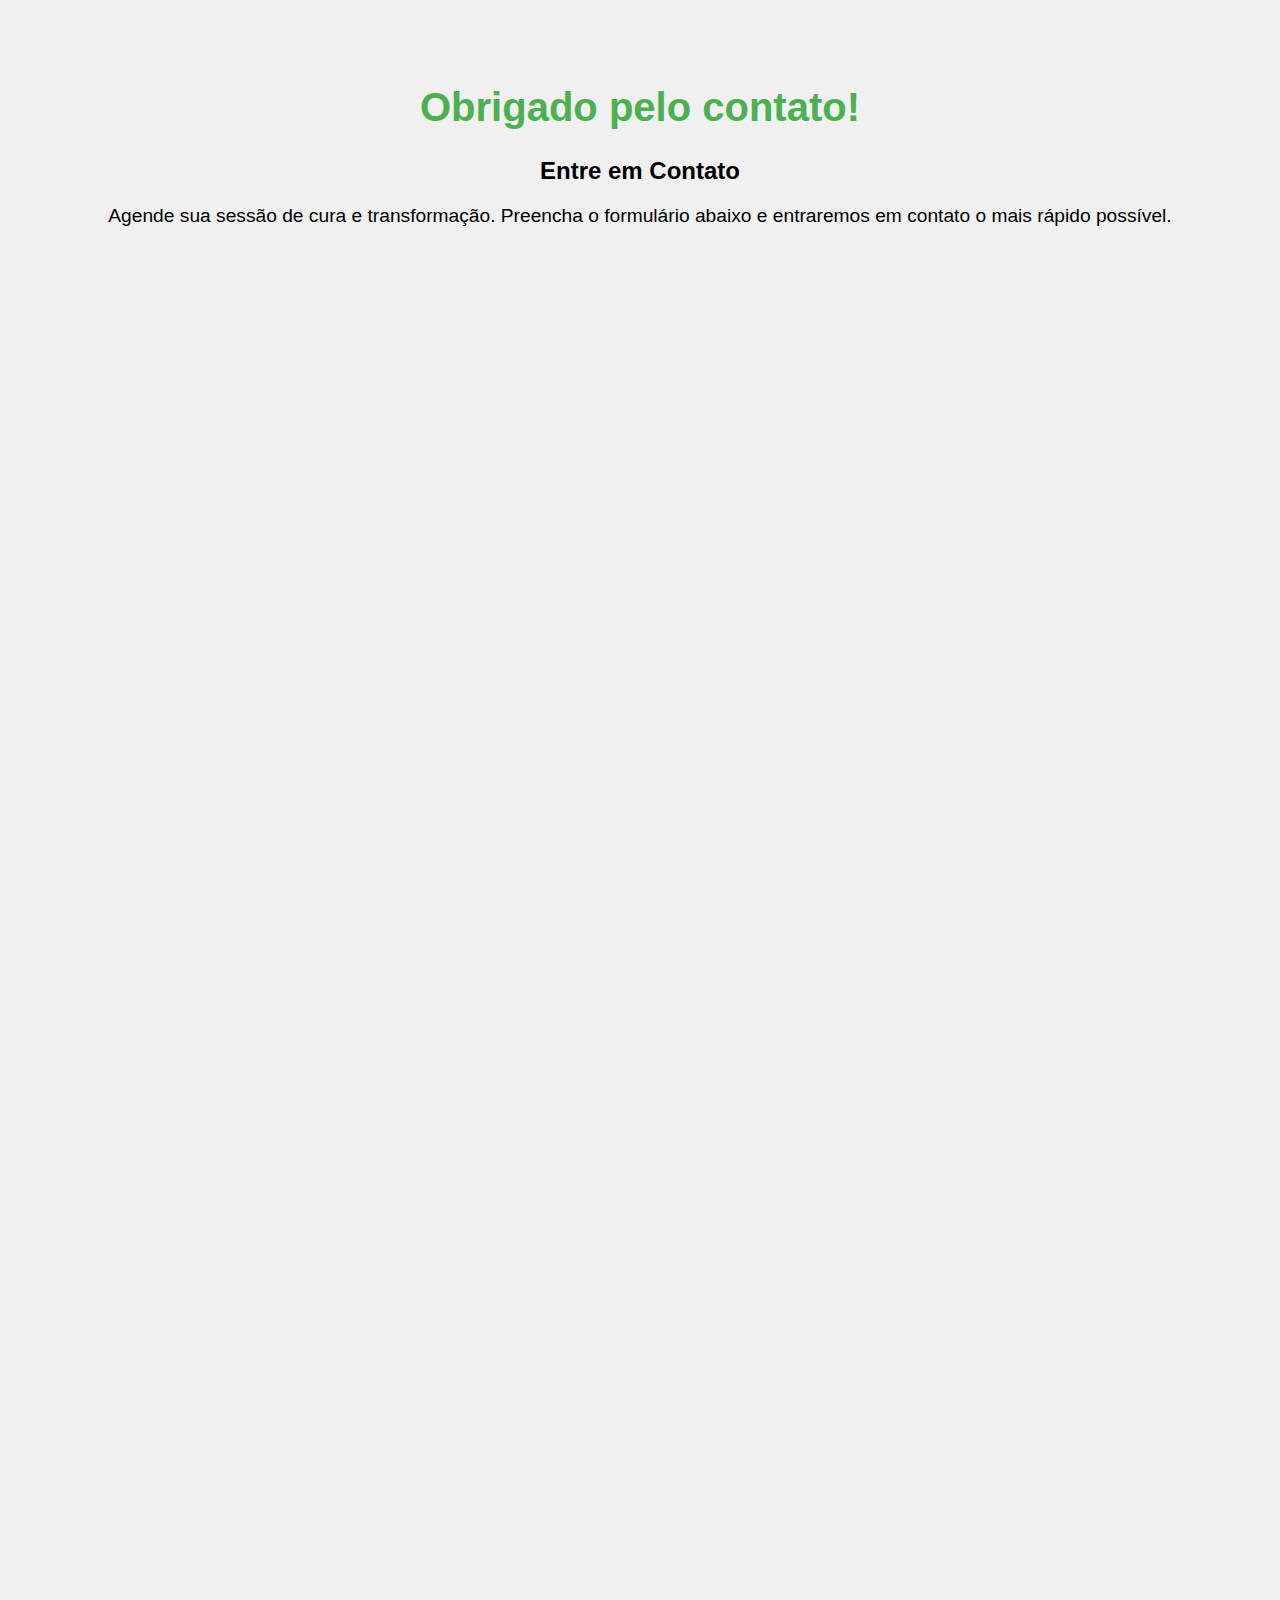
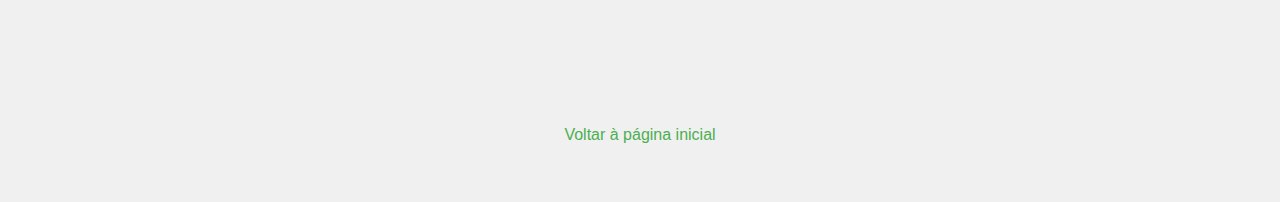
<file: gratidao.html>
<!DOCTYPE html>
<html lang="pt-BR">
<head>
    <meta charset="UTF-8">
    <meta name="viewport" content="width=device-width, initial-scale=1.0">
    <title>Obrigado</title>
    <style>
        body {
            font-family: Arial, sans-serif;
            background-color: #f0f0f0;
            text-align: center;
            padding: 50px;
        }

        h1 {
            color: #4CAF50;
            font-size: 2.5em;
        }

        p {
            font-size: 1.2em;
        }

        a {
            color: #4CAF50;
            text-decoration: none;
        }
    </style>
</head>
<body>
    <h1>Obrigado pelo contato!</h1>
        <!-- Formulário de contato -->
        <section id="contato" style="min-width: 100%; min-height: 100%">
            <h2>Entre em Contato</h2>
            <p>Agende sua sessão de cura e transformação. Preencha o formulário abaixo e entraremos em contato o mais rápido possível.</p>
            
            <iframe src="https://docs.google.com/forms/d/e/1FAIpQLScLCpsAAhkVnogxSBSMTAmXxzjO1Mv_xZywyusV4scKHTx0wg/viewform?embedded=true" style="display: flex; min-widht: 100%;" height="1462" frameborder="0" marginheight="0" marginwidth="0">Carregando…</iframe>
        </section>
    <br />
    <a href="https://ayahuascacura.com.br/">Voltar à página inicial</a>
</body>
</html>
</file>
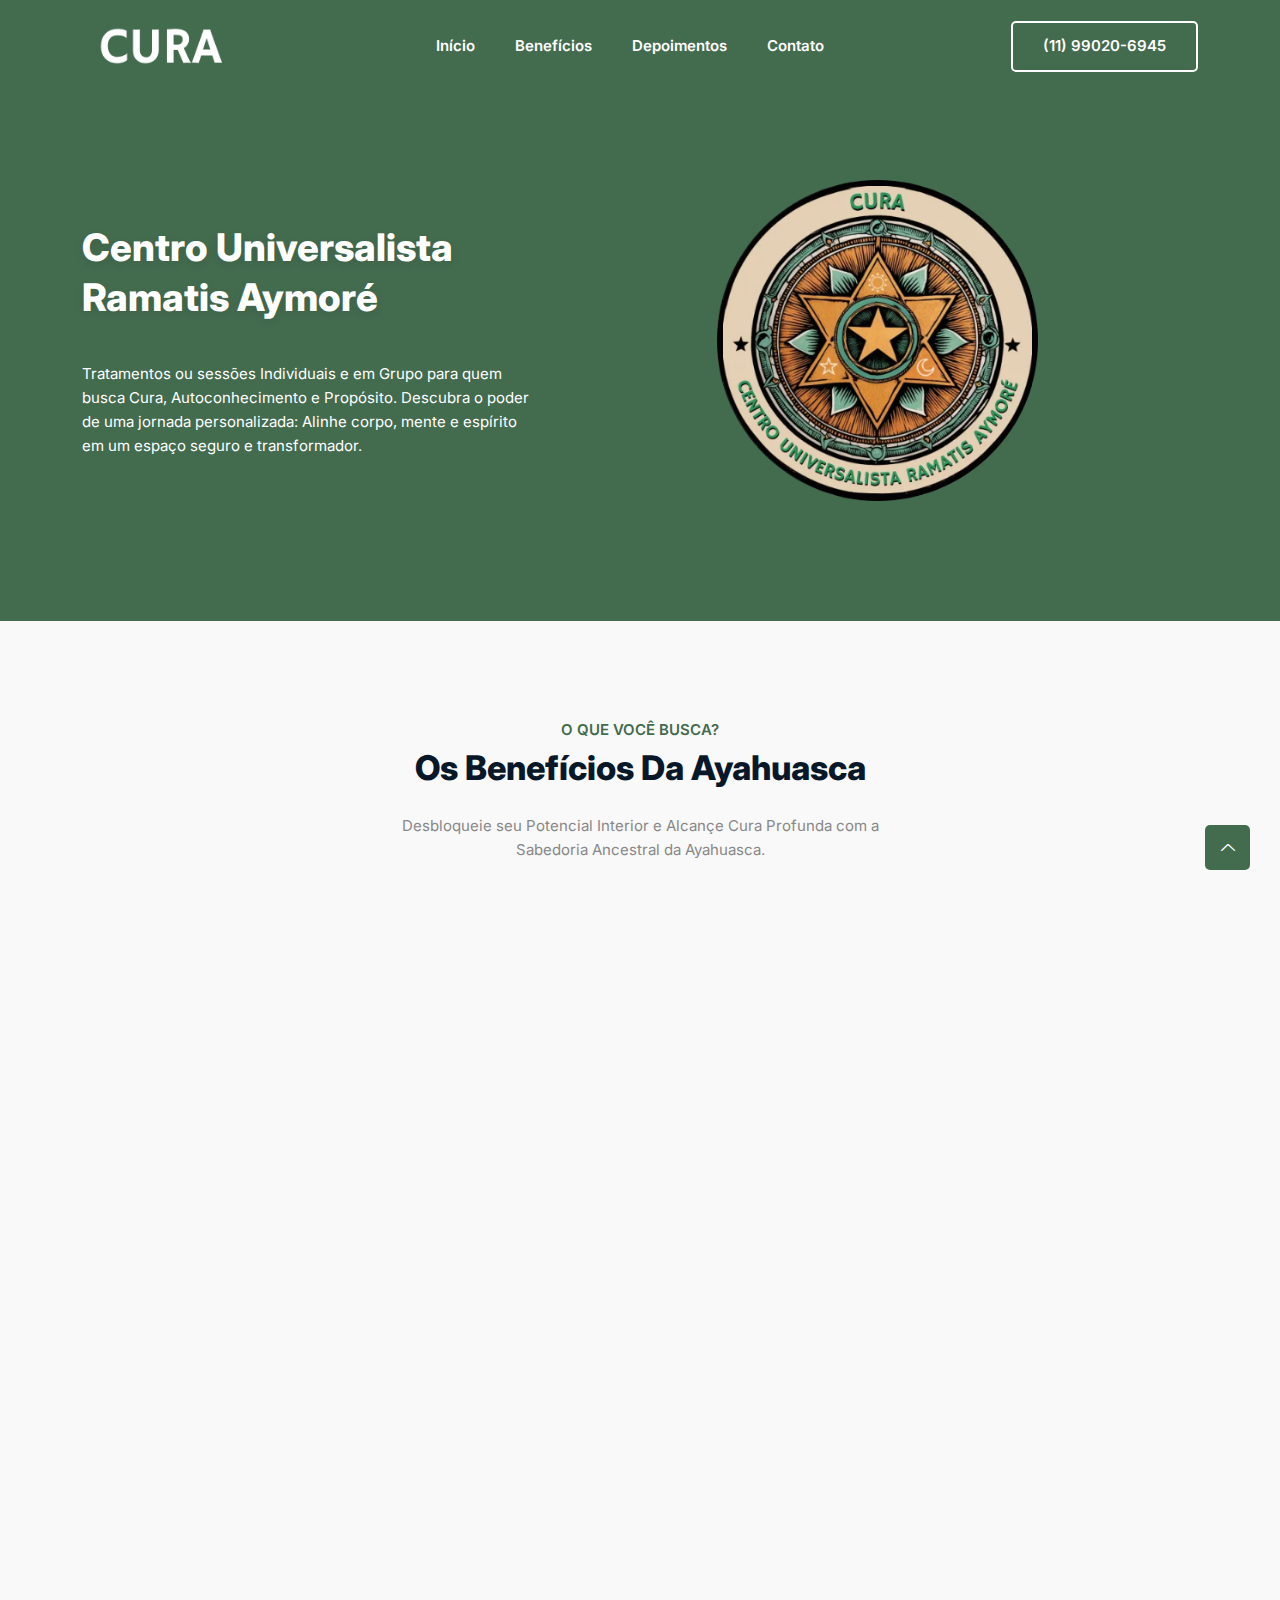
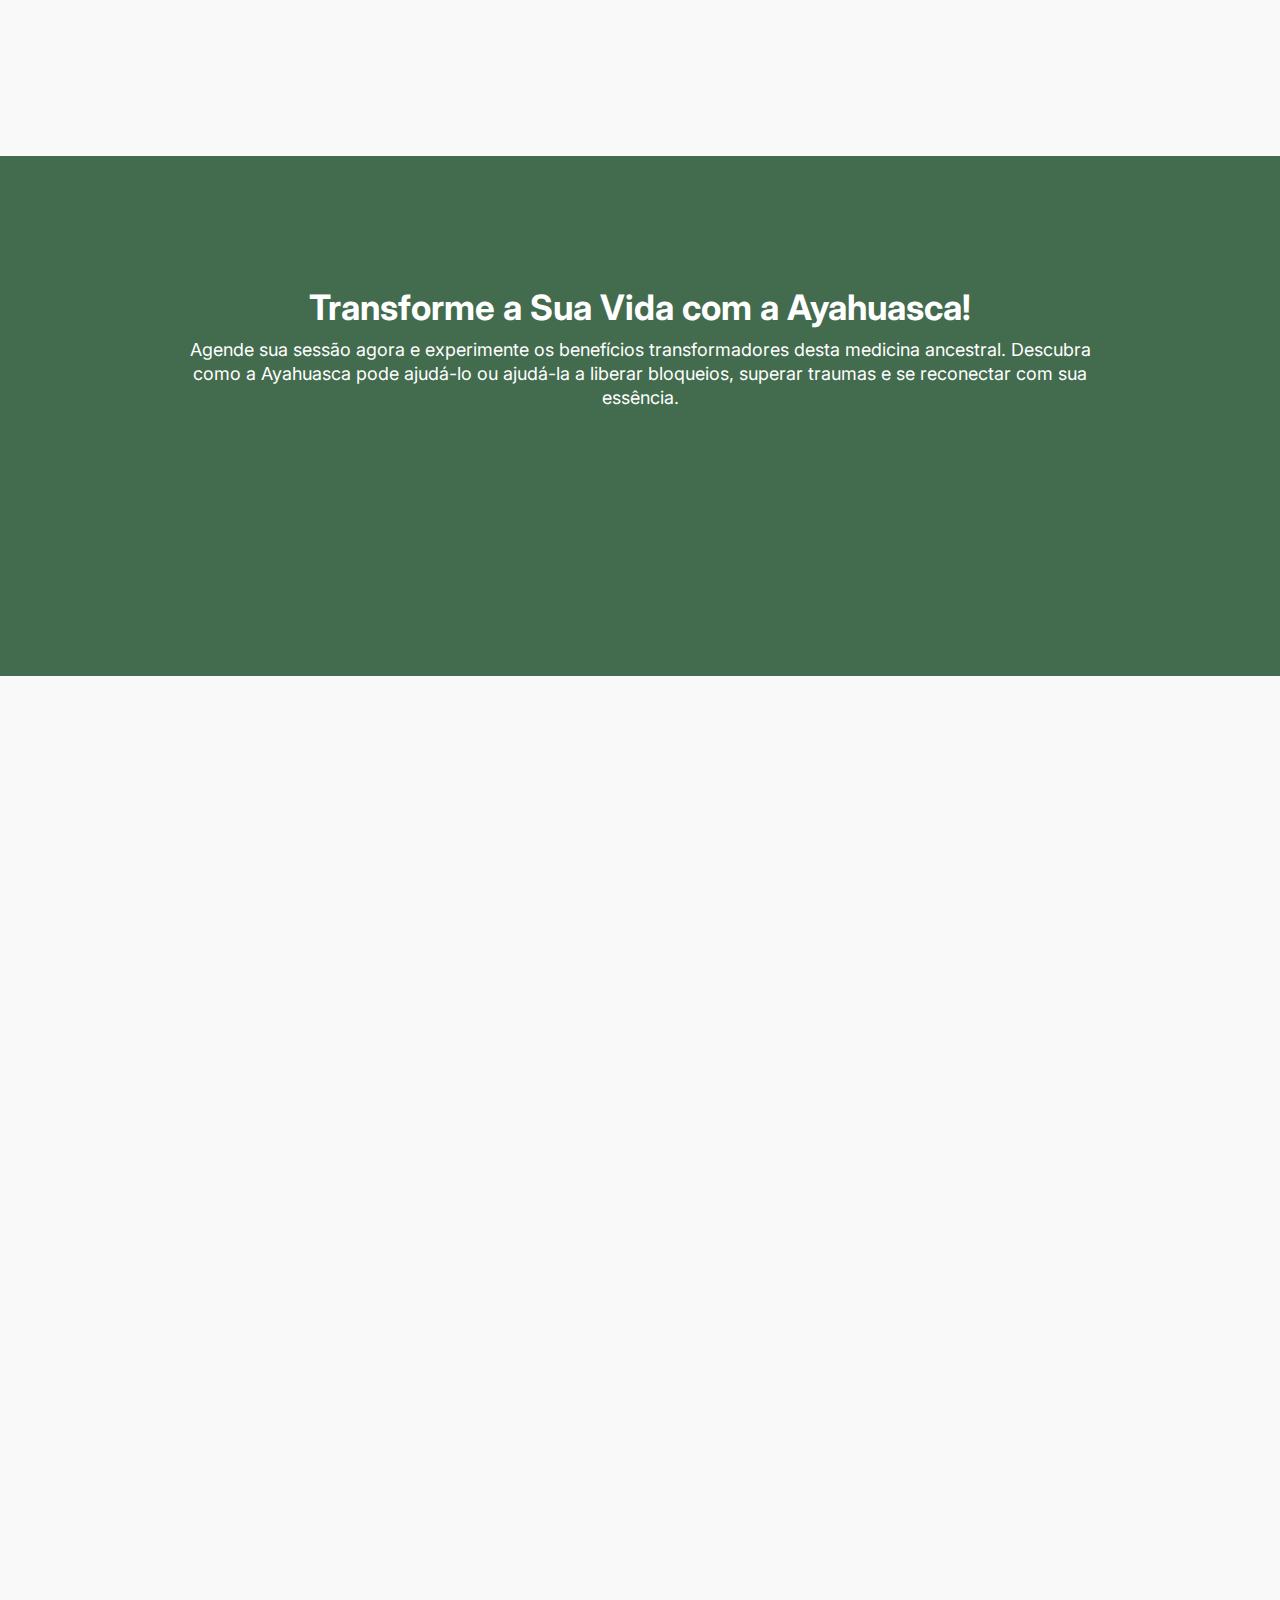
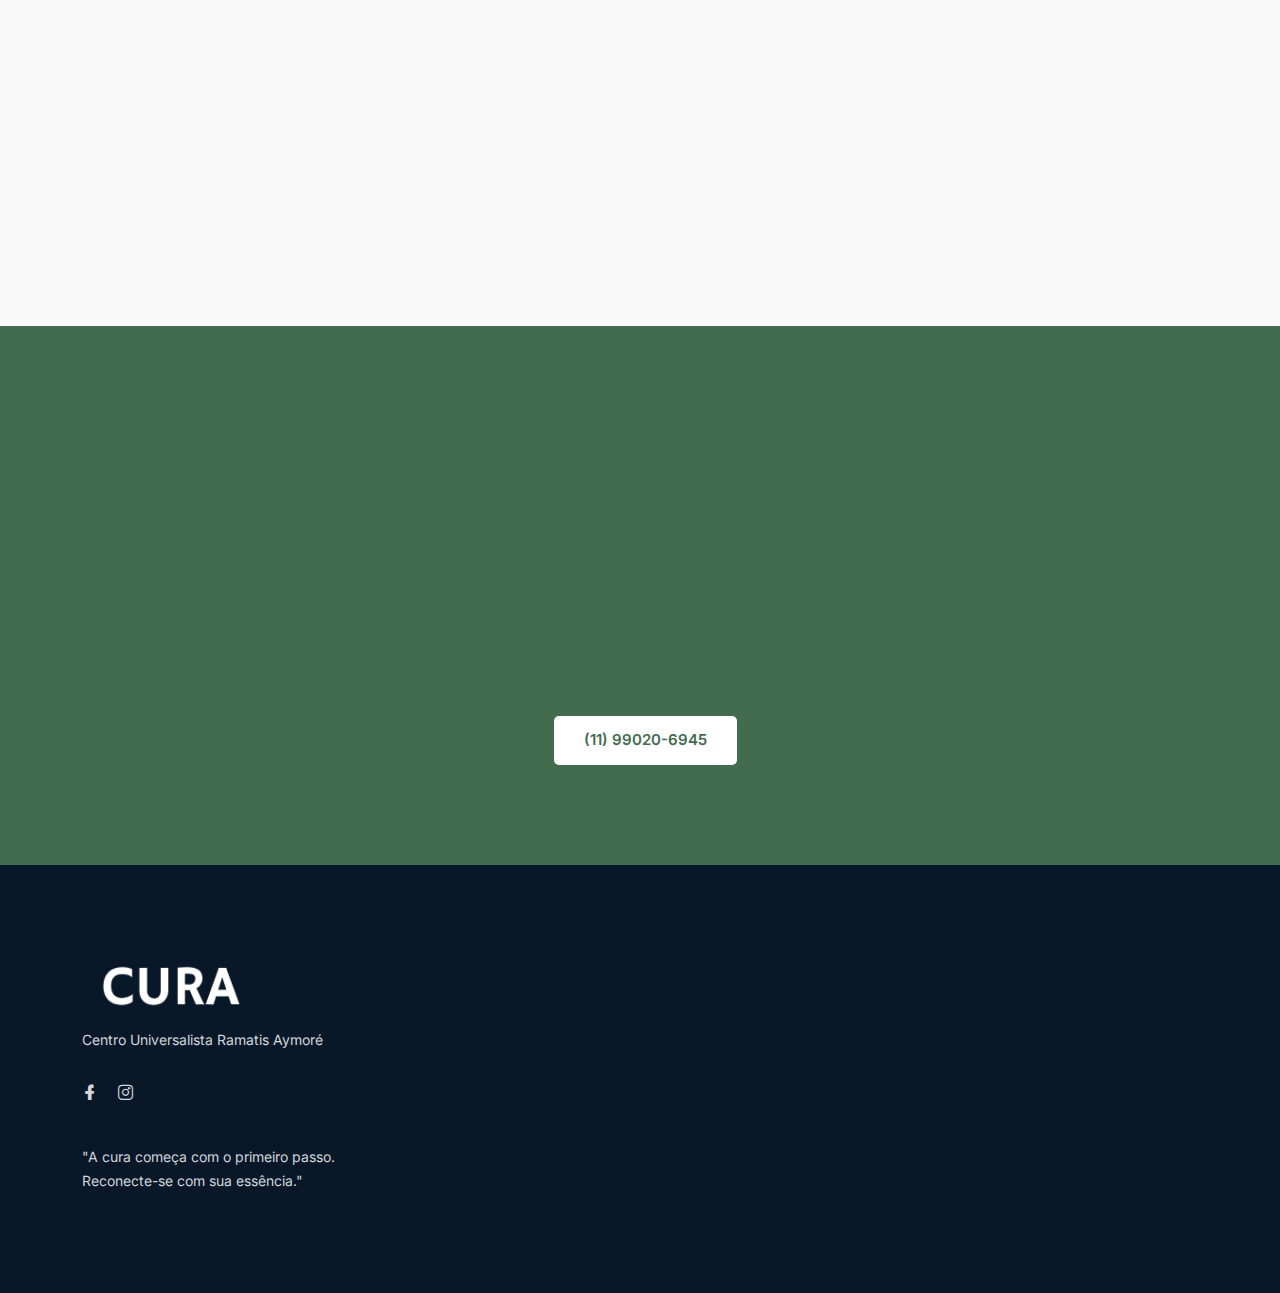
<file: index_Old.html>
<!DOCTYPE html>
<html class="no-js" lang="zxx">

<head>
    <meta charset="utf-8" />
    <meta http-equiv="x-ua-compatible" content="ie=edge" />
    <title>CURA Centro Universalista Ramatis Aymoré</title>
    <meta name="google-site-verification" content="yQWKBa59wOINhasr2r6CUK8NOKJN7Av8TUHRrqQOMSo" />
    <meta name="description" content="" />
    <meta name="viewport" content="width=device-width, initial-scale=1" />
    <meta name="description" content="Descubra os benefícios transformadores da Ayahuasca no Centro Universalista Ramatis Aymoré. Tratamentos para cura emocional, autoconhecimento e expansão da consciência." />
    <meta name="keywords" content="Ayahuasca, Cura, Autoconhecimento, Expansão da Consciência, Tratamentos Espirituais" />
    <meta name="viewport" content="width=device-width, initial-scale=1" />
    <link rel="shortcut icon" type="image/x-icon" href="assets/images/favicon.svg" />

    <!-- ========================= CSS here ========================= -->
    <link rel="stylesheet" href="assets/css/bootstrap.min.css" />
    <link rel="stylesheet" href="assets/css/LineIcons.2.0.css" />
    <link rel="stylesheet" href="assets/css/animate.css" />
    <link rel="stylesheet" href="assets/css/tiny-slider.css" />
    <link rel="stylesheet" href="assets/css/glightbox.min.css" />
    <link rel="stylesheet" href="assets/css/main.css" />

</head>

<body>
    <!--[if lte IE 9]>
      <p class="browserupgrade">
        You are using an <strong>outdated</strong> browser. Please
        <a href="https://browsehappy.com/">upgrade your browser</a> to improve
        your experience and security.
      </p>
    <![endif]-->

    <!-- Preloader -->
    <div class="preloader">
        <div class="preloader-inner">
            <div class="preloader-icon">
                <span></span>
                <span></span>
            </div>
        </div>
    </div>
    <!-- /End Preloader -->

    <!-- Start Header Area -->
    <header class="header navbar-area">
        <div class="container">
            <div class="row align-items-center">
                <div class="col-lg-12">
                    <div class="nav-inner">
                        <!-- Start Navbar -->
                        <nav class="navbar navbar-expand-lg">
                            <a class="navbar-brand" href="index.html">
                                <img src="assets/images/logo/white-logo.svg" alt="Logo">
                            </a>
                            <button class="navbar-toggler mobile-menu-btn" type="button" data-bs-toggle="collapse"
                                data-bs-target="#navbarSupportedContent" aria-controls="navbarSupportedContent"
                                aria-expanded="false" aria-label="Toggle navigation">
                                <span class="toggler-icon"></span>
                                <span class="toggler-icon"></span>
                                <span class="toggler-icon"></span>
                            </button>
                            <div class="collapse navbar-collapse sub-menu-bar" id="navbarSupportedContent">
                                <ul id="nav" class="navbar-nav ms-auto">
                                    <li class="nav-item">
                                        <a href="#home" class="page-scroll active"
                                            aria-label="Toggle navigation">Início</a>
                                    </li>
                                    <li class="nav-item">
                                        <a href="#beneficios" class="page-scroll"
                                            aria-label="Toggle navigation">Benefícios</a>
                                    </li>
                                    <li class="nav-item">
                                        <a href="#depoimentos" class="page-scroll"
                                            aria-label="Toggle navigation">Depoimentos</a>
                                    </li>
                                    <li class="nav-item">
                                        <a href="#contato" class="page-scroll"
                                            aria-label="Toggle navigation">Contato</a>
                                    </li>
                                </ul>
                            </div> <!-- navbar collapse -->
                            <div class="button add-list-button">
                                <a href="https://api.whatsapp.com/send?phone=5511990206945" target="_blank" class="btn">(11) 99020-6945</a>
                            </div>
                        </nav>
                        <!-- End Navbar -->
                    </div>
                </div>
            </div> <!-- row -->
        </div> <!-- container -->
    </header>
    <!-- End Header Area -->

    <!-- Start Hero Area -->
    <section id="home" class="hero-area">
        <div class="container">
            <div class="row align-items-center">
                <div class="col-lg-5 col-md-12 col-12">
                    <div class="hero-content">
                        <h1 class="wow fadeInLeft" data-wow-delay=".4s">Centro Universalista Ramatis Aymoré</h1>
                        <div class="button wow fadeInLeft" data-wow-delay=".8s">
                                <p class="wow fadeInLeft" data-wow-delay=".6s">Tratamentos ou sessões Individuais e em Grupo para quem busca Cura, Autoconhecimento e Propósito.
                                    Descubra o poder de uma jornada personalizada: Alinhe corpo, mente e espírito em um espaço seguro e transformador.</p>
                        </div>
                    </div>
                </div>
                <div class="col-lg-7 col-md-12 col-12">
                    <div class="hero-image wow fadeInRight" data-wow-delay=".4s">
                        <img src="assets/images/hero/LogoCURA.png" alt="#">
                    </div>
                </div>
            </div>
        </div>
    </section>
    <!-- End Hero Area -->

    <!-- Start Features Area -->
    <section id="beneficios" class="features section">
        <div class="container">
            <div class="row">
                <div class="col-12">
                    <div class="section-title">
                        <h3 class="wow zoomIn" data-wow-delay=".2s">O que você busca?</h3>
                        <h2 class="wow fadeInUp" data-wow-delay=".4s">Os benefícios da Ayahuasca
                        </h2>
                        <p class="wow fadeInUp" data-wow-delay=".6s">Desbloqueie seu Potencial Interior e Alcançe Cura Profunda com a Sabedoria Ancestral da Ayahuasca.</p>
                    </div>
                </div>
            </div>
            <div class="row">
                <div class="col-lg-4 col-md-6 col-12">
                    <!-- Start Single Feature -->
                    <div class="single-feature wow fadeInUp" data-wow-delay=".2s">
                        <i> <img src="assets/images/hero/LogoCURA.png" alt=""> </i>
                        <h3>O que é Ayahuasca?</h3>
                        <p>A Ayahuasca é uma medicina ancestral, conhecida como "vinho das almas", composta pelo cipó (Jagúbe) Banisteriopsis caapi e as folhas de (Chacrona) Psychotria viridis. Essa bebida sagrada proporciona uma experiência única de cura emocional e introspecção profunda.</p>
                        <p><strong>Origem Ancestral</strong> Originária dos Andes e Amazônia, a Ayahuasca é usada há séculos para o autoconhecimento e a cura. Relatos históricos sugerem seu uso exclusivo pela nobreza Inca, além de lendas envolvendo o Rei Salomão.</p>
                        <p><strong>Objetivos Terapêuticos</strong>: Hoje, a Ayahuasca é amplamente utilizada para superar bloqueios espirituais e emocionais, guiando aqueles que buscam uma conexão profunda com sua essência.</p>
                    </div>
                    <!-- End Single Feature -->
                </div>
                <div class="col-lg-4 col-md-6 col-12">
                    <!-- Start Single Feature -->
                    <div class="single-feature wow fadeInUp" data-wow-delay=".4s">
                        <i> <img src="assets/images/hero/LogoCURA.png" alt=""> </i>
                        <h3>Propósito essencial da Ayahuasca</h3>
                        <p>A Ayahuasca tem como principal propósito a cura e a expansão da consciência. Ela auxilia na <strong>cura emocional</strong>, ajudando a liberar traumas e emoções reprimidas.</p>
                        <p>Ao utilizar a Ayahuasca de forma terapêutica, muitas pessoas experimentam uma reconexão profunda com seu <strong>autoconhecimento</strong>, descobrindo sentimentos, desejos e motivações ocultas.</p>
                        <p>Já pensou em alcançar esse nível de transformação pessoal?</p>
                    </div>
                    <!-- End Single Feature -->
                </div>
                <div class="col-lg-4 col-md-6 col-12">
                    <!-- Start Single Feature -->
                    <div class="single-feature wow fadeInUp" data-wow-delay=".2s">
                        <i> <img src="assets/images/hero/LogoCURA.png" alt=""> </i>
                        <h3>Benefícios Terapêuticos da Ayahuasca</h3>
                        <p>Embora a Ayahuasca traga diversos benefícios no nível mental e espiritual, muitos perguntam como ela pode influenciar positivamente a vida profissional.</p>
                        <p>Ela pode ser uma ferramenta poderosa para melhorar o foco, a clareza mental e superar bloqueios emocionais, contribuindo diretamente para a alta performance na área profissional.</p>
                        <p>Ao promover um <strong>autoconhecimento profundo</strong>, ela ajuda a identificar crenças limitantes que impactam o crescimento pessoal e profissional.</p>
                        <p>Sua capacidade de aliviar o estresse e aumentar o foco e clareza pode ser essencial para quem busca melhorar o equilíbrio energético e a saúde emocional.</p>
                        <p>A Ayahuasca auxilia no desenvolvimento de um mindset mais resiliente e produtivo</p>
                        </p>
                    </div>
                    <!-- End Single Feature -->
                </div>
            </div>
        </div>
    </section>
    <!-- End Features Area -->

    <!-- Start Achievement Area -->
    <section class="our-achievement section">
        <div class="container">
            <div class="row">
                <div class="col-lg-10 offset-lg-1 col-md-12 col-12">
                    <div class="title">
                        <h2>Transforme a Sua Vida com a Ayahuasca!</h2>
                        <p>Agende sua sessão agora e experimente os benefícios transformadores desta medicina ancestral. Descubra como a Ayahuasca pode ajudá-lo ou ajudá-la a liberar bloqueios, superar traumas e se reconectar com sua essência.</p>
                    </div>
                </div>
            </div>
            <div class="row">
                <div class="col-lg-8 offset-lg-2 col-md-12 col-12">
                    <div class="row">
                        <div class="col-lg-2 col-md-4 col-12">
                        </div>
                        <div class="col-lg-8 col-md-4 col-12">
                            <div class="single-achievement wow fadeInUp" data-wow-delay=".4s">
                                <h4 style="color: #ffffff;">Fale com a gente!</h4>
                                <a class="contact-button wow fadeInUp" href="https://api.whatsapp.com/send?phone=5511990206945" target="_blank">WhatsApp</a>
                            </div>
                        </div>
                        <div class="col-lg-2 col-md-4 col-12">
                        </div>
                    </div>
                </div>
            </div>
        </div>
    </section>
    <!-- End Achievement Area -->

    <!-- Start Pricing Table Area -->
    <section id="depoimentos" class="pricing-table section">
        <div class="container">
            <div class="row">
                <div class="col-12">
                    <div class="section-title">
                        <h3 class="wow zoomIn" data-wow-delay=".2s">Depoimentos</h3>
                        <h2 class="wow fadeInUp" data-wow-delay=".4s">O que a Ayahuasca pode fazer por você?</h2>
                        <p class="wow fadeInUp" data-wow-delay=".6s">Descubra histórias reais de cura, transformação e autoconhecimento compartilhadas por quem já vivenciou essa experiência única.</p>
                    </div>
                </div>
            </div>
            <div class="row">
                <div class="col-lg-3 col-md-6 col-12">
                    <!-- Single Table -->
                    <div class="single-table wow fadeInUp" data-wow-delay=".2s">
                        <!-- Table Head -->
                        <div class="table-head">
                            <h4 class="title">A Jornada de Autoconfiança</h4>
                            <p>"Eu sempre me senti incapaz de tomar decisões importantes..."</p>
                        </div>
                        <!-- End Table Head -->
                        <!-- Start Table Content -->
                        <div class="table-content">
                            <h4 class="middle-title">Relato de Mariana</h4>
                            <!-- Table List -->
                            <p>Mariana, 27 anos, viveu uma vida dominada pelo medo de errar e pela necessidade de agradar a todos ao seu redor.</p>
                            <p>Na sua primeira experiência com a Ayahuasca, Mariana foi guiada a um momento marcante de sua adolescência, onde percebeu que seu medo vinha de críticas constantes que recebeu de pessoas próximas. Durante a cerimônia, ela enfrentou essa insegurança e a transformou em força interior.</p>
                            <p>Hoje, Mariana diz que aprendeu a confiar em si mesma e a assumir o controle de sua vida.</p>
                            <!-- End Table List -->
                        </div>
                        <!-- End Table Content -->
                    </div>
                    <!-- End Single Table-->
                </div>
                <div class="col-lg-3 col-md-6 col-12">
                    <!-- Single Table -->
                    <div class="single-table wow fadeInUp" data-wow-delay=".4s">
                        <!-- Table Head -->
                        <div class="table-head">
                            <h4 class="title">A Jornada de Perdão</h4>
                            <p>"Eu nunca pensei que pudesse perdoar meu pai…"</p>
                        </div>
                        <!-- End Table Head -->
                        <!-- Start Table Content -->
                        <div class="table-content">
                            <h4 class="middle-title">Relato de Luiz</h4>
                            <!-- Table List -->
                            <p>Luiz, 45 anos, carregava ressentimentos profundos que afetavam suas relações pessoais. Durante sua primeira experiência com Ayahuasca, ele foi confrontado com lembranças dolorosas, mas também viu o sofrimento que seu pai carregava.</p>
                            <p>Essa visão permitiu que ele entendesse e liberasse a mágoa. Hoje, Luiz vive com o coração mais leve e com maior harmonia em seus relacionamentos.</p>
                            <!-- End Table List -->
                        </div>
                        <!-- End Table Content -->
                    </div>
                    <!-- End Single Table-->
                </div>
                <div class="col-lg-3 col-md-6 col-12">
                    <!-- Single Table -->
                    <div class="single-table wow fadeInUp" data-wow-delay=".6s">
                        <!-- Table Head -->
                        <div class="table-head">
                            <h4 class="title">A Jornada de Propósito</h4>
                            <p>"Eu me sentia perdida, sem saber por que estava aqui..."</p>
                        </div>
                        <!-- End Table Head -->
                        <!-- Start Table Content -->
                        <div class="table-content">
                            <h4 class="middle-title">Relato de Daniela</h4>
                            <!-- Table List -->
                            <ul class="table-list">
                                <p>Daniela, 32 anos, estava presa em uma rotina sem significado. Com a Ayahuasca, ela teve visões que conectaram suas paixões à sua missão de vida.</p>
                                <p>Essa clareza a inspirou a mudar de carreira e buscar um trabalho alinhado com seus valores. Daniela descreve a experiência como o momento em que sua vida ganhou direção.</p>
                            </ul>
                            <!-- End Table List -->
                        </div>
                        <!-- End Table Content -->
                    </div>
                    <!-- End Single Table-->
                </div>
                <div class="col-lg-3 col-md-6 col-12">
                    <!-- Single Table -->
                    <div class="single-table wow fadeInUp" data-wow-delay=".8s">
                        <!-- Table Head -->
                        <div class="table-head">
                            <h4 class="title">A Jornada de Autoaceitação</h4>
                            <p>"Sempre me senti inadequada, como se nunca fosse suficiente…"</p>
                        </div>
                        <!-- End Table Head -->
                        <!-- Start Table Content -->
                        <div class="table-content">
                            <h4 class="middle-title">Relato de Clara</h4>
                            <!-- Table List -->
                            <ul class="table-list">
                                <p>Clara, 29 anos, lutava contra a baixa autoestima. Durante sua cerimônia, ela se viu como criança, repleta de alegria e potencial.</p>
                                <p>Esse reencontro consigo mesma despertou um profundo sentimento de amor-próprio. Hoje, Clara relata uma maior confiança e gratidão pela pessoa que é.</p>
                            </ul>
                            <!-- End Table List -->
                        </div>
                        <!-- End Table Content -->
                    </div>
                    <!-- End Single Table-->
                </div>
            </div>
        </div>
    </section>
    <!--/ End Pricing Table Area -->

    <!-- Start Call To Action Area -->
    <section class="section call-action" id="contato">
        <div class="container">
            <div class="row">
                <div class="col-lg-8 offset-lg-2 col-md-12 col-12">
                    <div class="cta-content">
                        <h2 class="wow fadeInUp" data-wow-delay=".2s">Sessão Individual ou em Grupo? <br />Qual escolher?</h2>
                        <p class="wow fadeInUp" data-wow-delay=".4s">Sessões individuais proporcionam um espaço mais íntimo e é totalmente personalizado para cada pessoa e cada caso, enquanto as sessões em grupo criam uma experiência compartilhada e coletiva de aprendizado. A escolha depende dos seus objetivos e preferências.
                            Para mais informações, fale com a gente!
                        </p>
                        <div class="button add-list-button">
                            <a href="https://api.whatsapp.com/send?phone=5511990206945" target="_blank" class="btn">(11) 99020-6945</a>
                        </div>
                    </div>
                </div>
            </div>
        </div>
    </section>
    <!-- End Call To Action Area -->

    <!-- Start Footer Area -->
    <footer class="footer">
        <!-- Start Footer Top -->
        <div class="footer-top">
            <div class="container">
                <div class="row">
                    <div class="col-lg-4 col-md-4 col-12">
                        <!-- Single Widget -->
                        <div class="single-footer f-about">
                            <div class="logo">
                                <a href="index.html">
                                    <img src="assets/images/logo/white-logo.svg" alt="#">
                                </a>
                            </div>
                            <p>Centro Universalista Ramatis Aymoré</p>
                            <ul class="social">
                                <li><a href="https://www.facebook.com/profile.php?id=61567346652976" target="_blank" alt="Siga-nos no Facebook!"><i class="lni lni-facebook-filled"></i></a></li>
                                <li><a href="https://www.instagram.com/cura.ayahuasca/" target="_blank" alt="Siga-nos no Instagram!"><i class="lni lni-instagram"></i></a></li>
                                <!-- <li><a href="javascript:void(0)"><i class="lni lni-youtube"></i></a></li> -->
                            </ul>
                            <p class="copyright-text">"A cura começa com o primeiro passo. <br />Reconecte-se com sua essência."
                            </p>
                        </div>
                        <!-- End Single Widget -->
                    </div>
                    <div class="col-lg-8 col-md-8 col-12">
                        <div class="row">
                            <div class="col-lg-3 col-md-6 col-12">
                                <!-- Single Widget -->
                                <div class="single-footer f-link">
                                </div>
                                <!-- End Single Widget -->
                            </div>
                            <div class="col-lg-3 col-md-6 col-12">
                                <!-- Single Widget -->
                                <div class="single-footer f-link">
                                </div>
                                <!-- End Single Widget -->
                            </div>
                            <div class="col-lg-3 col-md-6 col-12">
                                <!-- Single Widget -->
                                <div class="single-footer f-link">
                                </div>
                                <!-- End Single Widget -->
                            </div>
                            <div class="col-lg-3 col-md-6 col-12">
                                <!-- Single Widget -->
                                <div class="single-footer f-link">
                                    <div class="hero-image wow fadeInRight" data-wow-delay=".4s">
                                        <img src="assets/images/hero/LogoCURA.png" alt="#">
                                    </div>
                                </div>
                                <!-- End Single Widget -->
                            </div>
                        </div>
                    </div>
                </div>
            </div>
        </div>
        <!--/ End Footer Top -->
    </footer>
    <!--/ End Footer Area -->

    <!-- ========================= scroll-top ========================= -->
    <a href="#" class="scroll-top">
        <i class="lni lni-chevron-up"></i>
    </a>

    <!-- ========================= JS here ========================= -->
    <script src="assets/js/bootstrap.min.js"></script>
    <script src="assets/js/wow.min.js"></script>
    <script src="assets/js/tiny-slider.js"></script>
    <script src="assets/js/glightbox.min.js"></script>
    <script src="assets/js/count-up.min.js"></script>
    <script src="assets/js/main.js"></script>
    <script type="text/javascript">

        //====== counter up 
        var cu = new counterUp({
            start: 0,
            duration: 2000,
            intvalues: true,
            interval: 100,
            append: " ",
        });
        cu.start();
    </script>
</body>

</html>
</file>
<file: assets/css/tiny-slider.css>
.tns-outer{padding:0!important}.tns-outer [hidden]{display:none!important}.tns-outer [aria-controls],.tns-outer [data-action]{cursor:pointer}.tns-slider{-webkit-transition:all 0s;-moz-transition:all 0s;transition:all 0s}.tns-slider>.tns-item{-webkit-box-sizing:border-box;-moz-box-sizing:border-box;box-sizing:border-box}.tns-horizontal.tns-subpixel{white-space:nowrap}.tns-horizontal.tns-subpixel>.tns-item{display:inline-block;vertical-align:top;white-space:normal}.tns-horizontal.tns-no-subpixel:after{content:'';display:table;clear:both}.tns-horizontal.tns-no-subpixel>.tns-item{float:left}.tns-horizontal.tns-carousel.tns-no-subpixel>.tns-item{margin-right:-100%}.tns-no-calc{position:relative;left:0}.tns-gallery{position:relative;left:0;min-height:1px}.tns-gallery>.tns-item{position:absolute;left:-100%;-webkit-transition:transform 0s,opacity 0s;-moz-transition:transform 0s,opacity 0s;transition:transform 0s,opacity 0s}.tns-gallery>.tns-slide-active{position:relative;left:auto!important}.tns-gallery>.tns-moving{-webkit-transition:all .25s;-moz-transition:all .25s;transition:all .25s}.tns-autowidth{display:inline-block}.tns-lazy-img{-webkit-transition:opacity .6s;-moz-transition:opacity .6s;transition:opacity .6s;opacity:.6}.tns-lazy-img.tns-complete{opacity:1}.tns-ah{-webkit-transition:height 0s;-moz-transition:height 0s;transition:height 0s}.tns-ovh{overflow:hidden}.tns-visually-hidden{position:absolute;left:-10000em}.tns-transparent{opacity:0;visibility:hidden}.tns-fadeIn{opacity:1;filter:alpha(opacity=100);z-index:0}.tns-normal,.tns-fadeOut{opacity:0;filter:alpha(opacity=0);z-index:-1}.tns-vpfix{white-space:nowrap}.tns-vpfix>div,.tns-vpfix>li{display:inline-block}.tns-t-subp2{margin:0 auto;width:310px;position:relative;height:10px;overflow:hidden}.tns-t-ct{width:2333.3333333%;width:-webkit-calc(100% * 70/3);width:-moz-calc(100% * 70/3);width:calc(100% * 70/3);position:absolute;right:0}.tns-t-ct:after{content:'';display:table;clear:both}.tns-t-ct>div{width:1.4285714%;width:-webkit-calc(100%/70);width:-moz-calc(100%/70);width:calc(100%/70);height:10px;float:left}
</file>
<file: assets/css/main.css>
/*======================================
    Variables
========================================*/
/*======================================
    Normalize CSS
========================================*/
@import url("https://fonts.googleapis.com/css2?family=Inter:wght@100;200;300;400;500;600;700;800;900&display=swap");
html {
  scroll-behavior: smooth;
}

body {
  font-family: "Inter", sans-serif;
  font-weight: normal;
  font-style: normal;
  color: #888;
  overflow-x: hidden;
  font-size: 15px;
}

p {
  margin: 0;
  padding: 0;
  font-size: 15px;
  line-height: 24px;
}

* {
  margin: 0;
  padding: 0;
}

.navbar-toggler:focus,
a:focus,
input:focus,
textarea:focus,
button:focus,
.btn:focus,
.btn.focus,
.btn:not(:disabled):not(.disabled).active,
.btn:not(:disabled):not(.disabled):active {
  text-decoration: none;
  outline: none;
  outline: none !important;
  border-color: none !important;
  -webkit-box-shadow: none !important;
          box-shadow: none !important;
}

.form-check-input:checked {
  background-color: #436B4E;
  border-color: #6A4F4B;
}

select {
  -webkit-writing-mode: horizontal-tb !important;
  text-rendering: auto;
  color: #081828;
  letter-spacing: normal;
  word-spacing: normal;
  text-transform: none;
  text-indent: 0px;
  text-shadow: none;
  display: inline-block;
  text-align: start;
  -webkit-appearance: menulist;
     -moz-appearance: menulist;
          appearance: menulist;
  -webkit-box-sizing: border-box;
          box-sizing: border-box;
  -webkit-box-align: center;
      -ms-flex-align: center;
          align-items: center;
  white-space: pre;
  -webkit-rtl-ordering: logical;
  background-color: -internal-light-dark(white, #3b3b3b);
  cursor: default;
  margin: 0em;
  font: 400 14px;
  border-radius: 0px;
  border-width: 1px;
  border-style: solid;
  border-color: -internal-light-dark(#767676, #858585);
  -o-border-image: initial;
     border-image: initial;
}

span,
a {
  display: inline-block;
  text-decoration: none;
  transition: all 0.4s ease;
  -webkit-transition: all 0.4s ease;
  -moz-transition: all 0.4s ease;
}

audio,
canvas,
iframe,
img,
svg,
video {
  vertical-align: middle;
}

img {
  max-width: 100%;
}

h1,
h2,
h3,
h4,
h5,
h6 {
  font-weight: 600;
  margin: 0px;
  color: #081828;
}

h1 a,
h2 a,
h3 a,
h4 a,
h5 a,
h6 a {
  color: inherit;
}

h1 {
  font-size: 50px;
}

h2 {
  font-size: 40px;
}

h3 {
  font-size: 30px;
}

h4 {
  font-size: 25px;
}

h5 {
  font-size: 20px;
}

h6 {
  font-size: 16px;
}

ul,
ol {
  margin: 0px;
  padding: 0px;
  list-style-type: none;
}

.mt-5 {
  margin-top: 5px;
}

.mt-10 {
  margin-top: 10px;
}

.mt-15 {
  margin-top: 15px;
}

.mt-20 {
  margin-top: 20px;
}

.mt-25 {
  margin-top: 25px;
}

.mt-30 {
  margin-top: 30px;
}

.mt-35 {
  margin-top: 35px;
}

.mt-40 {
  margin-top: 40px;
}

.mt-45 {
  margin-top: 45px;
}

.mt-50 {
  margin-top: 50px;
}

.mt-55 {
  margin-top: 55px;
}

.mt-60 {
  margin-top: 60px;
}

.mt-65 {
  margin-top: 65px;
}

.mt-70 {
  margin-top: 70px;
}

.mt-75 {
  margin-top: 75px;
}

.mt-80 {
  margin-top: 80px;
}

.mt-85 {
  margin-top: 85px;
}

.mt-90 {
  margin-top: 90px;
}

.mt-95 {
  margin-top: 95px;
}

.mt-100 {
  margin-top: 100px;
}

.mt-105 {
  margin-top: 105px;
}

.mt-110 {
  margin-top: 110px;
}

.mt-115 {
  margin-top: 115px;
}

.mt-120 {
  margin-top: 120px;
}

.mt-125 {
  margin-top: 125px;
}

.mt-130 {
  margin-top: 130px;
}

.mt-135 {
  margin-top: 135px;
}

.mt-140 {
  margin-top: 140px;
}

.mt-145 {
  margin-top: 145px;
}

.mt-150 {
  margin-top: 150px;
}

.mt-155 {
  margin-top: 155px;
}

.mt-160 {
  margin-top: 160px;
}

.mt-165 {
  margin-top: 165px;
}

.mt-170 {
  margin-top: 170px;
}

.mt-175 {
  margin-top: 175px;
}

.mt-180 {
  margin-top: 180px;
}

.mt-185 {
  margin-top: 185px;
}

.mt-190 {
  margin-top: 190px;
}

.mt-195 {
  margin-top: 195px;
}

.mt-200 {
  margin-top: 200px;
}

.mt-205 {
  margin-top: 205px;
}

.mt-210 {
  margin-top: 210px;
}

.mt-215 {
  margin-top: 215px;
}

.mt-220 {
  margin-top: 220px;
}

.mt-225 {
  margin-top: 225px;
}

.mb-5 {
  margin-bottom: 5px;
}

.mb-10 {
  margin-bottom: 10px;
}

.mb-15 {
  margin-bottom: 15px;
}

.mb-20 {
  margin-bottom: 20px;
}

.mb-25 {
  margin-bottom: 25px;
}

.mb-30 {
  margin-bottom: 30px;
}

.mb-35 {
  margin-bottom: 35px;
}

.mb-40 {
  margin-bottom: 40px;
}

.mb-45 {
  margin-bottom: 45px;
}

.mb-50 {
  margin-bottom: 50px;
}

.mb-55 {
  margin-bottom: 55px;
}

.mb-60 {
  margin-bottom: 60px;
}

.mb-65 {
  margin-bottom: 65px;
}

.mb-70 {
  margin-bottom: 70px;
}

.mb-75 {
  margin-bottom: 75px;
}

.mb-80 {
  margin-bottom: 80px;
}

.mb-85 {
  margin-bottom: 85px;
}

.mb-90 {
  margin-bottom: 90px;
}

.mb-95 {
  margin-bottom: 95px;
}

.mb-100 {
  margin-bottom: 100px;
}

.mb-105 {
  margin-bottom: 105px;
}

.mb-110 {
  margin-bottom: 110px;
}

.mb-115 {
  margin-bottom: 115px;
}

.mb-120 {
  margin-bottom: 120px;
}

.mb-125 {
  margin-bottom: 125px;
}

.mb-130 {
  margin-bottom: 130px;
}

.mb-135 {
  margin-bottom: 135px;
}

.mb-140 {
  margin-bottom: 140px;
}

.mb-145 {
  margin-bottom: 145px;
}

.mb-150 {
  margin-bottom: 150px;
}

.mb-155 {
  margin-bottom: 155px;
}

.mb-160 {
  margin-bottom: 160px;
}

.mb-165 {
  margin-bottom: 165px;
}

.mb-170 {
  margin-bottom: 170px;
}

.mb-175 {
  margin-bottom: 175px;
}

.mb-180 {
  margin-bottom: 180px;
}

.mb-185 {
  margin-bottom: 185px;
}

.mb-190 {
  margin-bottom: 190px;
}

.mb-195 {
  margin-bottom: 195px;
}

.mb-200 {
  margin-bottom: 200px;
}

.mb-205 {
  margin-bottom: 205px;
}

.mb-210 {
  margin-bottom: 210px;
}

.mb-215 {
  margin-bottom: 215px;
}

.mb-220 {
  margin-bottom: 220px;
}

.mb-225 {
  margin-bottom: 225px;
}

.pt-5 {
  padding-top: 5px;
}

.pt-10 {
  padding-top: 10px;
}

.pt-15 {
  padding-top: 15px;
}

.pt-20 {
  padding-top: 20px;
}

.pt-25 {
  padding-top: 25px;
}

.pt-30 {
  padding-top: 30px;
}

.pt-35 {
  padding-top: 35px;
}

.pt-40 {
  padding-top: 40px;
}

.pt-45 {
  padding-top: 45px;
}

.pt-50 {
  padding-top: 50px;
}

.pt-55 {
  padding-top: 55px;
}

.pt-60 {
  padding-top: 60px;
}

.pt-65 {
  padding-top: 65px;
}

.pt-70 {
  padding-top: 70px;
}

.pt-75 {
  padding-top: 75px;
}

.pt-80 {
  padding-top: 80px;
}

.pt-85 {
  padding-top: 85px;
}

.pt-90 {
  padding-top: 90px;
}

.pt-95 {
  padding-top: 95px;
}

.pt-100 {
  padding-top: 100px;
}

.pt-105 {
  padding-top: 105px;
}

.pt-110 {
  padding-top: 110px;
}

.pt-115 {
  padding-top: 115px;
}

.pt-120 {
  padding-top: 120px;
}

.pt-125 {
  padding-top: 125px;
}

.pt-130 {
  padding-top: 130px;
}

.pt-135 {
  padding-top: 135px;
}

.pt-140 {
  padding-top: 140px;
}

.pt-145 {
  padding-top: 145px;
}

.pt-150 {
  padding-top: 150px;
}

.pt-155 {
  padding-top: 155px;
}

.pt-160 {
  padding-top: 160px;
}

.pt-165 {
  padding-top: 165px;
}

.pt-170 {
  padding-top: 170px;
}

.pt-175 {
  padding-top: 175px;
}

.pt-180 {
  padding-top: 180px;
}

.pt-185 {
  padding-top: 185px;
}

.pt-190 {
  padding-top: 190px;
}

.pt-195 {
  padding-top: 195px;
}

.pt-200 {
  padding-top: 200px;
}

.pt-205 {
  padding-top: 205px;
}

.pt-210 {
  padding-top: 210px;
}

.pt-215 {
  padding-top: 215px;
}

.pt-220 {
  padding-top: 220px;
}

.pt-225 {
  padding-top: 225px;
}

.pb-5 {
  padding-bottom: 5px;
}

.pb-10 {
  padding-bottom: 10px;
}

.pb-15 {
  padding-bottom: 15px;
}

.pb-20 {
  padding-bottom: 20px;
}

.pb-25 {
  padding-bottom: 25px;
}

.pb-30 {
  padding-bottom: 30px;
}

.pb-35 {
  padding-bottom: 35px;
}

.pb-40 {
  padding-bottom: 40px;
}

.pb-45 {
  padding-bottom: 45px;
}

.pb-50 {
  padding-bottom: 50px;
}

.pb-55 {
  padding-bottom: 55px;
}

.pb-60 {
  padding-bottom: 60px;
}

.pb-65 {
  padding-bottom: 65px;
}

.pb-70 {
  padding-bottom: 70px;
}

.pb-75 {
  padding-bottom: 75px;
}

.pb-80 {
  padding-bottom: 80px;
}

.pb-85 {
  padding-bottom: 85px;
}

.pb-90 {
  padding-bottom: 90px;
}

.pb-95 {
  padding-bottom: 95px;
}

.pb-100 {
  padding-bottom: 100px;
}

.pb-105 {
  padding-bottom: 105px;
}

.pb-110 {
  padding-bottom: 110px;
}

.pb-115 {
  padding-bottom: 115px;
}

.pb-120 {
  padding-bottom: 120px;
}

.pb-125 {
  padding-bottom: 125px;
}

.pb-130 {
  padding-bottom: 130px;
}

.pb-135 {
  padding-bottom: 135px;
}

.pb-140 {
  padding-bottom: 140px;
}

.pb-145 {
  padding-bottom: 145px;
}

.pb-150 {
  padding-bottom: 150px;
}

.pb-155 {
  padding-bottom: 155px;
}

.pb-160 {
  padding-bottom: 160px;
}

.pb-165 {
  padding-bottom: 165px;
}

.pb-170 {
  padding-bottom: 170px;
}

.pb-175 {
  padding-bottom: 175px;
}

.pb-180 {
  padding-bottom: 180px;
}

.pb-185 {
  padding-bottom: 185px;
}

.pb-190 {
  padding-bottom: 190px;
}

.pb-195 {
  padding-bottom: 195px;
}

.pb-200 {
  padding-bottom: 200px;
}

.pb-205 {
  padding-bottom: 205px;
}

.pb-210 {
  padding-bottom: 210px;
}

.pb-215 {
  padding-bottom: 215px;
}

.pb-220 {
  padding-bottom: 220px;
}

.pb-225 {
  padding-bottom: 225px;
}

.img-bg {
  background-position: center center;
  background-size: cover;
  background-repeat: no-repeat;
  width: 100%;
  height: 100%;
}

@media only screen and (min-width: 480px) and (max-width: 767px) {
  .container {
    width: 450px;
  }
  
  .slider {
    margin-top: 20px!important;
  }
}

/* Bread Crumbs */
.breadcrumbs {
  position: relative;
  padding-bottom: 100px;
  padding-top: 180px;
  z-index: 2;
  text-align: left;
  background-color: #436B4E;
}

@media only screen and (min-width: 768px) and (max-width: 991px) {
  .breadcrumbs {
    padding-bottom: 60px;
    padding-top: 120px;
  }
  
  .slider {
    margin-top: 20px!important;
  }
}

@media (max-width: 767px) {
  .breadcrumbs {
    padding-bottom: 60px;
    padding-top: 120px;
  }
  
  .slider {
    margin-top: 20px!important;
  }
}

.breadcrumbs .breadcrumbs-content {
  position: relative;
  text-align: center;
}

.breadcrumbs .breadcrumbs-content .page-title {
  font-size: 32px;
  color: #fff;
  font-weight: 700;
  position: relative;
  line-height: 50px;
}

@media only screen and (min-width: 768px) and (max-width: 991px) {
  .breadcrumbs .breadcrumbs-content .page-title {
    font-size: 28px;
    line-height: 42px;
  }
  
  .slider {
    margin-top: 20px!important;
  }
}

@media (max-width: 767px) {
  .breadcrumbs .breadcrumbs-content .page-title {
    font-size: 25px;
    line-height: 38px;
  }
  
  .slider {
    margin-top: 20px!important;
  }
}

.breadcrumbs .breadcrumbs-content .breadcrumb-nav {
  background: transparent;
  border-radius: 0;
  margin-bottom: 0;
  padding: 0;
  display: inline-block;
}

.breadcrumbs .breadcrumb-nav {
  text-align: center;
  margin-top: 15px;
}

@media only screen and (min-width: 768px) and (max-width: 991px) {
  .breadcrumbs .breadcrumb-nav {
    margin-top: 10px;
  }
  
  .slider {
    margin-top: 20px!important;
  }
}

@media (max-width: 767px) {
  .breadcrumbs .breadcrumb-nav {
    margin-top: 8px;
  }
  
  .slider {
    margin-top: 20px!important;
  }
}

.breadcrumbs .breadcrumb-nav li {
  display: inline-block;
  position: relative;
  padding-right: 15px;
  margin-right: 15px;
  text-transform: capitalize;
}

.breadcrumbs .breadcrumb-nav li:after {
  content: "\ea5c";
  font-family: lineIcons;
  font-size: 10px;
  position: absolute;
  top: 4px;
  right: -7px;
}

.breadcrumbs .breadcrumb-nav li:last-child {
  margin: 0;
  padding: 0;
}

.breadcrumbs .breadcrumb-nav li:last-child::after {
  display: none;
}

.breadcrumbs .breadcrumb-nav li,
.breadcrumbs .breadcrumb-nav li a {
  color: #fff;
  font-size: 14px;
  font-weight: 500;
}

.breadcrumbs .breadcrumb-nav li a {
  position: relative;
}

.breadcrumbs .breadcrumb-nav li a:hover {
  text-decoration: underline;
}

.section {
  padding-top: 100px;
  padding-bottom: 100px;
  position: relative;
}

@media only screen and (min-width: 768px) and (max-width: 991px) {
  .section {
    padding-top: 60px;
    padding-bottom: 60px;
  }
}

@media (max-width: 767px) {
  .section {
    padding-top: 50px;
    padding-bottom: 50px;
  }
  
  .slider {
    margin-top: 20px!important;
  }
}

/* Section Title */
.section-title {
  text-align: center;
  margin-bottom: 80px;
  padding: 0 300px;
  position: relative;
  z-index: 5;
}

.section-title h3 {
  font-size: 15px;
  font-weight: 600;
  display: block;
  margin-bottom: 8px;
  color: #436B4E;
  text-transform: uppercase;
}

.section-title h2 {
  font-size: 34px;
  margin-bottom: 25px;
  line-height: 42px;
  text-transform: capitalize;
  position: relative;
  font-weight: 800;
}

.section-title p {
  font-size: 15px;
}

@media only screen and (min-width: 992px) and (max-width: 1199px) {
  .section-title {
    padding: 0px 200px;
    margin-bottom: 70px;
  }
  
  .slider {
    margin-top: 20px!important;
  }
}

@media only screen and (min-width: 768px) and (max-width: 991px) {
  .section-title {
    padding: 0px 20px;
    margin-bottom: 70px;
  }
  .section-title h3 {
    font-size: 14px;
  }
  .section-title h2 {
    font-size: 24px;
    line-height: 32px;
    margin-bottom: 20px;
  }
  .section-title p {
    font-size: 14px;
  }
  
  .slider {
    margin-top: 20px!important;
  }
}

@media (max-width: 767px) {
  .section-title {
    padding: 0px 10px;
    margin-bottom: 60px;
  }
  .section-title h3 {
    font-size: 14px;
  }
  .section-title h2 {
    font-size: 20px;
    line-height: 30px;
    margin-bottom: 18px;
  }
  .section-title p {
    font-size: 14px;
  }
  
  .slider {
    margin-top: 20px!important;
  }
}

.section-title.align-right {
  padding: 0;
  padding-left: 600px;
}

.section-title.align-right h2:before {
  display: none;
}

.section-title.align-right h2:after {
  position: absolute;
  right: 0;
  bottom: -1px;
  height: 2px;
  width: 50px;
  background: #436B4E;
  content: "";
}

.section-title.align-left {
  padding: 0;
  padding-right: 600px;
}

.section-title.align-left h2:before {
  left: 0;
  margin-left: 0;
}

/* One Click Scrool Top Button*/
.scroll-top {
  width: 45px;
  height: 45px;
  line-height: 45px;
  background: #436B4E;
  display: -webkit-box;
  display: -ms-flexbox;
  display: flex;
  -webkit-box-pack: center;
      -ms-flex-pack: center;
          justify-content: center;
  -webkit-box-align: center;
      -ms-flex-align: center;
          align-items: center;
  font-size: 14px;
  color: #fff !important;
  position: fixed;
  bottom: 30px;
  right: 30px;
  z-index: 9;
  cursor: pointer;
  -webkit-transition: all .3s ease-out 0s;
  transition: all .3s ease-out 0s;
  border-radius: 5px;
}

.scroll-top:hover {
  -webkit-box-shadow: 0 1rem 3rem rgba(35, 38, 45, 0.15) !important;
  box-shadow: 0 1rem 3rem rgba(35, 38, 45, 0.15) !important;
  -webkit-transform: translate3d(0, -5px, 0);
  transform: translate3d(0, -5px, 0);
  background-color: #081828;
}

/* Overlay */
.overlay {
  position: relative;
  z-index: 1;
}

.overlay::before {
  position: absolute;
  top: 0;
  left: 0;
  width: 100%;
  height: 100%;
  opacity: 0.4;
  background: #081828;
  content: "";
  -webkit-transition: all 0.4s ease;
  transition: all 0.4s ease;
  z-index: -1;
}

/* Pagination CSS */
.pagination {
  text-align: left;
  margin: 40px 0 0 0;
  display: block;
}

.pagination.center {
  text-align: center;
}

.pagination.right {
  text-align: right;
}

.pagination.left {
  text-align: left;
}

.pagination .pagination-list {
  display: inline-block;
  overflow: hidden;
}

.pagination .pagination-list li {
  margin-right: 5px;
  display: inline-block;
  margin-top: 10px;
}

.pagination .pagination-list li:last-child {
  margin-right: 0px;
}

.pagination .pagination-list li a {
  background: #fff;
  color: #081828;
  font-weight: 400;
  font-size: 14px;
  border-radius: 5px;
  padding: 8px 20px;
  text-align: center;
  border: 1px solid #eee;
}

.pagination .pagination-list li.active a,
.pagination .pagination-list li:hover a {
  background: #436B4E;
  color: #fff;
  border-color: transparent;
}

.pagination .pagination-list li a i {
  font-size: 13px;
}

.blog-grids.pagination {
  margin-top: 50px;
  text-align: center;
}

.button .btn {
  display: inline-block;
  text-transform: capitalize;
  font-size: 15px;
  font-weight: 600;
  padding: 13px 30px;
  background-color: #436B4E;
  color: #fff;
  border: none;
  -webkit-transition: 0.2s;
  transition: 0.2s;
  border-radius: 5px;
  position: relative;
  z-index: 1;
  margin-right: 7px;
  overflow: hidden;
}

@media only screen and (min-width: 768px) and (max-width: 991px) {
  .button .btn {
    padding: 12px 25px;
    font-size: 14px;
    font-weight: 500;
  }
  
  .slider {
    margin-top: 20px!important;
  }
}

@media (max-width: 767px) {
  .button .btn {
    padding: 12px 25px;
    font-size: 14px;
    font-weight: 500;
  }
  
  .slider {
    margin-top: 20px!important;
  }
}

.button .btn i {
  display: inline-block;
  margin-right: 5px;
}

.button .btn:last-child {
  margin: 0;
}

.button .btn:hover {
  color: #fff;
  background-color: #081828;
  -webkit-box-shadow: 0px 4px 4px #0000000f;
          box-shadow: 0px 4px 4px #0000000f;
}

.button .btn-alt {
  color: #fff !important;
  background: transparent !important;
  border: 2px solid #fff;
  padding: 11px 30px;
}

@media only screen and (min-width: 768px) and (max-width: 991px) {
  .button .btn-alt {
    padding: 10px 30px;
  }
  
  .slider {
    margin-top: 20px!important;
  }
}

@media (max-width: 767px) {
  .button .btn-alt {
    padding: 10px 30px;
  }
  
  .slider {
    margin-top: 20px!important;
  }
}

.button .btn-alt:hover {
  background-color: #fff !important;
  color: #436B4E !important;
}

.align-left {
  text-align: left;
}

.align-right {
  text-align: right;
}

.align-center {
  text-align: center;
}

/* Preloader */
.preloader {
  position: fixed;
  top: 0;
  left: 0;
  z-index: 999999999;
  width: 100%;
  height: 100%;
  background-color: #fff;
  overflow: hidden;
}

.preloader-inner {
  position: absolute;
  top: 50%;
  left: 50%;
  -webkit-transform: translate(-50%, -50%);
  transform: translate(-50%, -50%);
}

.preloader-icon {
  width: 100px;
  height: 100px;
  display: inline-block;
  padding: 0px;
}

.preloader-icon span {
  position: absolute;
  display: inline-block;
  width: 100px;
  height: 100px;
  border-radius: 100%;
  background: #436B4E;
  -webkit-animation: preloader-fx 1.6s linear infinite;
  animation: preloader-fx 1.6s linear infinite;
}

.preloader-icon span:last-child {
  animation-delay: -0.8s;
  -webkit-animation-delay: -0.8s;
}

@keyframes preloader-fx {
  0% {
    -webkit-transform: scale(0, 0);
            transform: scale(0, 0);
    opacity: 0.5;
  }
  100% {
    -webkit-transform: scale(1, 1);
            transform: scale(1, 1);
    opacity: 0;
  }
}

@-webkit-keyframes preloader-fx {
  0% {
    -webkit-transform: scale(0, 0);
    opacity: 0.5;
  }
  100% {
    -webkit-transform: scale(1, 1);
    opacity: 0;
  }
}

/*======================================
	Start Header CSS
========================================*/
.header {
  width: 100%;
  background: transparent;
  position: absolute;
  width: 100%;
  left: 0;
  top: 0;
}

@media only screen and (min-width: 768px) and (max-width: 991px) {
  .header {
    padding: 18px 0 !important;
  }
  .header .mobile-menu-btn .toggler-icon {
    background-color: #fff;
  }
  .header .button {
    margin: 0 !important;
  }
  .header .navbar-collapse {
    position: absolute;
    top: 67px !important;
    left: 0;
    width: 100%;
    background-color: #fff;
    z-index: 9;
    -webkit-box-shadow: 0px 15px 20px 0px rgba(0, 0, 0, 0.1);
            box-shadow: 0px 15px 20px 0px rgba(0, 0, 0, 0.1);
    padding: 10px 20px;
    max-height: 350px;
    overflow-y: scroll;
    border-top: 1px solid #eee;
    border-radius: 6px;
  }
  .header .navbar .navbar-nav .nav-item a:hover {
    color: #436B4E !important;
  }
  .header .navbar .navbar-nav .nav-item a.active {
    color: #436B4E !important;
  }
  .header .navbar-nav .nav-item {
    margin: 0;
  }
  .header .navbar-nav .nav-item:hover a {
    color: #436B4E;
  }
  .header .navbar-nav .nav-item a {
    padding: 12px 16px !important;
  }
  .header .navbar-nav .nav-item a::before {
    display: none;
  }
  .header .navbar-nav .nav-item .sub-menu {
    position: static;
    width: 100%;
    opacity: 1;
    visibility: visible;
    -webkit-box-shadow: none;
            box-shadow: none;
    padding: 0;
    border: none;
    margin-left: 15px;
    margin-right: 15px;
  }
  .header .navbar-nav .nav-item .sub-menu .nav-item a {
    padding: 12px 12px;
  }
  .header .navbar-nav .nav-item .sub-menu .nav-item a:hover {
    color: #436B4E !important;
  }
  .header .navbar-nav .nav-item a {
    color: #051441;
    display: -webkit-box;
    display: -ms-flexbox;
    display: flex;
    -webkit-box-pack: justify;
        -ms-flex-pack: justify;
            justify-content: space-between;
    padding: 10px 0;
  }
  .header .navbar-nav .nav-item a::after {
    opacity: 1;
    visibility: visible;
  }
  .header .navbar-nav .nav-item .sub-menu li.active {
    background: #fff !important;
    color: #436B4E !important;
  }
  .header .navbar-nav .nav-item .sub-menu .nav-item {
    margin: 0 !important;
  }
  .header .navbar-nav .nav-item .sub-menu .nav-item a {
    padding: 10px 12px !important;
  }
  .header .navbar-nav .nav-item .sub-menu li:hover {
    background: #fff !important;
    color: #436B4E !important;
  }
  .header .navbar-nav .nav-item a {
    font-size: 14px;
  }
  .header .navbar-nav .nav-item a:hover {
    color: #436B4E;
  }
  
  .slider {
    margin-top: 20px!important;
  }
}

@media (max-width: 767px) {
  .header {
    padding: 18px 0 !important;
  }
  .header .mobile-menu-btn .toggler-icon {
    background-color: #fff;
  }
  .header .navbar-collapse {
    position: absolute;
    top: 58px !important;
    left: 0;
    width: 100%;
    background-color: #fff;
    z-index: 9;
    -webkit-box-shadow: 0px 15px 20px 0px rgba(0, 0, 0, 0.1);
            box-shadow: 0px 15px 20px 0px rgba(0, 0, 0, 0.1);
    padding: 10px 20px;
    max-height: 350px;
    overflow-y: scroll;
    border-top: 1px solid #eee;
    border-radius: 6px;
  }
  .header .navbar .navbar-nav .nav-item a:hover {
    color: #436B4E !important;
  }
  .header .navbar .navbar-nav .nav-item a.active {
    color: #436B4E !important;
  }
  .header .navbar-nav .nav-item {
    margin: 0;
  }
  .header .navbar-nav .nav-item:hover a {
    color: #436B4E;
  }
  .header .navbar-nav .nav-item a {
    padding: 12px 16px !important;
  }
  .header .navbar-nav .nav-item a::before {
    display: none;
  }
  .header .navbar-nav .nav-item .sub-menu {
    position: static;
    width: 100%;
    opacity: 1;
    visibility: visible;
    -webkit-box-shadow: none;
            box-shadow: none;
    padding: 0;
    border: none;
    margin-left: 15px;
    margin-right: 15px;
  }
  .header .navbar-nav .nav-item .sub-menu .nav-item a {
    padding: 12px 12px;
  }
  .header .navbar-nav .nav-item .sub-menu .nav-item a:hover {
    color: #436B4E !important;
  }
  .header .navbar-nav .nav-item a {
    color: #051441;
    display: -webkit-box;
    display: -ms-flexbox;
    display: flex;
    -webkit-box-pack: justify;
        -ms-flex-pack: justify;
            justify-content: space-between;
    padding: 10px 0;
  }
  .header .navbar-nav .nav-item a::after {
    opacity: 1;
    visibility: visible;
  }
  .header .navbar-nav .nav-item .sub-menu li.active {
    background: #fff !important;
    color: #436B4E !important;
  }
  .header .navbar-nav .nav-item .sub-menu .nav-item {
    margin: 0 !important;
  }
  .header .navbar-nav .nav-item .sub-menu .nav-item a {
    padding: 10px 12px !important;
  }
  .header .navbar-nav .nav-item .sub-menu li:hover {
    background: #fff !important;
    color: #436B4E !important;
  }
  .header .navbar-nav .nav-item a {
    font-size: 14px;
  }
  .header .navbar-nav .nav-item a:hover {
    color: #436B4E;
  }
  
  .slider {
    margin-top: 20px!important;
  }
}

@media (max-width: 767px) {
  .header .button {
    display: none;
  }
  
  .slider {
    margin-top: 20px!important;
  }
}

.header .button .btn {
  background-color: transparent;
  border: 2px solid #fff;
  color: #fff;
  padding: 12px 30px;
}

.header .button .btn:hover {
  background-color: #fff;
  color: #436B4E;
}

.header .navbar-brand img {
  width: 160px;
}

@media only screen and (min-width: 768px) and (max-width: 991px) {
  .header .navbar-brand img {
    width: 170px;
  }
  
  .slider {
    margin-top: 20px!important;
  }
}

@media (max-width: 767px) {
  .header .navbar-brand img {
    width: 160px;
  }
  
  .slider {
    margin-top: 20px!important;
  }
}

.header.sticky .navbar-brand .white-logo {
  opacity: 0;
  visibility: hidden;
}

.header.sticky .navbar-brand .dark-logo {
  opacity: 1;
  visibility: visible;
}

.header.sticky .button .btn {
  background-color: #436B4E;
  color: #fff;
  border-color: transparent;
}

.header.sticky .button .btn:hover {
  background-color: #081828;
  color: #fff;
}

.sticky {
  position: fixed;
  z-index: 99;
  background-color: #fff;
  -webkit-box-shadow: 0px 20px 50px 0px rgba(0, 0, 0, 0.05);
          box-shadow: 0px 20px 50px 0px rgba(0, 0, 0, 0.05);
  -webkit-transition: all 0.3s ease-out 0s;
  transition: all 0.3s ease-out 0s;
  top: 0;
}

.navbar-expand-lg .navbar-nav {
  margin: 0;
  margin-left: auto !important;
  margin-right: auto !important;
}

.header .navbar .navbar-nav .nav-item a.active {
  color: #fff;
}

.sticky .navbar .navbar-nav .nav-item a.active {
  color: #436B4E;
}

.sticky .navbar .navbar-nav .nav-item a {
  color: #081828;
}

.header .navbar .navbar-nav .nav-item .sub-menu a.active {
  color: #fff;
}

.sticky .navbar .navbar-nav .nav-item .sub-menu a.active {
  color: #fff;
}

.sticky .navbar .mobile-menu-btn .toggler-icon {
  background: #333;
}

/*===== NAVBAR =====*/
.navbar-area {
  width: 100%;
  z-index: 99;
  -webkit-transition: all 0.3s ease-out 0s;
  transition: all 0.3s ease-out 0s;
  padding: 0;
}

.navbar-area.sticky {
  position: fixed;
  z-index: 99;
  background: #436B4E;
  -webkit-box-shadow: 0px 20px 50px 0px rgba(0, 0, 0, 0.05);
          box-shadow: 0px 20px 50px 0px rgba(0, 0, 0, 0.05);
  -webkit-transition: all 0.3s ease-out 0s;
  transition: all 0.3s ease-out 0s;
  background: #fff;
  padding: 0px 0;
}

.navbar {
  padding: 0;
  position: relative;
  -webkit-transition: all 0.3s ease-out 0s;
  transition: all 0.3s ease-out 0s;
}

.navbar-brand {
  padding-left: 0;
  border-radius: 0;
}

.mobile-menu-btn {
  padding: 0px;
}

.mobile-menu-btn:focus {
  text-decoration: none;
  outline: none;
  -webkit-box-shadow: none;
          box-shadow: none;
}

.mobile-menu-btn .toggler-icon {
  width: 30px;
  height: 2px;
  background-color: #222;
  display: block;
  margin: 5px 0;
  position: relative;
  -webkit-transition: all 0.3s ease-out 0s;
  transition: all 0.3s ease-out 0s;
}

.mobile-menu-btn.active .toggler-icon:nth-of-type(1) {
  -webkit-transform: rotate(45deg);
          transform: rotate(45deg);
  top: 7px;
}

.mobile-menu-btn.active .toggler-icon:nth-of-type(2) {
  opacity: 0;
}

.mobile-menu-btn.active .toggler-icon:nth-of-type(3) {
  -webkit-transform: rotate(135deg);
          transform: rotate(135deg);
  top: -7px;
}

.navbar-nav .nav-item {
  z-index: 1;
  position: relative;
  margin-right: 40px;
}

.navbar-nav .nav-item:last-child {
  margin-right: 0 !important;
}

.navbar-nav .nav-item:hover a {
  color: #fff;
}

.sticky .navbar-nav .nav-item:hover a {
  color: #436B4E;
}

.navbar-nav .nav-item a {
  font-size: 15px;
  color: #fff;
  -webkit-transition: all 0.3s ease-out 0s;
  transition: all 0.3s ease-out 0s;
  position: relative;
  padding: 35px 0;
  display: -webkit-inline-box;
  display: -ms-inline-flexbox;
  display: inline-flex;
  -webkit-box-align: center;
      -ms-flex-align: center;
          align-items: center;
  font-weight: 600;
  transition: all 0.3s ease-out 0s;
  position: relative;
  text-transform: capitalize;
}

.navbar-nav .nav-item a::after {
  opacity: 0;
  visibility: hidden;
}

.navbar-nav .nav-item:hover a:before {
  width: 100%;
}

.navbar-nav .nav-item a.active {
  color: #fff;
}

.navbar-nav .nav-item a.dd-menu::after {
  content: "\ea58";
  font: normal normal normal 1em/1 "LineIcons";
  position: absolute;
  right: 17px;
  font-size: 10px;
  top: 50%;
  margin-left: 5px;
  margin-top: 0px;
  -webkit-transition: all 0.3s ease-out 0s;
  transition: all 0.3s ease-out 0s;
  height: 10px;
}

@media only screen and (min-width: 992px) and (max-width: 1199px) {
  .navbar-nav .nav-item a.dd-menu::after {
    right: 13px;
  }
  
  .slider {
    margin-top: 20px!important;
  }
}

@media only screen and (min-width: 768px) and (max-width: 991px), (max-width: 767px) {
  .navbar-nav .nav-item a.dd-menu::after {
    top: 18px;
    right: 0;
    -webkit-transform: rotate(180deg);
            transform: rotate(180deg);
  }
  
  .slider {
    margin-top: 20px!important;
  }
}

@media only screen and (min-width: 768px) and (max-width: 991px), (max-width: 767px) {
  .navbar-nav .nav-item a.collapsed::after {
    -webkit-transform: rotate(0deg);
            transform: rotate(0deg);
  }
  
  .slider {
    margin-top: 20px!important;
  }
}

.navbar-nav .nav-item:hover > .sub-menu {
  top: 100%;
  opacity: 1;
  visibility: visible;
}

.navbar-nav .nav-item:hover > .sub-menu .sub-menu {
  left: 100%;
  top: 0;
}

.navbar-nav .nav-item .sub-menu {
  padding: 30px;
  min-width: 240px;
  background: #fff;
  -webkit-box-shadow: 0px 5px 20px #0000001a;
          box-shadow: 0px 5px 20px #0000001a;
  position: absolute;
  top: 110% !important;
  left: 0;
  opacity: 0;
  visibility: hidden;
  -webkit-transition: all 0.3s ease-out 0s;
  transition: all 0.3s ease-out 0s;
  border-radius: 0 0 4px 4px;
  border-radius: 5px;
}

.navbar-nav .nav-item:hover .sub-menu {
  top: 100% !important;
}

.navbar-nav .nav-item .sub-menu .nav-item {
  width: 100%;
  margin-bottom: 15px;
}

.navbar-nav .nav-item .sub-menu .nav-item:last-child {
  margin: 0;
}

.navbar-nav .nav-item .sub-menu .nav-item a {
  padding: 0;
  color: #888;
  display: block;
  width: 100%;
  font-size: 14px;
  font-weight: 500;
  text-transform: capitalize;
  position: relative;
  z-index: 1;
  border-radius: 4px;
  overflow: hidden;
  -webkit-transition: all 0.1s ease;
  transition: all 0.1s ease;
}

.navbar-nav .nav-item .sub-menu .nav-item a:hover {
  color: #436B4E;
}

.navbar-nav .nav-item .sub-menu.left-menu {
  left: -100%;
}

.navbar-nav .nav-item .sub-menu.collapse:not(.show) {
  display: block;
}

@media only screen and (min-width: 768px) and (max-width: 991px), (max-width: 767px) {
  .navbar-nav .nav-item .sub-menu.collapse:not(.show) {
    display: none;
  }
  
  .slider {
    margin-top: 20px!important;
  }
}

.navbar-nav .nav-item .sub-menu > li {
  display: block;
  margin-left: 0;
}

.navbar-nav .nav-item .sub-menu > li:last-child {
  border: none;
}

.navbar-nav .nav-item .sub-menu > li.active > a {
  color: #436B4E !important;
}

.navbar-nav .nav-item .sub-menu > li > a {
  font-weight: 400;
  display: block;
  padding: 12px 15px;
  font-size: 14px;
  color: #222;
  font-weight: 400;
}

.navbar-nav .nav-item .sub-menu > li:first-child a {
  border: none;
}

.add-list-button {
  display: inline-block;
  margin-left: 10px;
}

.add-list-button .btn i {
  font-size: 14px;
  display: inline-block;
  margin-right: 5px;
}

/*======================================
     End Header CSS
  ========================================*/
/*======================================
    Hero Area CSS
========================================*/
.hero-area {
  position: relative;
  padding: 180px 0 120px 0;
  background: #436B4E;
}

@media only screen and (min-width: 768px) and (max-width: 991px) {
  .hero-area {
    padding: 150px 0 60px 0;
  }
  
  .slider {
    margin-top: 20px!important;
  }
}

@media (max-width: 767px) {
  .hero-area {
    padding: 120px 0 50px 0;
  }
  
  .slider {
    margin-top: 20px!important;
  }
}

.hero-area .hero-image img {
  width: 50%;
  margin-left: 25%;
}

@media only screen and (min-width: 768px) and (max-width: 991px) {
  .hero-area .hero-image {
    margin-top: 40px;
  }
  
  .slider {
    margin-top: 20px!important;
  }
}

@media (max-width: 767px) {
  .hero-area .hero-image {
    margin-top: 40px;
  }
  
  .slider {
    margin-top: 20px!important;
  }
}

.hero-area .hero-content {
  border-radius: 0;
  position: relative;
  z-index: 1;
  text-align: left;
}

.hero-area .hero-content h1 {
  font-size: 38px;
  font-weight: 800;
  line-height: 50px;
  color: #fff;
  text-shadow: 0px 3px 8px #00000017;
  text-transform: capitalize;
}

.hero-area .hero-content h1 span {
  display: block;
}

.hero-area .hero-content p {
  margin-top: 30px;
  font-size: 15px;
  color: #fff;
}

.hero-area .hero-content .button {
  margin-top: 40px;
}

.hero-area .hero-content .button .btn {
  background-color: #fff;
  color: #436B4E;
  margin-right: 12px;
}

.hero-area .hero-content .button .btn i {
  font-size: 17px;
}

.hero-area .hero-content .button .btn:hover {
  background-color: #081828;
  color: #fff;
}

.hero-area .hero-content .button .btn.btn-alt {
  background-color: #ffffff6b;
  color: #fff;
}

.hero-area .hero-content .button .btn.btn-alt:hover {
  background-color: #fff;
  color: #436B4E;
}

@media (max-width: 767px) {
  .hero-area .hero-content .button .video-button {
    margin-top: 20px;
  }
  
  .slider {
    margin-top: 20px!important;
  }
}

.hero-area .hero-content .button .video-button .text {
  display: inline-block;
  margin-left: 15px;
  color: #fff;
  font-weight: 500;
}

.hero-area .hero-content .button .video-button:hover .video {
  color: #fff;
  background-color: #081828;
}

.hero-area .hero-content .button .video-button .video {
  height: 50px;
  width: 50px;
  line-height: 50px;
  text-align: center;
  color: #436B4E;
  background-color: #fff;
  border-radius: 50%;
  margin-left: 10px;
  font-size: 16px;
  padding-left: 3px;
  -webkit-transition: all 0.4s ease-in-out;
  transition: all 0.4s ease-in-out;
  position: relative;
}

.hero-area .hero-content .button .video-button .video:before {
  position: absolute;
  content: '';
  left: 0;
  top: 0;
  height: 100%;
  width: 100%;
  border: 1px solid #fff;
  border-radius: 50%;
  -webkit-animation: pulse-border-2 2s linear infinite;
  animation: pulse-border-2 2s linear infinite;
}

@-webkit-keyframes pulse-border {
  0% {
    -webkit-transform: scale(1);
    transform: scale(1);
    opacity: 1;
  }
  100% {
    -webkit-transform: scale(1.3);
    transform: scale(1.3);
    opacity: 0;
  }
}

@keyframes pulse-border {
  0% {
    -webkit-transform: scale(1);
    transform: scale(1);
    opacity: 1;
  }
  100% {
    -webkit-transform: scale(1.3);
    transform: scale(1.3);
    opacity: 0;
  }
}

@-webkit-keyframes pulse-border-2 {
  0% {
    -webkit-transform: scale(1);
    transform: scale(1);
    opacity: 1;
  }
  100% {
    -webkit-transform: scale(1.5);
    transform: scale(1.5);
    opacity: 0;
  }
}

@keyframes pulse-border-2 {
  0% {
    -webkit-transform: scale(1);
    transform: scale(1);
    opacity: 1;
  }
  100% {
    -webkit-transform: scale(1.5);
    transform: scale(1.5);
    opacity: 0;
  }
}

@media only screen and (min-width: 992px) and (max-width: 1199px) {
  .hero-area .hero-content h1 {
    font-size: 40px;
  }
  
  .slider {
    margin-top: 20px!important;
  }
}

@media only screen and (min-width: 768px) and (max-width: 991px) {
  .hero-area .hero-content {
    text-align: center;
  }
  .hero-area .hero-content h1 {
    font-size: 30px;
    font-weight: 700;
    line-height: 38px;
  }
  .hero-area .hero-content p {
    font-size: 15px;
  }
  
  .slider {
    margin-top: 20px!important;
  }
}

@media (max-width: 767px) {
  .hero-area .hero-content {
    padding: 0 10px;
    text-align: center;
  }
  .hero-area .hero-content h1 {
    font-size: 24px;
    line-height: 32px;
  }
  .hero-area .hero-content p {
    margin-top: 15px;
    font-size: 14px;
    line-height: 22px;
  }
  .hero-area .hero-content .button .btn {
    width: 60%;
    margin: 0;
    margin-bottom: 7px;
  }
  .hero-area .hero-content .button .btn:last-child {
    margin: 0;
  }
  
  .slider {
    margin-top: 20px!important;
  }
}

/*======================================
    Features Area CSS
========================================*/
.features {
  background-color: #f9f9f9;
}

.features .section-title {
  margin-bottom: 30px;
}

.features .single-feature {
  min-height: 620px;
  text-align: left;
  padding: 35px;
  background-color: #fff;
  border-radius: 6px;
  position: relative;
  margin-top: 30px;
  border: 1px solid #eee;
  -webkit-transition: all 0.5s cubic-bezier(0.68, -0.55, 0.27, 1.55) 0s;
  transition: all 0.5s cubic-bezier(0.68, -0.55, 0.27, 1.55) 0s;
}

.features .single-feature:hover {
  -webkit-box-shadow: 0px 3px 5px #00000017;
          box-shadow: 0px 3px 5px #00000017;
  -webkit-transform: translateY(-5px);
          transform: translateY(-5px);
}

.features .single-feature i {
  height: 60px;
  width: 60px;
  line-height: 60px;
  text-align: center;
  display: inline-block;
  background-color: #436B4E;
  color: #fff;
  font-size: 20px;
  border-radius: 7px;
  -webkit-box-shadow: 0px 4px 6px #0000002a;
          box-shadow: 0px 4px 6px #0000002a;
  margin-bottom: 30px;
}

.features .single-feature h3 {
  font-size: 18px;
  font-weight: 500;
  margin-bottom: 20px;
}

.features .single-feature p {
  margin-bottom: 5px;
  line-height: 22px;
}

.contact-button {
  width: auto;
  margin-top: 10px;
  padding: 12px;
  border-radius: 10px;
  color: #436B4E;
  text-align: center;
  background-color: #ffffff;
}

.contact-button:hover {
  color: #436B4E;
  font-weight: bold;
  box-shadow: 2px 2px 5px rgba(0, 0, 0, 0.5); 
}

/*======================================
    Our Achievement CSS
========================================*/
.our-achievement {
  background-color: #436B4E;
  text-align: center;
  padding: 130px 0;
}

@media only screen and (min-width: 768px) and (max-width: 991px) {
  .our-achievement {
    padding: 80px 0;
  }
}

@media (max-width: 767px) {
  .our-achievement {
    padding: 60px 0;
  }
  
  .slider {
    margin-top: 20px!important;
  }
}

.our-achievement .title h2 {
  color: #fff;
  font-weight: 700;
  font-size: 35px;
  margin-bottom: 10px;
}

.our-achievement .title p {
  font-size: 18px;
  color: #fff;
}

.our-achievement .single-achievement {
  margin-top: 50px;
  text-align: center;
  padding: 0px 10px;
}

.our-achievement .single-achievement h3 {
  font-size: 35px;
  font-weight: 800;
  display: block;
  margin-bottom: 5px;
  color: #fff;
}

.our-achievement .single-achievement p {
  font-size: 15px;
  color: #fff;
  font-weight: 500;
  text-transform: capitalize;
}

@media only screen and (min-width: 768px) and (max-width: 991px), (max-width: 767px) {
  .our-achievement .title h2 {
    font-size: 24px;
    line-height: 32px;
  }
  .our-achievement .single-achievement {
    margin-top: 30px;
  }
  .our-achievement .single-achievement h3 {
    font-size: 28px;
  }
  
  .slider {
    margin-top: 20px!important;
  }
}

/*=============================
	Pricing Table CSS
===============================*/
.pricing-table {
  background-color: #f9f9f9;
}

.pricing-table .section-title {
  margin-bottom: 50px;
}

@media only screen and (min-width: 768px) and (max-width: 991px), (max-width: 767px) {
  .pricing-table .section-title {
    margin-bottom: 30px;
  }
  
  .slider {
    margin-top: 20px!important;
  }
}

.pricing-table .single-table {
  min-height: 650px;
  border: 1px solid #eee;
  border-radius: 10px;
  margin-top: 30px;
  background-color: #fff;
  -webkit-transition: all 0.5s cubic-bezier(0.68, -0.55, 0.27, 1.55) 0s;
  transition: all 0.5s cubic-bezier(0.68, -0.55, 0.27, 1.55) 0s;
}

.pricing-table .single-table:hover:hover {
  -webkit-box-shadow: 0px 3px 5px #00000017;
          box-shadow: 0px 3px 5px #00000017;
  -webkit-transform: translateY(-5px);
          transform: translateY(-5px);
}

.pricing-table .single-table .table-head {
  padding: 25px;
  border-bottom: 1px solid #eee;
}

.pricing-table .single-table .table-head .title {
  font-size: 16px;
  font-weight: 600;
  margin-bottom: 20px;
}

.pricing-table .single-table .table-head p {
  font-weight: 400;
  font-size: 14px;
  line-height: 22px;
}

.pricing-table .single-table .table-head .price {
  padding: 30px 0;
}

.pricing-table .single-table .table-head .price .amount {
  font-size: 30px;
  font-weight: 700;
  display: inline-block;
}

.pricing-table .single-table .table-head .price .amount .duration {
  display: inline-block;
  font-size: 14px;
  color: #888;
  font-weight: 400;
  margin-left: 3px;
}

.pricing-table .single-table .table-head .button .btn {
  width: 100%;
  padding: 12px 30px;
  font-size: 13px;
  background-color: #081828;
}

.pricing-table .single-table .table-head .button .btn:hover {
  background-color: #436B4E;
  color: #fff;
}

.pricing-table .single-table .table-content {
  padding: 25px;
}

.pricing-table .single-table .table-content p {
  margin-bottom: 5px;
}

.pricing-table .single-table .table-content .middle-title {
  font-size: 13px;
  font-weight: 500;
  text-transform: uppercase;
  margin-bottom: 25px;
}

.pricing-table .single-table .table-content .table-list li {
  position: relative;
  padding-left: 25px;
  font-size: 14px;
  margin-bottom: 13px;
}

.pricing-table .single-table .table-content .table-list li:last-child {
  margin: 0;
}

.pricing-table .single-table .table-content .table-list li i {
  color: #436B4E;
  font-size: 14px;
  position: absolute;
  left: 0;
  top: 4px;
}

/*======================================
    Call To Action CSS
========================================*/
.call-action {
  background-color: #436B4E;
}

.call-action .cta-content {
  text-align: center;
  padding: 0px 50px;
}

@media only screen and (min-width: 768px) and (max-width: 991px) {
  .call-action .cta-content {
    padding: 0;
  }
  
  .slider {
    margin-top: 20px!important;
  }
}

@media (max-width: 767px) {
  .call-action .cta-content {
    padding: 0;
  }
  
  .slider {
    margin-top: 20px!important;
  }
}

.call-action .cta-content h2 {
  color: #fff;
  line-height: 50px;
  font-size: 38px;
  font-weight: 700;
  margin-bottom: 30px;
}

@media only screen and (min-width: 768px) and (max-width: 991px) {
  .call-action .cta-content h2 {
    font-size: 32px;
    line-height: 45px;
  }
  
  .slider {
    margin-top: 20px!important;
  }
}

@media (max-width: 767px) {
  .call-action .cta-content h2 {
    font-size: 25px;
    line-height: 35px;
  }
  
  .slider {
    margin-top: 20px!important;
  }
}

.call-action .cta-content p {
  color: #fff;
  padding: 0px 50px;
}

@media only screen and (min-width: 768px) and (max-width: 991px) {
  .call-action .cta-content p {
    padding: 0;
  }
  
  .slider {
    margin-top: 20px!important;
  }
}

@media (max-width: 767px) {
  .call-action .cta-content p {
    padding: 0;
  }
  
  .slider {
    margin-top: 20px!important;
  }
}

.call-action .cta-content .button {
  margin-top: 40px;
}

.call-action .cta-content .button .btn {
  background-color: #fff;
  color: #436B4E;
}

.call-action .cta-content .button .btn:hover {
  color: #fff;
  background-color: #081828;
}

/*======================================
	Error 404 CSS
========================================*/
.error-area {
  height: 100vh;
  text-align: center;
  width: auto;
  margin-left: auto;
  margin-right: auto;
  background-color: #fff;
  position: relative;
}

.d-table {
  width: 100%;
  height: 100%;
}

.d-table {
  display: table !important;
}

.d-table-cell {
  vertical-align: middle;
}

.d-table-cell {
  display: table-cell !important;
}

.error-area .error-content h1 {
  font-size: 100px;
  color: #436B4E;
  margin-bottom: 25px;
  font-weight: 800;
  line-height: 100px;
}

@media only screen and (min-width: 768px) and (max-width: 991px) {
  .error-area .error-content h1 {
    font-size: 60px;
    line-height: 50px;
  }
  
  .slider {
    margin-top: 20px!important;
  }
}

@media (max-width: 767px) {
  .error-area .error-content h1 {
    font-size: 45px;
    line-height: 30px;
  }
  
  .slider {
    margin-top: 20px!important;
  }
}

.error-area .error-content h2 {
  font-size: 25px;
  margin-bottom: 10px;
  color: #081828;
  font-weight: 700;
}

@media only screen and (min-width: 768px) and (max-width: 991px) {
  .error-area .error-content h2 {
    font-size: 22px;
  }
  
  .slider {
    margin-top: 20px!important;
  }
}

@media (max-width: 767px) {
  .error-area .error-content h2 {
    font-size: 18px;
  }
  
  .slider {
    margin-top: 20px!important;
  }
}

.error-area .error-content p {
  font-weight: 400;
  margin-bottom: 40px;
  color: #888;
}

/*======================================
	Footer CSS
========================================*/
.footer {
  background-color: #081828;
  position: relative;
}

.footer .footer-top {
  padding: 100px 0;
}

@media only screen and (min-width: 768px) and (max-width: 991px) {
  .footer .footer-top {
    padding: 80px 0;
    padding-top: 40px;
  }
  
  .slider {
    margin-top: 20px!important;
  }
}

@media (max-width: 767px) {
  .footer .footer-top {
    padding: 60px 0;
    padding-top: 20px;
  }
  
  .slider {
    margin-top: 20px!important;
  }
}

@media only screen and (min-width: 768px) and (max-width: 991px) {
  .footer .single-footer {
    margin-top: 40px;
  }
  
  .slider {
    margin-top: 20px!important;
  }
}

@media (max-width: 767px) {
  .footer .single-footer {
    margin-top: 40px;
    text-align: center;
  }
  
  .slider {
    margin-top: 20px!important;
  }
}

.footer .single-footer.f-about {
  padding-right: 30px;
}

@media (max-width: 767px) {
  .footer .single-footer.f-about {
    padding: 0;
  }
  
  .slider {
    margin-top: 20px!important;
  }
}

.footer .single-footer.f-about .logo img {
  width: 180px;
}

.footer .single-footer.f-about p {
  color: #D2D6DC;
  margin-top: 20px;
  font-size: 14px;
}

.footer .single-footer.f-about .social {
  margin-top: 30px;
}

.footer .single-footer.f-about .social li {
  display: inline-block;
  margin-right: 17px;
}

@media only screen and (min-width: 768px) and (max-width: 991px) {
  .footer .single-footer.f-about .social li {
    margin-bottom: 10px;
  }
  
  .slider {
    margin-top: 20px!important;
  }
}

@media (max-width: 767px) {
  .footer .single-footer.f-about .social li {
    margin-bottom: 10px;
  }
  
  .slider {
    margin-top: 20px!important;
  }
}

.footer .single-footer.f-about .social li:last-child {
  margin: 0;
}

.footer .single-footer.f-about .social li a {
  color: #D2D6DC;
  font-size: 15px;
}

.footer .single-footer.f-about .social li a:hover {
  color: #436B4E;
}

.footer .single-footer.f-about .social li:last-child {
  margin: 0;
}

.footer .single-footer.f-about .copyright-text {
  color: #D2D6DC;
  font-size: 14px;
  margin-top: 40px;
}

@media (max-width: 767px) {
  .footer .single-footer.f-about .copyright-text {
    margin-top: 20px;
  }
  
  .slider {
    margin-top: 20px!important;
  }
}

.footer .single-footer.f-about .copyright-text a {
  color: #D2D6DC;
}

.footer .single-footer.f-about .copyright-text a:hover {
  color: #436B4E;
}

.footer .single-footer.f-link li {
  display: block;
  margin-bottom: 12px;
}

.footer .single-footer.f-link li:last-child {
  margin: 0;
}

.footer .single-footer.f-link li a {
  font-size: 15px;
  font-weight: 400;
  color: #D2D6DC;
}

.footer .single-footer.f-link li a:hover {
  color: #436B4E;
}

.footer .single-footer h3 {
  font-size: 18px;
  font-weight: 600;
  display: block;
  margin-bottom: 35px;
  color: #D2D6DC;
}

@media only screen and (min-width: 768px) and (max-width: 991px) {
  .footer .single-footer h3 {
    margin-bottom: 25px;
  }
  
  .slider {
    margin-top: 20px!important;
  }
}

@media (max-width: 767px) {
  .footer .single-footer h3 {
    margin-bottom: 25px;
  }
  
  .slider {
    margin-top: 20px!important;
  }
}

.footer .footer-newsletter {
  padding-bottom: 100px;
}

@media only screen and (min-width: 768px) and (max-width: 991px) {
  .footer .footer-newsletter {
    padding-bottom: 80px;
  }
  
  .slider {
    margin-top: 20px!important;
  }
}

@media (max-width: 767px) {
  .footer .footer-newsletter {
    padding-bottom: 60px;
    text-align: center;
  }
}

.footer .footer-newsletter .inner-content {
  border: 2px solid rgba(238, 238, 238, 0.171);
  padding: 50px;
  border-radius: 8px;
}

@media only screen and (min-width: 768px) and (max-width: 991px) {
  .footer .footer-newsletter .inner-content {
    padding: 30px;
  }
  
  .slider {
    margin-top: 20px!important;
  }
}

@media (max-width: 767px) {
  .footer .footer-newsletter .inner-content {
    padding: 30px;
  }
  
  .slider {
    margin-top: 20px!important;
  }
}

.footer .footer-newsletter .title {
  position: relative;
}

.footer .footer-newsletter .title h3 {
  color: #D2D6DC;
  font-size: 18px;
  display: block;
  margin-bottom: 10px;
  font-weight: 600;
  text-transform: capitalize;
}

@media only screen and (min-width: 768px) and (max-width: 991px) {
  .footer .footer-newsletter .title h3 {
    font-size: 16px;
  }
  
  .slider {
    margin-top: 20px!important;
  }
}

@media (max-width: 767px) {
  .footer .footer-newsletter .title h3 {
    font-size: 16px;
  }
  
  .slider {
    margin-top: 20px!important;
  }
}

.footer .footer-newsletter .title p {
  font-size: 15px;
  color: #D2D6DC;
}

@media only screen and (min-width: 768px) and (max-width: 991px) {
  .footer .footer-newsletter .title p {
    font-size: 14px;
  }
  
  .slider {
    margin-top: 20px!important;
  }
}

@media (max-width: 767px) {
  .footer .footer-newsletter .title p {
    font-size: 14px;
  }
  
  .slider {
    margin-top: 20px!important;
  }
}

.footer .footer-newsletter .title p a {
  color: #436B4E;
  text-decoration: underline;
}

.footer .footer-newsletter .title p a:hover {
  color: #fff;
}

.footer .footer-newsletter .newsletter-form {
  position: relative;
}

@media (max-width: 767px) {
  .footer .footer-newsletter .newsletter-form {
    margin-top: 30px;
  }
  
  .slider {
    margin-top: 20px!important;
  }
}

.footer .footer-newsletter .newsletter-form input {
  height: 48px;
  width: 300px;
  display: inline-block;
  background: transparent;
  border: none;
  color: #fff;
  border-radius: 0;
  padding: 0 20px;
  color: #fff !important;
  font-size: 14px;
  background-color: #fff3;
  border-radius: 5px;
  float: right;
  margin-right: 148px;
}

@media only screen and (min-width: 768px) and (max-width: 991px) {
  .footer .footer-newsletter .newsletter-form input {
    width: 100%;
    margin: 0;
    padding-right: 144px;
  }
  
  .slider {
    margin-top: 20px!important;
  }
}

@media (max-width: 767px) {
  .footer .footer-newsletter .newsletter-form input {
    width: 100%;
    margin: 0;
    text-align: center;
  }
  
  .slider {
    margin-top: 20px!important;
  }
}

.footer .footer-newsletter .newsletter-form ::-webkit-input-placeholder {
  /* Chrome, Firefox, Opera, Safari 10.1+ */
  color: #fff;
  opacity: 1;
  /* Firefox */
}

.footer .footer-newsletter .newsletter-form :-ms-input-placeholder {
  /* Chrome, Firefox, Opera, Safari 10.1+ */
  color: #fff;
  opacity: 1;
  /* Firefox */
}

.footer .footer-newsletter .newsletter-form ::-ms-input-placeholder {
  /* Chrome, Firefox, Opera, Safari 10.1+ */
  color: #fff;
  opacity: 1;
  /* Firefox */
}

.footer .footer-newsletter .newsletter-form ::placeholder {
  /* Chrome, Firefox, Opera, Safari 10.1+ */
  color: #fff;
  opacity: 1;
  /* Firefox */
}

.footer .footer-newsletter .newsletter-form :-ms-input-placeholder {
  /* Internet Explorer 10-11 */
  color: #fff;
}

.footer .footer-newsletter .newsletter-form ::-ms-input-placeholder {
  /* Microsoft Edge */
  color: #fff;
}

.footer .footer-newsletter .newsletter-form .button {
  display: inline-block;
  position: absolute;
  right: 0;
}

@media (max-width: 767px) {
  .footer .footer-newsletter .newsletter-form .button {
    position: relative;
    margin-top: 10px;
    left: 0;
    bottom: 0;
    width: 100%;
  }
  .footer .footer-newsletter .newsletter-form .button .btn {
    width: 100%;
  }
}

.footer .footer-newsletter .newsletter-form .button .btn {
  display: inline-block;
  background: #436B4E;
  color: #fff;
  height: 48px;
  line-height: 48px;
  padding: 0 30px;
}

.footer .footer-newsletter .newsletter-form .button .btn::before {
  background-color: #fff;
}

.footer .footer-newsletter .newsletter-form .button .btn:hover {
  color: #436B4E;
  background-color: #fff;
}
</file>
